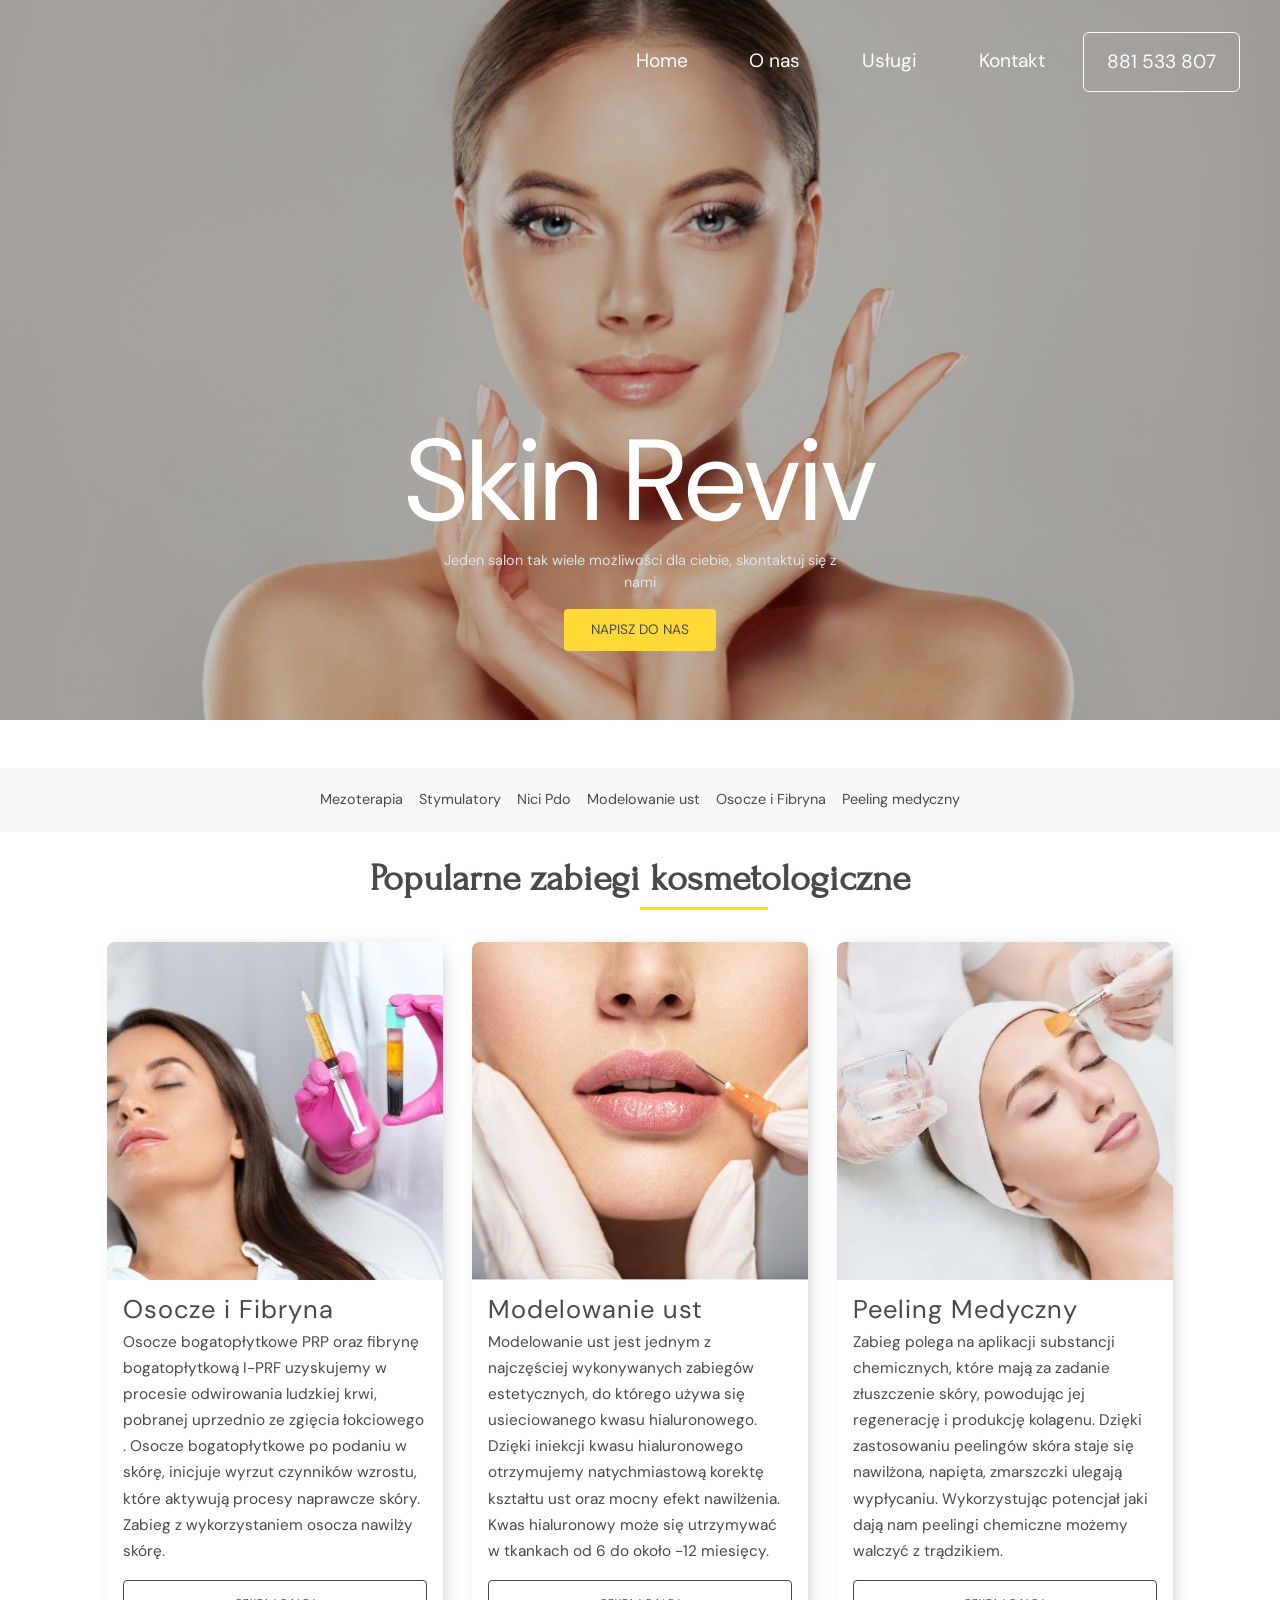
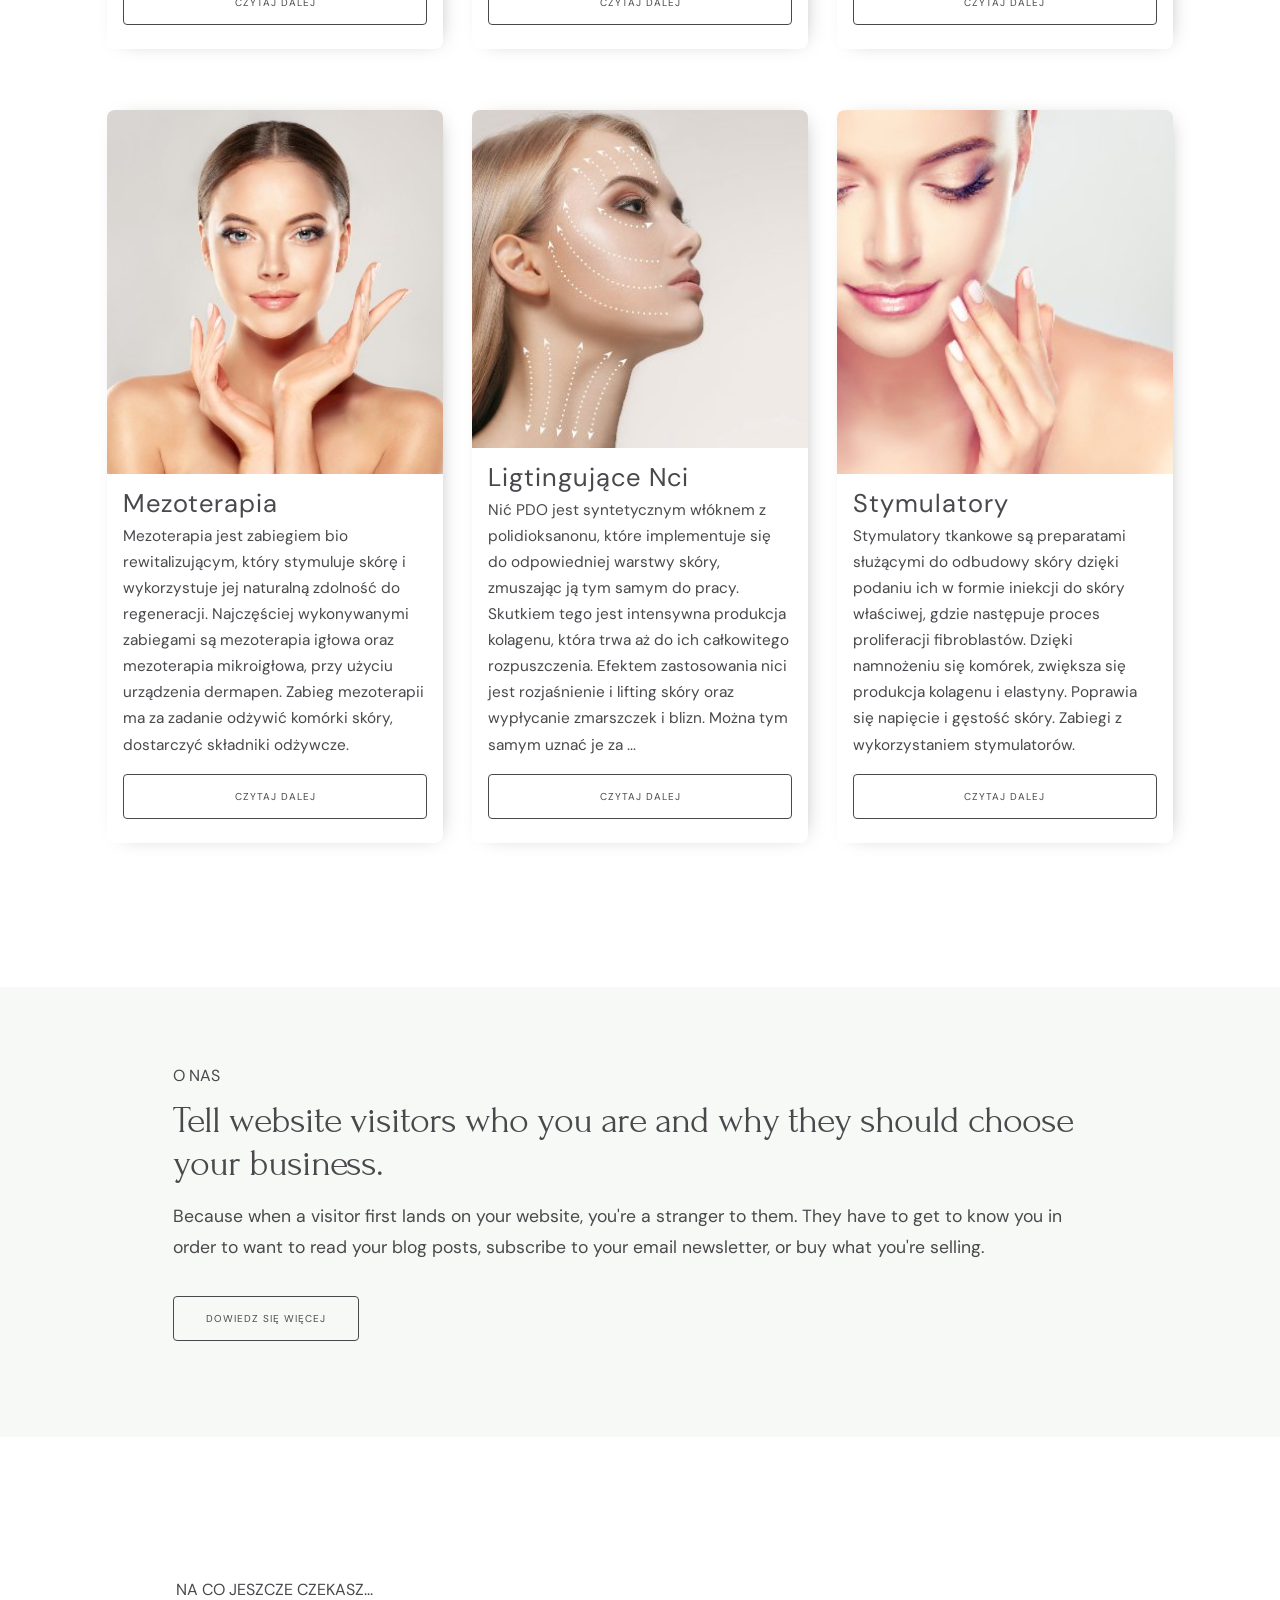
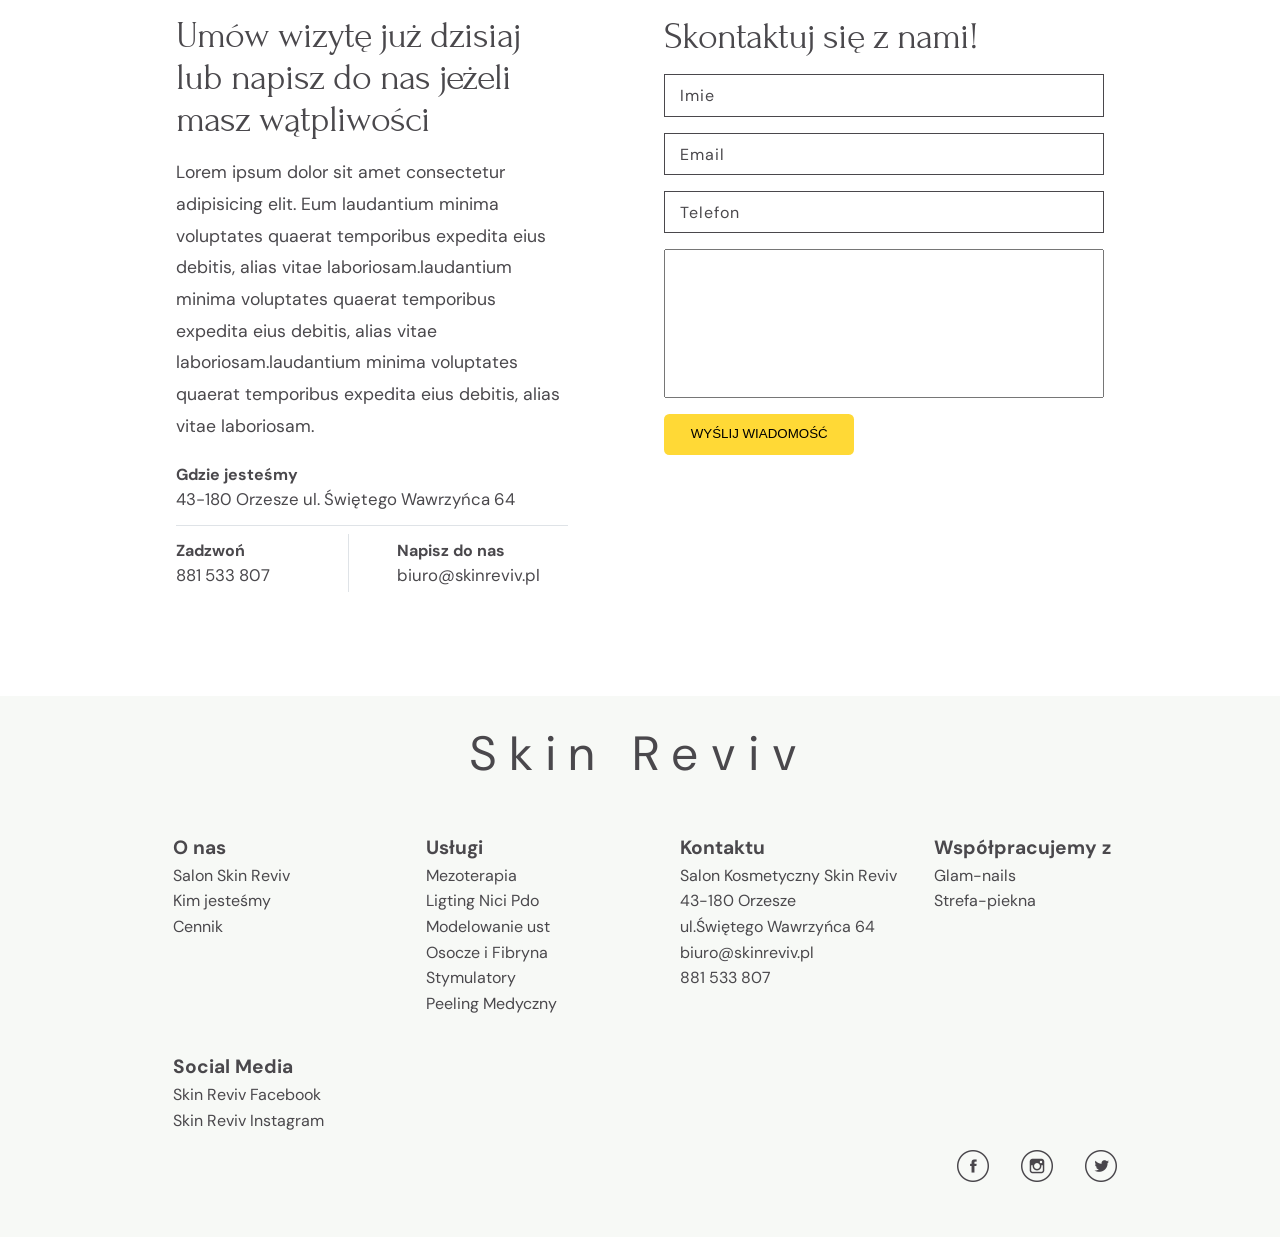
<file: index.html>
<!DOCTYPE html>
<html lang="pl">
  <head>
    <meta charset="UTF-8" />
    <meta http-equiv="X-UA-Compatible" content="IE=edge" />
    <meta name="viewport" content="width=device-width, initial-scale=1.0" />
    <meta property="og:locale" content="pl_PL" />
    <meta property="og:type" content="website" />
    <meta
      property="og:title"
      content="Peeling medyczny skuteczny sposób na oczyszczenie, odświeżenie skóry"
    />
    <meta
      property="og:description"
      content="Salon Kosmetyczny Skin Reviv w Orzeszu zaprasza na zabieg z wykorzystaniemstymulatorów tkankowych"
    />
    <meta
      name="keywords"
      content="stymulatory tkankowe,stymulator tkankowy cena,stymulatory tkankowe pod oczy,stymulatory tkankowe pod oczy opinie,stymulatory tkankowe przeciwwskazania,stymulatory tkankowe nucleofill,stymulatory tkankowe co to,stymulatory na twarz,stymulator tkankowy ejal40,stymulator profhilo"
    />
    <meta
      name="description"
      content="Salon Kosmetyczny Skin Reviv w Orzeszu
    zaprasza na zabieg z wykorzystaniem stymulatorów tkankowych"
    />
    <meta
      property="og:title"
      content="Peeling medyczny skuteczny sposób na oczyszczenie, odświeżenie skóry"
    />
    <link rel="preconnect" href="https://fonts.googleapis.com" />
    <link rel="preconnect" href="https://fonts.gstatic.com" crossorigin />
    <link
      href="https://fonts.googleapis.com/css2?family=DM+Sans:wght@400;500;700&family=Forum&display=swap"
      rel="stylesheet"
    />
    <link rel="canonical" href="https://skinreviv.pl/" />
    <link rel="shortlink" href="https://skinreviv.pl/" />
    <link rel="stylesheet" href="./main.css" />
    <title>Salon Kosmetyczny Skin Reviv w Orzeszu || Medycyna Estetyczna</title>
  </head>
  <body>
    <!--PAGE HEADER
            ===================================-->
    <header class="main__header">
      <div class="header--background"></div>
      <div class="header--content">
        <!--NAVIGATION
            ===================================-->
        <nav class="main__navigation">
          <ul class="navigation__list">
            <li class="items"><a href="https://skinreviv.pl/">Home</a></li>
            <li class="items">
              <a href="https://skinreviv.pl/o-nas.html">O nas</a>
            </li>
            <li class="items">
              <a href="./sites/uslugi.html">Usługi</a>
            </li>
            <li class="items">
              <a href="./sites/contact.html">Kontakt</a>
            </li>
            <li class="items"><a href="tel:+48881533807">881 533 807</a></li>
          </ul>
        </nav>
        <div class="b-menu">
          <img class="toggler" src="../assets/burger-bar.png" alt="" />
        </div>
        <!--HEADER TITLE & SUBTITLE
            ===================================-->
        <section class="title--section">
          <h2 class="page--title">
            <a href="https://skinreviv.pl/">Skin Reviv</a>
          </h2>
          <p class="card--description">
            Jeden salon tak wiele możliwości dla ciebie, skontaktuj się z nami
          </p>
          <a class="btn--accent" href="">Napisz do nas</a>
        </section>
      </div>
    </header>
    <!--POPULAR SERVISEC SECTION 
            ===================================-->
    <div class="services">
      <nav class="section__navigation--wrapper">
        <ul class="section__navigation">
          <li class="items">
            <a href="./sites/mezoterapia.html">Mezoterapia</a>
          </li>
          <li class="items">
            <a href="./sites/stymulatory.html">Stymulatory</a>
          </li>
          <li class="items"><a href="./sites/nici-pdo.html">Nici Pdo </a></li>
          <li class="items">
            <a href="./sites/modelowanie-ust.html">Modelowanie ust </a>
          </li>
          <li class="items">
            <a href="./sites/osocze-fibryna.html">Osocze i Fibryna </a>
          </li>
          <li class="items">
            <a href="./sites/peeling.html">Peeling medyczny</a>
          </li>
        </ul>
      </nav>
    </div>
    <!--POPULAR SERVISEC SECTION 
            ===================================-->
    <section class="popular--services">
      <h3 class="section--title">Popularne zabiegi kosmetologiczne</h3>
      <div class="card__continer">
        <!--CARD OSOCZE 
                    ===================================-->
        <div class="card">
          <div class="card--image">
            <img
              src="../assets/osocze_mini.jpg"
              alt="zabieg z wykorzytaniem osocza i fibryny"
            />
          </div>
          <div class="card__body">
            <h3 class="card--title">Osocze i Fibryna</h3>
            <p class="card--description">
              Osocze bogatopłytkowe PRP oraz fibrynę bogatopłytkową I-PRF
              uzyskujemy w procesie odwirowania ludzkiej krwi, pobranej
              uprzednio ze zgięcia łokciowego . Osocze bogatopłytkowe po podaniu
              w skórę, inicjuje wyrzut czynników wzrostu, które aktywują procesy
              naprawcze skóry. Zabieg z wykorzystaniem osocza nawilży skórę.
            </p>
            <div class="card__footer">
              <a href="" class="btn">Czytaj dalej</a>
            </div>
          </div>
        </div>
        <!--CARD LIPS PDO 
                    ===================================-->
        <div class="card">
          <div class="card--image">
            <img
              src="../assets/usta_mini.jpg"
              alt="zabieg liftingu nićmi pdo"
            />
          </div>
          <div class="card__body">
            <h3 class="card--title">Modelowanie ust</h3>
            <p class="card--description">
              Modelowanie ust jest jednym z najczęściej wykonywanych zabiegów
              estetycznych, do którego używa się usieciowanego kwasu
              hialuronowego. Dzięki iniekcji kwasu hialuronowego otrzymujemy
              natychmiastową korektę kształtu ust oraz mocny efekt nawilżenia.
              Kwas hialuronowy może się utrzymywać w tkankach od 6 do około -12
              miesięcy.
            </p>
            <div class="card__footer">
              <a href="" class="btn">Czytaj dalej</a>
            </div>
          </div>
        </div>

        <!--CARD PEELING 
                    ===================================-->
        <div class="card">
          <div class="card--image">
            <img
              src="../assets/peeling_mini.webp"
              alt="peeling chemiczny, peeling medyczny"
            />
          </div>
          <div class="card__body">
            <h3 class="card--title">Peeling Medyczny</h3>
            <p class="card--description">
              Zabieg polega na aplikacji substancji chemicznych, które mają za
              zadanie złuszczenie skóry, powodując jej regenerację i produkcję
              kolagenu. Dzięki zastosowaniu peelingów skóra staje się nawilżona,
              napięta, zmarszczki ulegają wypłycaniu. Wykorzystując potencjał
              jaki dają nam peelingi chemiczne możemy walczyć z trądzikiem.
            </p>
            <div class="card__footer">
              <a href="./peeling-medyczny.html" class="btn">Czytaj dalej</a>
            </div>
          </div>
        </div>
        <!--CARD MEZOTHERAPY
            ===================================-->
        <div class="card">
          <div class="card--image">
            <img src="../assets/beauty_mini.jpg" alt="mezoterapia" />
          </div>
          <div class="card__body">
            <h3 class="card--title">Mezoterapia</h3>
            <p class="card--description">
              Mezoterapia jest zabiegiem bio rewitalizującym, który stymuluje
              skórę i wykorzystuje jej naturalną zdolność do regeneracji.
              Najczęściej wykonywanymi zabiegami są mezoterapia igłowa oraz
              mezoterapia mikroigłowa, przy użyciu urządzenia dermapen. Zabieg
              mezoterapii ma za zadanie odżywić komórki skóry, dostarczyć
              składniki odżywcze.
            </p>
            <div class="card__footer">
              <a href="./peeling-medyczny.html" class="btn">Czytaj dalej</a>
            </div>
          </div>
        </div>
        <!--CARD LIFTING PDO 
            ===================================-->
        <div class="card">
          <div class="card--image">
            <img
              src="../assets/lifting_mini.jpg"
              alt="zabieg liftingu nićmi pdo"
            />
          </div>
          <div class="card__body">
            <h3 class="card--title">Ligtingujące Nci</h3>
            <p class="card--description">
              Nić PDO jest syntetycznym włóknem z polidioksanonu, które
              implementuje się do odpowiedniej warstwy skóry, zmuszając ją tym
              samym do pracy. Skutkiem tego jest intensywna produkcja kolagenu,
              która trwa aż do ich całkowitego rozpuszczenia. Efektem
              zastosowania nici jest rozjaśnienie i lifting skóry oraz
              wypłycanie zmarszczek i blizn. Można tym samym uznać je za ...
            </p>
            <div class="card__footer">
              <a href="" class="btn">Czytaj dalej</a>
            </div>
          </div>
        </div>
        <!--CARD STYMULATORS
            ===================================-->
        <div class="card">
          <div class="card--image">
            <img
              src="../assets/stymulatory_mini.jpg"
              alt="stymulatory tkankowe"
            />
          </div>
          <div class="card__body">
            <h3 class="card--title">Stymulatory</h3>
            <p class="card--description">
              Stymulatory tkankowe są preparatami służącymi do odbudowy skóry
              dzięki podaniu ich w formie iniekcji do skóry właściwej, gdzie
              następuje proces proliferacji fibroblastów. Dzięki namnożeniu się
              komórek, zwiększa się produkcja kolagenu i elastyny. Poprawia się
              napięcie i gęstość skóry. Zabiegi z wykorzystaniem stymulatorów.
            </p>
            <div class="card__footer">
              <a href="./peeling-medyczny.html" class="btn">Czytaj dalej</a>
            </div>
          </div>
        </div>
      </div>
    </section>
    <!--ABOUT AS SECTION
            ===================================-->
    <section class="about--section">
      <div class="about__col-1">
        <p class="about-as">O nas</p>
        <h4 class="about--title">
          Tell website visitors who you are and why they should choose your
          business.
        </h4>
        <p class="about--description">
          Because when a visitor first lands on your website, you're a stranger
          to them. They have to get to know you in order to want to read your
          blog posts, subscribe to your email newsletter, or buy what you're
          selling.
        </p>
        <a href="" class="about-btn">Dowiedz się więcej</a>
      </div>
    </section>

    <!--CONTACT SECTION
            ===================================-->
    <div class="contact--section">
      <section class="section-1">
        <div class="section-1-col-1">
          <p class="about-as">Na co jeszcze czekasz...</p>
          <h4 class="about--title">
            Umów wizytę już dzisiaj lub napisz do nas jeżeli masz wątpliwości
          </h4>
          <p class="about--description">
            Lorem ipsum dolor sit amet consectetur adipisicing elit. Eum
            laudantium minima voluptates quaerat temporibus expedita eius
            debitis, alias vitae laboriosam.laudantium minima voluptates quaerat
            temporibus expedita eius debitis, alias vitae laboriosam.laudantium
            minima voluptates quaerat temporibus expedita eius debitis, alias
            vitae laboriosam.
          </p>
        </div>

        <div class="section-1-col-2">
          <div class="location">
            <h5 class="contact--title">Gdzie jesteśmy</h5>
            <address class="adress">
              <p class="details">43-180 Orzesze ul. Świętego Wawrzyńca 64</p>
            </address>
          </div>
        </div>
        <div class="flex--wrapper">
          <div class="section-1-col-3">
            <div class="contact">
              <h5 class="contact--title">Zadzwoń</h5>
              <a href="tel:+48881533807" class="details">881 533 807</a>
            </div>
          </div>
          <div class="section-1-col-4">
            <div class="contact">
              <h5 class="contact--title">Napisz do nas</h5>
              <a href="mailto:biuro@skinreviv.pl" class="details"
                >biuro@skinreviv.pl</a
              >
            </div>
          </div>
        </div>
      </section>
      <!--FORM SECTION
            ===================================-->
      <section class="section-2">
        <h4 class="about--title">Skontaktuj się z nami!</h4>
        <form
          action="mailto:biuro@skinreviv.pl"
          class="form"
          method="post"
          enctype="text/plain"
        >
          <div class="input--wrapper">
            <input
              class="form__input"
              type="text"
              name="user-name"
              id="user-name"
              autocomplete="off"
              placeholder=" "
            />
            <label for="user-name" class="form__label">Imie</label>
          </div>
          <div class="input--wrapper">
            <input
              class="form__input"
              type="email"
              name="user-email"
              id="user-email"
              autocomplete="off"
              placeholder=" "
            /><label for="user-email" class="form__label">Email</label>
          </div>
          <div class="input--wrapper">
            <input
              class="form__input"
              type="tel"
              name="user-phone"
              id="user-phone"
              autocomplete="off"
              placeholder=" "
            /><label for="user-phone" class="form__label">Telefon</label>
          </div>
          <textarea
            name="user-message"
            id="user-message"
            cols="30"
            rows="10"
          ></textarea>
          <button type="submit" class="btn--submit">Wyślij wiadomość</button>
        </form>
      </section>
    </div>
    <!--FOOTER SECTION
            ===================================-->
    <footer class="page__footer">
      <h6 class="company--name">
        <a href="https://skinreviv.pl/">Skin Reviv</a>
      </h6>
      <div class="footer__col-1">
        <div class="fcol-1">
          <h6 class="footer--title">O nas</h6>
          <ul>
            <li class="items"><a href="">Salon Skin Reviv</a></li>
            <li class="items"><a href="">Kim jesteśmy</a></li>
            <li class="items"><a href="">Cennik</a></li>
          </ul>
        </div>
        <div class="fcol-2">
          <h6 class="footer--title">Usługi</h6>
          <ul>
            <li class="items"><a href="">Mezoterapia</a></li>
            <li class="items"><a href="">Ligting Nici Pdo</a></li>
            <li class="items"><a href="">Modelowanie ust</a></li>
            <li class="items"><a href="">Osocze i Fibryna</a></li>
            <li class="items"><a href="">Stymulatory </a></li>
            <li class="items"><a href="">Peeling Medyczny</a></li>
          </ul>
        </div>

        <div class="fcol-3">
          <h6 class="footer--title">Kontaktu</h6>
          <div class="location">
            <address class="adress">
              <p class="items">Salon Kosmetyczny Skin Reviv</p>
              <p class="items">
                43-180 Orzesze<br />
                ul.Świętego Wawrzyńca 64
              </p>
            </address>
          </div>
          <ul>
            <li class="items">
              <a href="mailto:biuro@skinreviv.pl">biuro@skinreviv.pl</a>
            </li>
            <li class="items">
              <a href="tel:+48881533807">881 533 807</a>
            </li>
          </ul>
        </div>

        <div class="fcol-4">
          <h6 class="footer--title">Współpracujemy z</h6>
          <ul>
            <li class="items">
              <a href="https://kosmetyka-orzesze.pl/" target="_blank"
                >Glam-nails</a
              >
            </li>
            <li class="items">
              <a
                href="https://kosmetyka-orzesze.pl/strefa-piekna/"
                target="_blank"
                >Strefa-piekna</a
              >
            </li>
          </ul>
        </div>
        <div class="fcol-5">
          <h6 class="footer--title">Social Media</h6>
          <ul>
            <li class="items">
              <a href="https://www.facebook.com/SkinReviv" target="_blank"
                >Skin Reviv Facebook</a
              >
            </li>
            <li class="items">
              <a href="https://www.instagram.com/skinreviv/" target="_blank"
                >Skin Reviv Instagram</a
              >
            </li>
          </ul>
        </div>
      </div>
      <div class="footer__col-2">
        <ul class="social__media">
          <li class="items">
            <a href="https://www.facebook.com/SkinReviv" target="_blank"
              ><img
                src="../assets/facebook.png"
                class="social--icon"
                alt="ikona do profilu Skin Reviv w Orzeszu na facebooku"
            /></a>
            <!-- <a href="https://www.flaticon.com/free-icons/facebook" title="facebook icons">Facebook icons created by Stockio - Flaticon</a>-->
          </li>
          <li class="items">
            <a href="https://www.instagram.com/skinreviv/" target="_blank"
              ><img
                src="../assets/instagram.png"
                class="social--icon"
                alt="ikona do profilu Skin Reviv w Orzeszu na instagramie"
            /></a>
            <!-- <a href="https://www.flaticon.com/free-icons/instagram" title="instagram icons">Instagram icons created by Stockio - Flaticon</a>-->
          </li>
          <li class="items">
            <a href="https://www.instagram.com/skinreviv/" target="_blank"
              ><img
                src="../assets/twitter.png"
                class="social--icon"
                alt="ikona do profilu Skin Reviv w Orzeszu na instagramie"
            /></a>
            <!-- <a href="https://www.flaticon.com/free-icons/twitter" title="twitter icons">Twitter icons created by Stockio - Flaticon</a>-->
          </li>
        </ul>
      </div>
    </footer>
    <script src="../scripts/main.js"></script>
  </body>
</html>
</file>
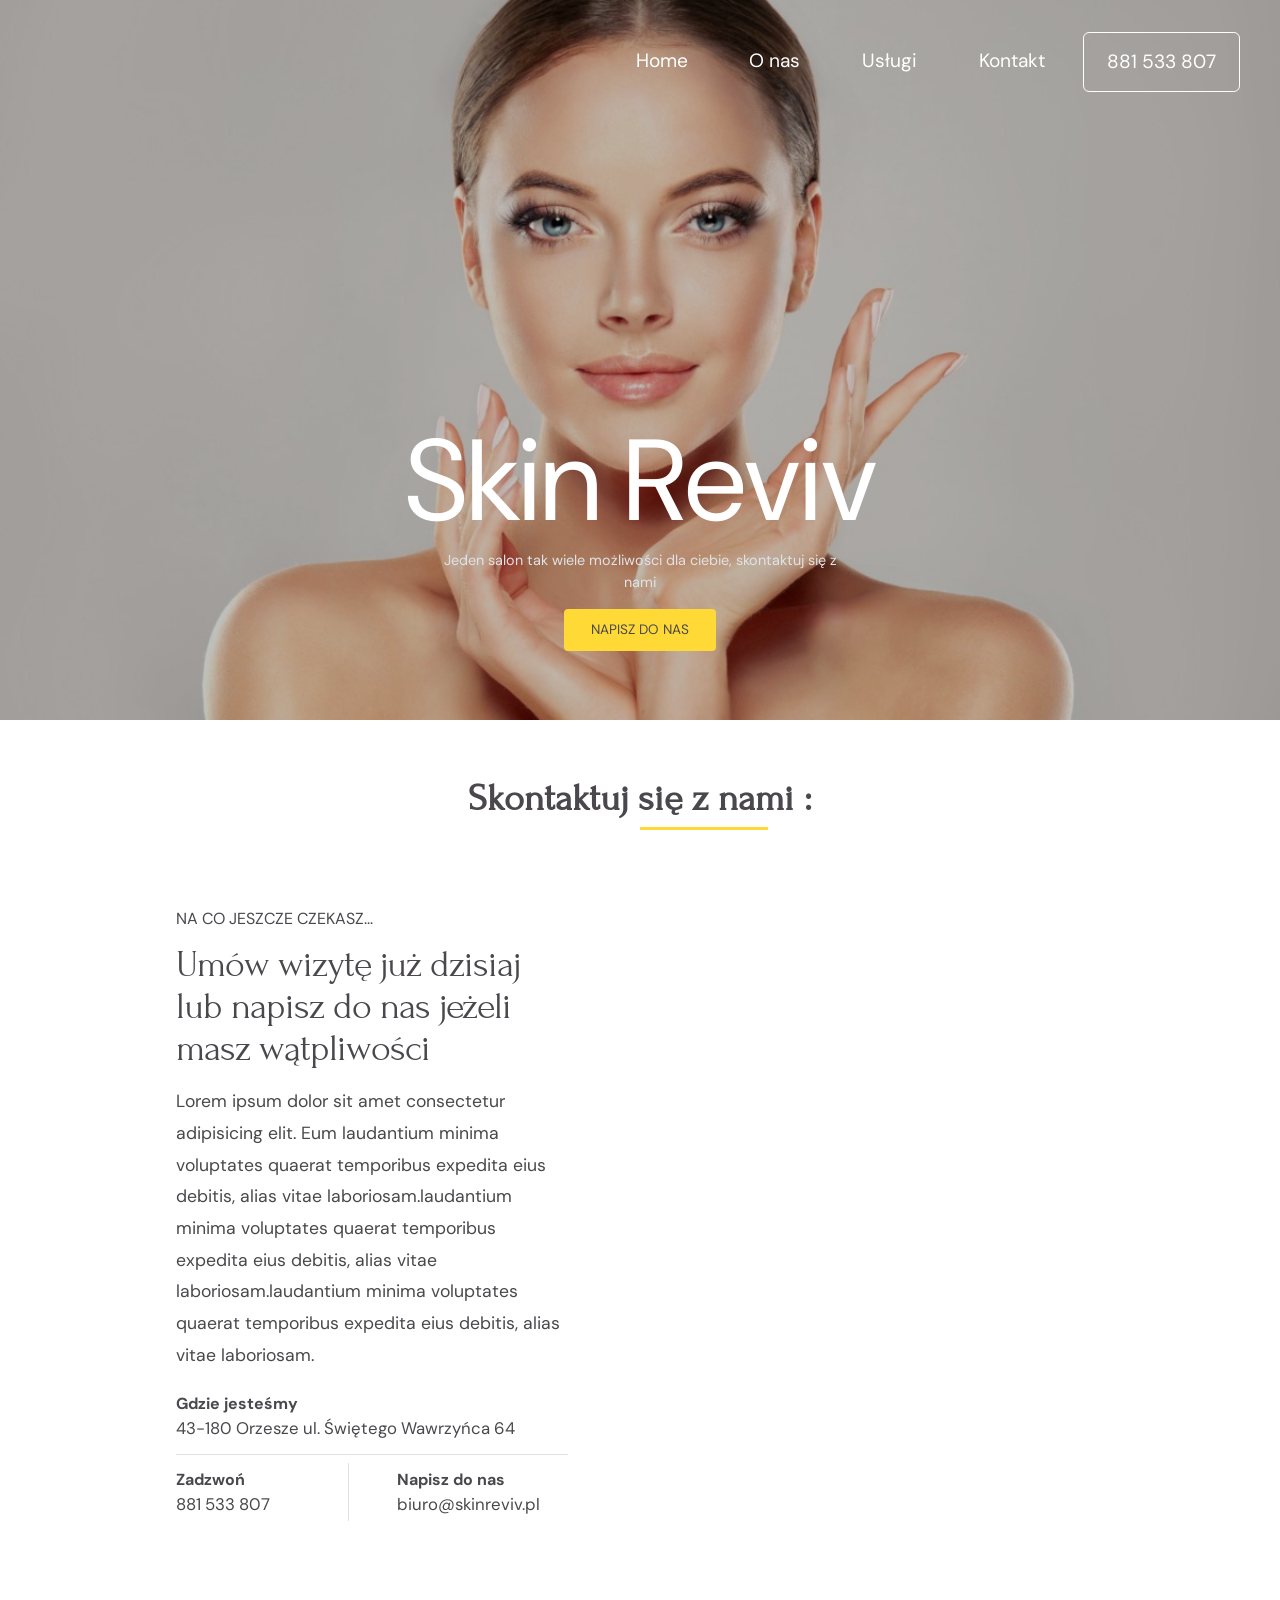
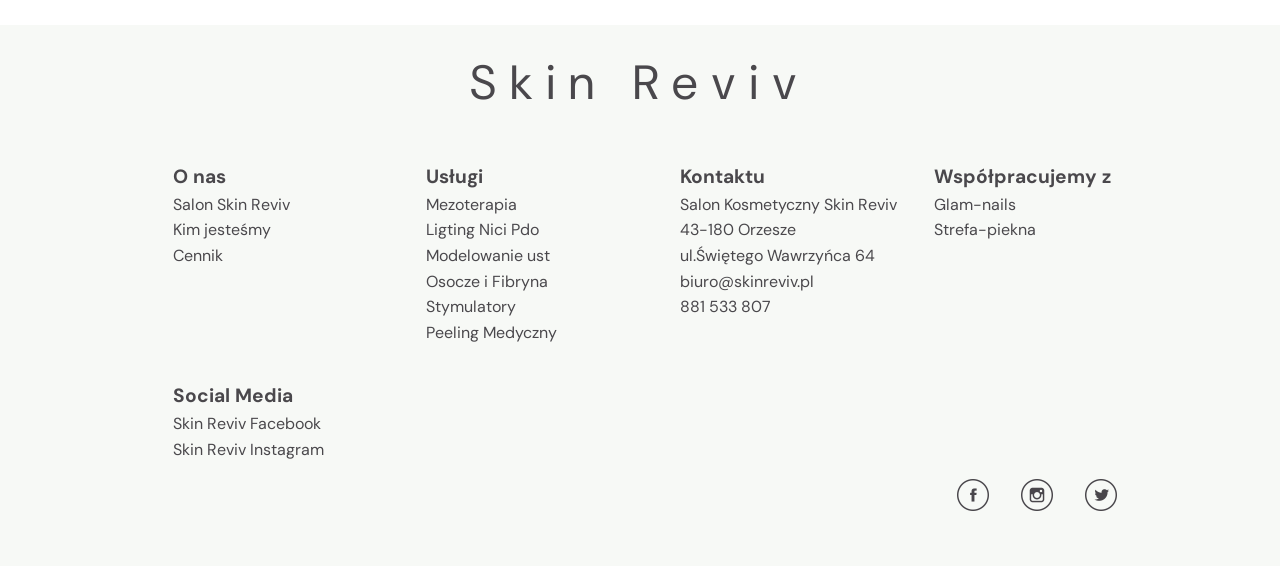
<file: sites/kontakt.html>
<!DOCTYPE html>
<html lang="pl">
  <head>
    <meta charset="UTF-8" />
    <meta http-equiv="X-UA-Compatible" content="IE=edge" />
    <meta name="viewport" content="width=device-width, initial-scale=1.0" />
    <meta property="og:locale" content="pl_PL" />
    <meta property="og:type" content="website" />
    <meta
      property="og:title"
      content="Salon Kosmetyczny Skin Reviv w Orzeszu zaprasza na zabiegi z wykorzystaniem nici PDO"
    />
    <meta
      property="og:description"
      content="Liftingujące Nici PDO w SkinReviv- cena zabiegu, efekty - Orzesze, Mikołów ,Katowice "
    />
    <meta
      name="keywords"
      content="nici kolagenowe cena,nici na opadające powieki cena,nitki kolagenowe,nici liftingujące,nici pdo cena,zabieg nici liftingujące cena,nici rewitalizujące,,nici kolagenowe ,nici do twarzy,zabieg nici liftingujące,nici pdo mono,nici podbródek,nici pdo chomiki,nici liftingujace twarz,nici do twarzy cena,ile kosztuja nici na twarz,nici pdo powieki"
    />
    <meta
      name="description"
      content="Liftingujące Nici PDO w SkinReviv - cena zabiegu, efekty - Orzesze, Mikołów ,Katowice"
    />
    <meta
      property="og:title"
      content="Peeling medyczny Poznań - oczyszczanie skóry, peelin chemiczny"
    />
    <link rel="preconnect" href="https://fonts.googleapis.com" />
    <link rel="preconnect" href="https://fonts.gstatic.com" crossorigin />
    <link
      href="https://fonts.googleapis.com/css2?family=DM+Sans:wght@400;500;700&family=Forum&display=swap"
      rel="stylesheet"
    />
    <link rel="canonical" href="https://skinreviv.pl/" />
    <link rel="shortlink" href="https://skinreviv.pl/" />
    <link rel="stylesheet" href="../main.css" />
    <title>
      Salon Kosmetyczny Skin Reviv w Orzeszu zaprasza na zabiegi z
      wykorzystaniem nici PDO
    </title>
  </head>
  <body>
    <!--PAGE HEADER
            ===================================-->
    <header class="main__header">
      <div class="header--background"></div>
      <div class="header--content">
        <!--NAVIGATION
            ===================================-->
        <nav class="main__navigation">
          <ul class="navigation__list">
            <li class="items"><a href="https://skinreviv.pl/">Home</a></li>
            <li class="items">
              <a href="https://skinreviv.pl/o-nas.html">O nas</a>
            </li>
            <li class="items">
              <a href="https://skinreviv.pl/uslugi.html">Usługi</a>
            </li>
            <li class="items">
              <a href="https://skinreviv.pl/kontakt.html">Kontakt</a>
            </li>
            <li class="items"><a href="tel:+48881533807">881 533 807</a></li>
          </ul>
        </nav>
        <div class="b-menu">
          <img class="toggler" src="../assets/burger-bar.png" alt="" />
        </div>
        <!--HEADER TITLE & SUBTITLE
            ===================================-->
        <section class="title--section">
          <h1 class="page--title">
            <a href="https://skinreviv.pl/">Skin Reviv</a>
          </h1>
          <p class="card--description">
            Jeden salon tak wiele możliwości dla ciebie, skontaktuj się z nami
          </p>
          <a class="btn--accent" href="">Napisz do nas</a>
        </section>
      </div>
    </header>
    <!--POPULAR SERVICES
            ===================================-->
    <section class="popular--services">
      <h3 class="section--title">Skontaktuj się z nami :</h3>
      <!--CONTACT SECTION
            ===================================-->
      <div class="contact--section">
        <section class="section-1">
          <div class="section-1-col-1">
            <p class="about-as">Na co jeszcze czekasz...</p>
            <h4 class="about--title">
              Umów wizytę już dzisiaj lub napisz do nas jeżeli masz wątpliwości
            </h4>
            <p class="about--description">
              Lorem ipsum dolor sit amet consectetur adipisicing elit. Eum
              laudantium minima voluptates quaerat temporibus expedita eius
              debitis, alias vitae laboriosam.laudantium minima voluptates
              quaerat temporibus expedita eius debitis, alias vitae
              laboriosam.laudantium minima voluptates quaerat temporibus
              expedita eius debitis, alias vitae laboriosam.
            </p>
          </div>

          <div class="section-1-col-2">
            <div class="location">
              <h5 class="contact--title">Gdzie jesteśmy</h5>
              <address class="adress">
                <p class="details">43-180 Orzesze ul. Świętego Wawrzyńca 64</p>
              </address>
            </div>
          </div>
          <div class="flex--wrapper">
            <div class="section-1-col-3">
              <div class="contact">
                <h5 class="contact--title">Zadzwoń</h5>
                <a href="tel:+48881533807" class="details">881 533 807</a>
              </div>
            </div>
            <div class="section-1-col-4">
              <div class="contact">
                <h5 class="contact--title">Napisz do nas</h5>
                <a href="mailto:biuro@skinreviv.pl" class="details"
                  >biuro@skinreviv.pl</a
                >
              </div>
            </div>
          </div>
        </section>
        <div class="section-3">
          <!--GOOGLE MAP
                    ===================================-->
          <iframe
            class="google__map"
            src="https://www.google.com/maps/embed?pb=!1m18!1m12!1m3!1d10225.89779627584!2d18.79422619999999!3d50.1522628!2m3!1f0!2f0!3f0!3m2!1i1024!2i768!4f13.1!3m3!1m2!1s0x0%3A0xb18ce4bc02cf7590!2sSalon%20kosmetyczny%20Skin%20Reviv%20w%20Orzeszu!5e0!3m2!1spl!2spl!4v1661166164010!5m2!1spl!2spl"
            style="border: 0"
            allowfullscreen=""
            loading="lazy"
            referrerpolicy="no-referrer-when-downgrade"
          ></iframe>
        </div>
      </div>
    </section>
    <!--FOOTER SECTION
            ===================================-->
    <footer class="page__footer">
      <h6 class="company--name">
        <a href="https://skinreviv.pl/">Skin Reviv</a>
      </h6>
      <div class="footer__col-1">
        <div class="fcol-1">
          <h6 class="footer--title">O nas</h6>
          <ul>
            <li class="items"><a href="">Salon Skin Reviv</a></li>
            <li class="items"><a href="">Kim jesteśmy</a></li>
            <li class="items"><a href="">Cennik</a></li>
          </ul>
        </div>
        <div class="fcol-2">
          <h6 class="footer--title">Usługi</h6>
          <ul>
            <li class="items"><a href="">Mezoterapia</a></li>
            <li class="items"><a href="">Ligting Nici Pdo</a></li>
            <li class="items"><a href="">Modelowanie ust</a></li>
            <li class="items"><a href="">Osocze i Fibryna</a></li>
            <li class="items"><a href="">Stymulatory </a></li>
            <li class="items"><a href="">Peeling Medyczny</a></li>
          </ul>
        </div>

        <div class="fcol-3">
          <h6 class="footer--title">Kontaktu</h6>
          <div class="location">
            <address class="adress">
              <p class="items">Salon Kosmetyczny Skin Reviv</p>
              <p class="items">
                43-180 Orzesze<br />
                ul.Świętego Wawrzyńca 64
              </p>
            </address>
          </div>
          <ul>
            <li class="items">
              <a href="mailto:biuro@skinreviv.pl">biuro@skinreviv.pl</a>
            </li>
            <li class="items">
              <a href="tel:+48881533807">881 533 807</a>
            </li>
          </ul>
        </div>

        <div class="fcol-4">
          <h6 class="footer--title">Współpracujemy z</h6>
          <ul>
            <li class="items">
              <a href="https://kosmetyka-orzesze.pl/" target="_blank"
                >Glam-nails</a
              >
            </li>
            <li class="items">
              <a
                href="https://kosmetyka-orzesze.pl/strefa-piekna/"
                target="_blank"
                >Strefa-piekna</a
              >
            </li>
          </ul>
        </div>
        <div class="fcol-5">
          <h6 class="footer--title">Social Media</h6>
          <ul>
            <li class="items">
              <a href="https://www.facebook.com/SkinReviv" target="_blank"
                >Skin Reviv Facebook</a
              >
            </li>
            <li class="items">
              <a href="https://www.instagram.com/skinreviv/" target="_blank"
                >Skin Reviv Instagram</a
              >
            </li>
          </ul>
        </div>
      </div>
      <div class="footer__col-2">
        <ul class="social__media">
          <li class="items">
            <a href="https://www.facebook.com/SkinReviv" target="_blank"
              ><img
                src="../assets/facebook.png"
                class="social--icon"
                alt="ikona do profilu Skin Reviv w Orzeszu na facebooku"
            /></a>
            <!-- <a href="https://www.flaticon.com/free-icons/facebook" title="facebook icons">Facebook icons created by Stockio - Flaticon</a>-->
          </li>
          <li class="items">
            <a href="https://www.instagram.com/skinreviv/" target="_blank"
              ><img
                src="../assets/instagram.png"
                class="social--icon"
                alt="ikona do profilu Skin Reviv w Orzeszu na instagramie"
            /></a>
            <!-- <a href="https://www.flaticon.com/free-icons/instagram" title="instagram icons">Instagram icons created by Stockio - Flaticon</a>-->
          </li>
          <li class="items">
            <a href="https://www.instagram.com/skinreviv/" target="_blank"
              ><img
                src="../assets/twitter.png"
                class="social--icon"
                alt="ikona do profilu Skin Reviv w Orzeszu na instagramie"
            /></a>
            <!-- <a href="https://www.flaticon.com/free-icons/twitter" title="twitter icons">Twitter icons created by Stockio - Flaticon</a>-->
          </li>
        </ul>
      </div>
    </footer>
    <script src="../scripts/main.js"></script>
  </body>
</html>
</file>
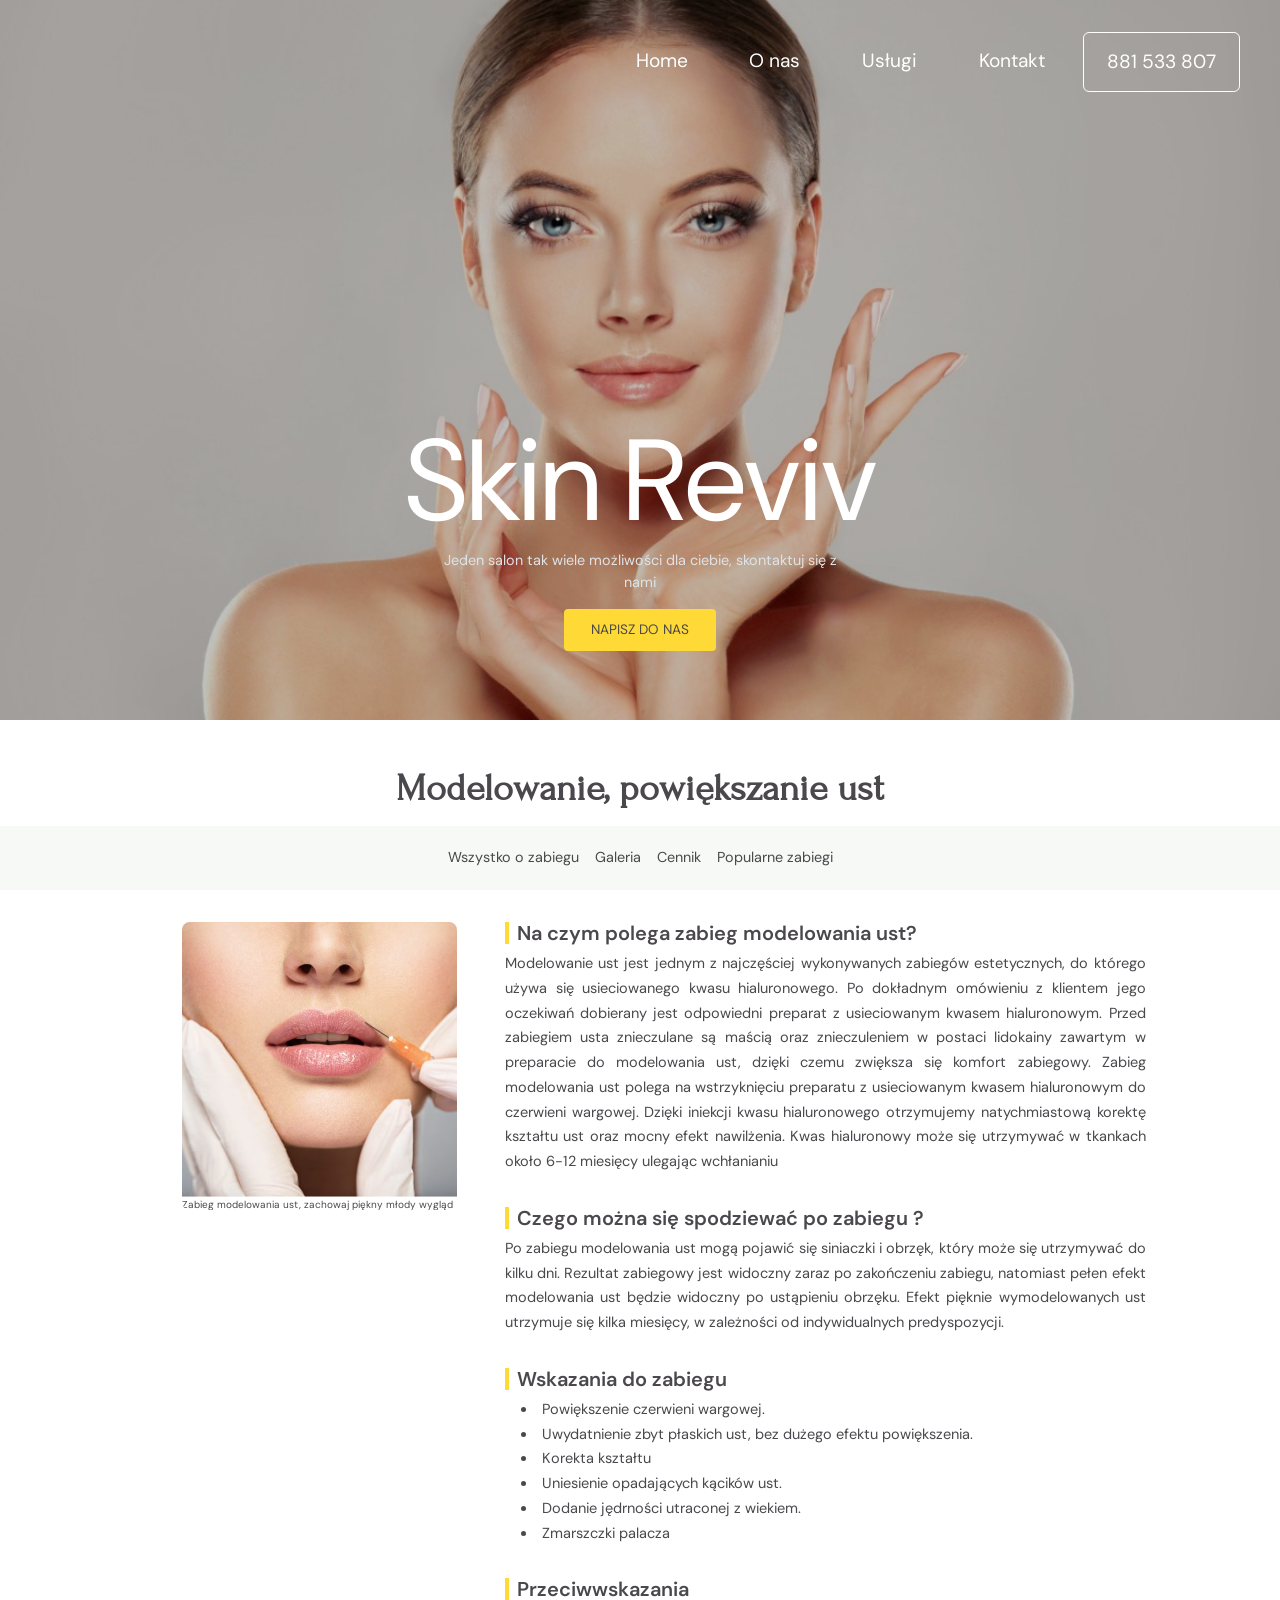
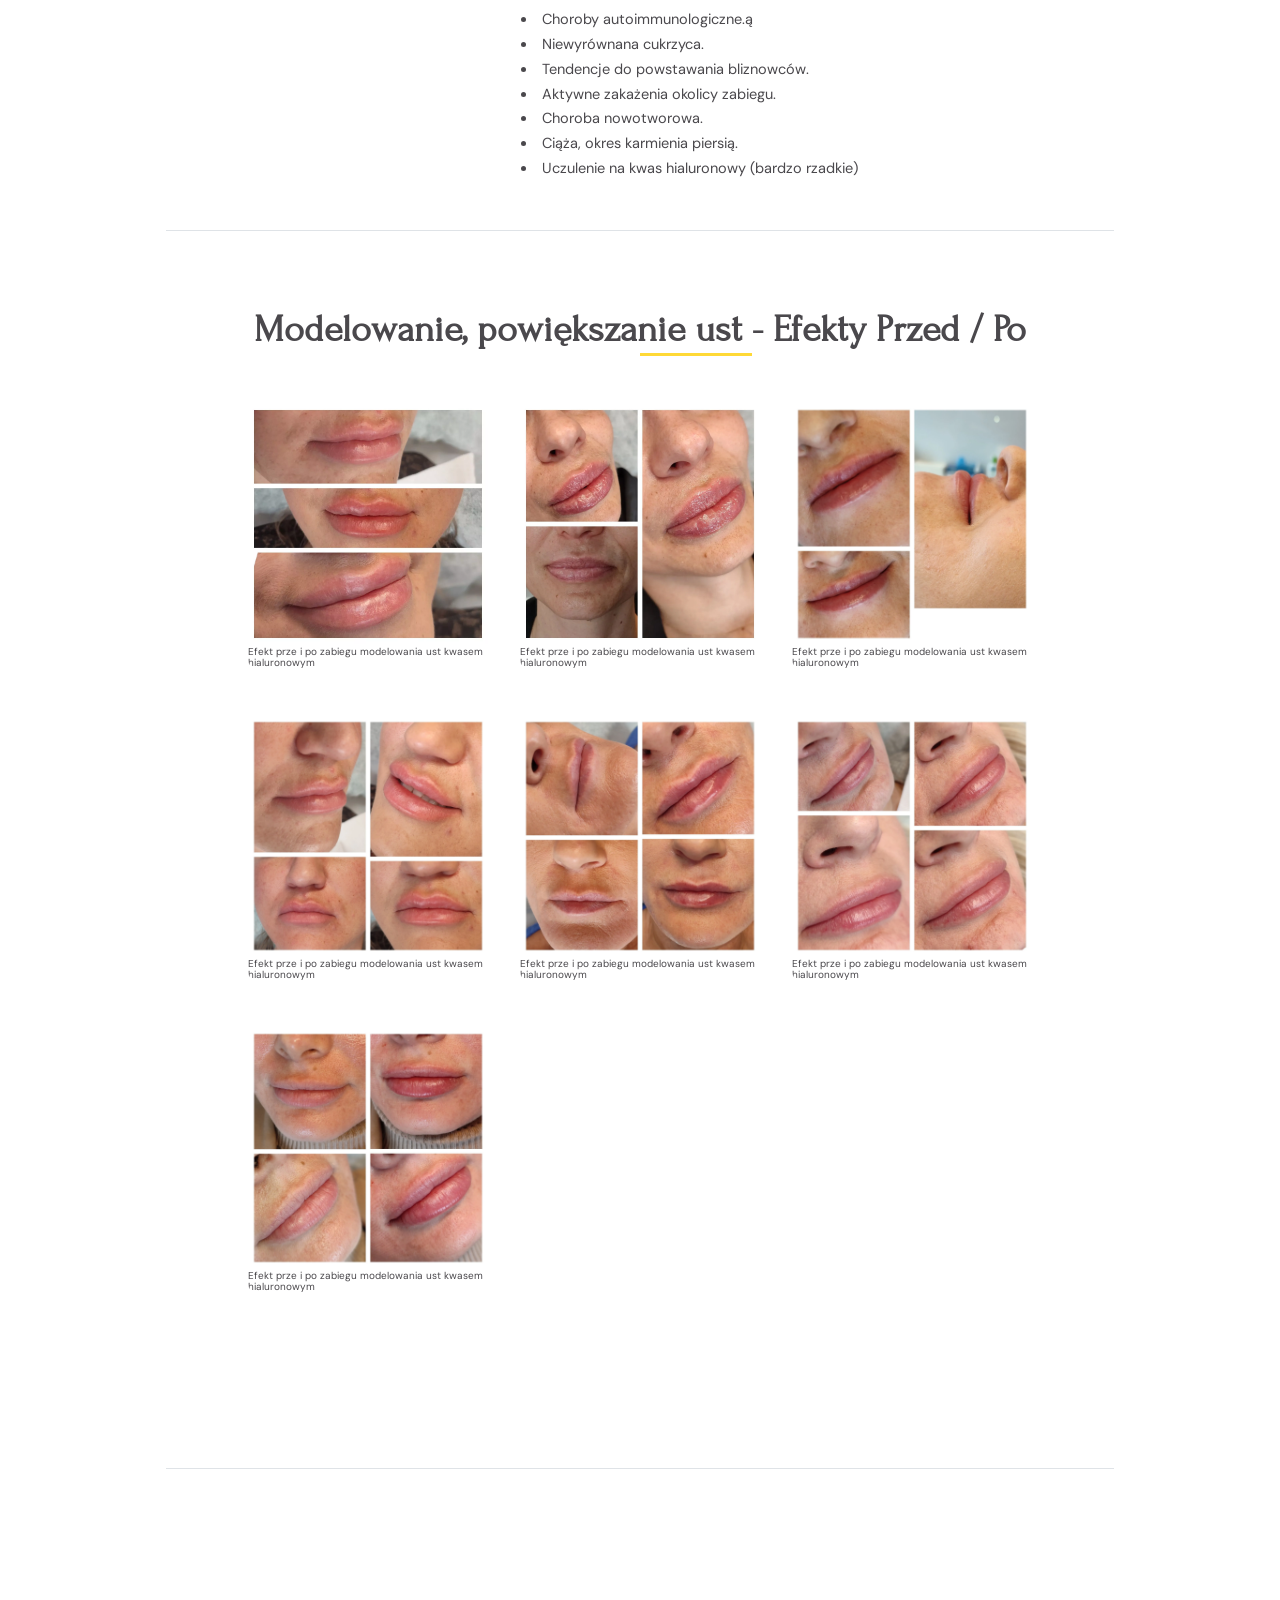
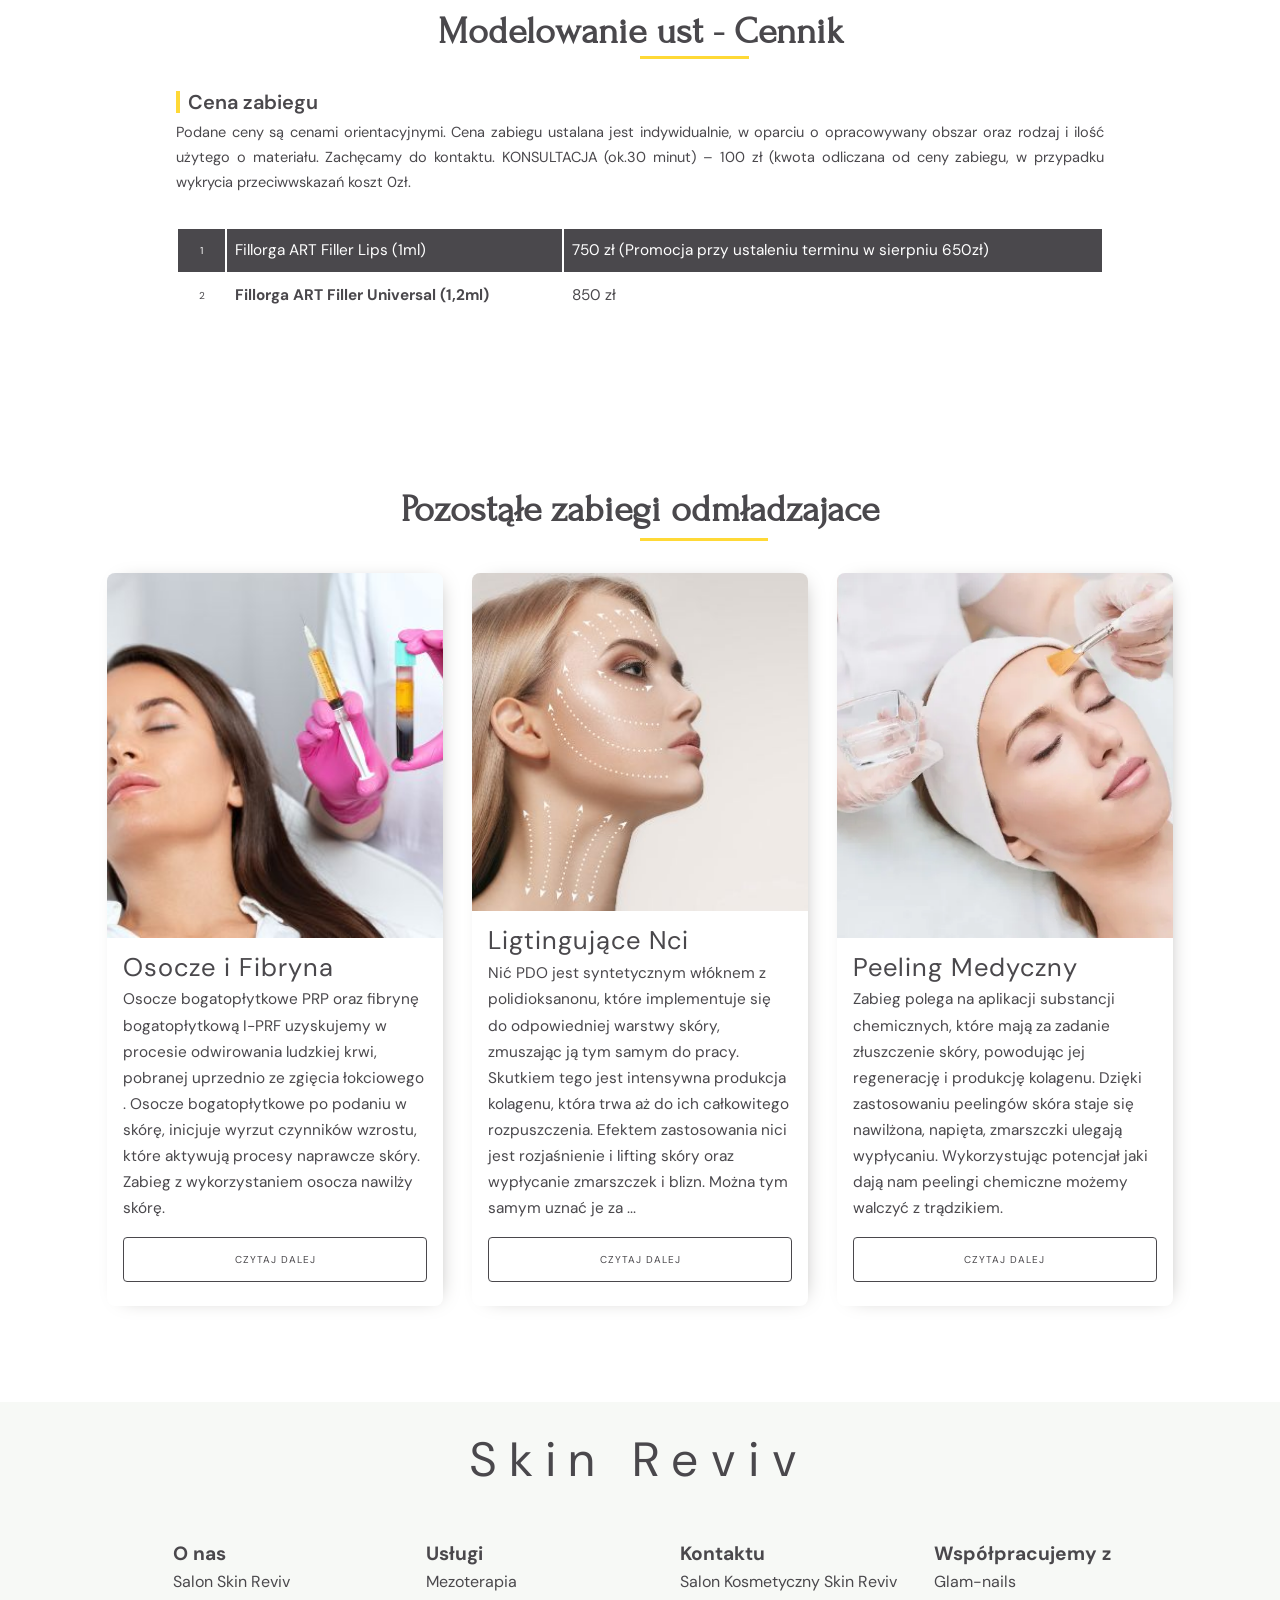
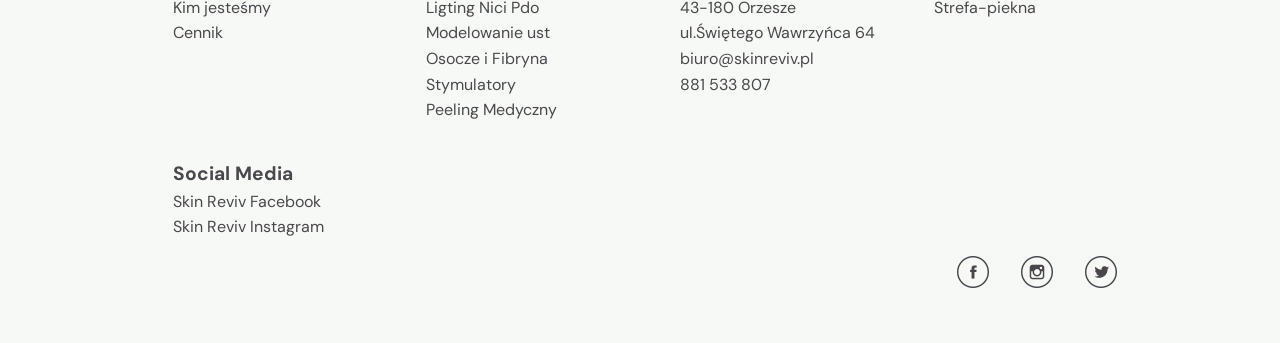
<file: sites/modelowanie-ust.html>
<!DOCTYPE html>
<html lang="pl">
  <head>
    <meta charset="UTF-8" />
    <meta http-equiv="X-UA-Compatible" content="IE=edge" />
    <meta name="viewport" content="width=device-width, initial-scale=1.0" />
    <meta property="og:locale" content="pl_PL" />
    <meta property="og:type" content="website" />
    <meta
      property="og:title"
      content="Modelowanie,powiększanie ust Skin Reviv Orzesze"
    />
    <meta
      property="og:description"
      content="Salon Kosmetyczny Skin Reviv w Orzeszu zaprasza na zabiegi modelowania oraz powiększania ust"
    />
    <meta
      name="keywords"
      content="powiększanie ust kwasem hialuronowym, powiększanie ust, modelowanie ust,powiekszone usta,powiększanie ust cena,powiekszone usta,powiększanie ust kwasem hialuronowym cena,wypełnianie ust kwasem hialuronowym,zabieg powiększania ust,powiększanie ust po zabiegu,nawilżanie ust kwasem hialuronowym"
    />
    <meta
      name="description"
      content="Salon Kosmetyczny Skin Reviv w Orzeszu zaprasza na zabiegi modelowania oraz powiększania ust"
    />
    <meta
      property="og:title"
      content="Modelowanie,powiększanie ust Skin Reviv Orzesze"
    />
    <link rel="preconnect" href="https://fonts.googleapis.com" />
    <link rel="preconnect" href="https://fonts.gstatic.com" crossorigin />
    <link
      href="https://fonts.googleapis.com/css2?family=DM+Sans:wght@400;500;700&family=Forum&display=swap"
      rel="stylesheet"
    />
    <link rel="canonical" href="https://skinreviv.pl/" />
    <link rel="shortlink" href="https://skinreviv.pl/" />
    <link rel="stylesheet" href="../main.css" />
    <title>Modelowanie ust Skin Reviv Orzesze</title>
  </head>
  <body>
    <!--PAGE HEADER
            ===================================-->
    <header class="main__header">
      <div class="header--background"></div>
      <div class="header--content">
        <!--NAVIGATION
            ===================================-->
        <nav class="main__navigation">
          <ul class="navigation__list">
            <li class="items"><a href="https://skinreviv.pl/">Home</a></li>
            <li class="items">
              <a href="https://skinreviv.pl/o-nas.html">O nas</a>
            </li>
            <li class="items">
              <a href="https://skinreviv.pl/uslugi.html">Usługi</a>
            </li>
            <li class="items">
              <a href="https://skinreviv.pl/kontakt.html">Kontakt</a>
            </li>
            <li class="items"><a href="tel:+48881533807">881 533 807</a></li>
          </ul>
        </nav>
        <div class="b-menu">
          <img class="toggler" src="../assets/burger-bar.png" alt="" />
        </div>
        <!--HEADER TITLE & SUBTITLE
            ===================================-->
        <section class="title--section">
          <h2 class="page--title">
            <a href="https://skinreviv.pl/">Skin Reviv</a>
          </h2>
          <p class="card--description">
            Jeden salon tak wiele możliwości dla ciebie, skontaktuj się z nami
          </p>
          <a class="btn--accent" href="">Napisz do nas</a>
        </section>
      </div>
    </header>
    <!--POPULAR SERVISEC SECTION 
            ===================================-->
    <section class="services">
      <h1 class="services--title">Modelowanie, powiększanie ust</h1>
      <nav class="section__navigation--wrapper">
        <ul class="section__navigation">
          <li class="items">
            <a href="#powiekszanie-ust">Wszystko o zabiegu</a>
          </li>
          <li class="items"><a href="#gallery">Galeria</a></li>
          <li class="items"><a href="#cennik">Cennik</a></li>
          <li class="items"><a href="#popular">Popularne zabiegi </a></li>
        </ul>
      </nav>
      <!--ARTICLE SECTION
            ===================================-->
      <div class="article--wrapper">
        <div class="articles">
          <div class="a-col-1">
            <figure class="article--image">
              <img
                src="../assets/usta_mini.jpg"
                alt="Modelowanie ust  Orzesze , Katowice, Mikołów.Na czym polega zabieg modelowania ust  i jakie daje efekty."
                title="Modelowanie ust  Orzesze , Katowice, Mikołów.Na czym polega zabieg modelowania ust  i jakie daje efekty."
              />
              <figcaption>
                Zabieg modelowania ust, zachowaj piękny młody wygląd
              </figcaption>
            </figure>
          </div>

          <div class="a-col-2">
            <article>
              <h3 class="article--title" id="powiekszanie-ust">
                Na czym polega zabieg modelowania ust?
              </h3>
              <p class="aricle--text">
                Modelowanie ust jest jednym z najczęściej wykonywanych zabiegów
                estetycznych, do którego używa się usieciowanego kwasu
                hialuronowego. Po dokładnym omówieniu z klientem jego oczekiwań
                dobierany jest odpowiedni preparat z usieciowanym kwasem
                hialuronowym. Przed zabiegiem usta znieczulane są maścią oraz
                znieczuleniem w postaci lidokainy zawartym w preparacie do
                modelowania ust, dzięki czemu zwiększa się komfort zabiegowy.
                Zabieg modelowania ust polega na wstrzyknięciu preparatu z
                usieciowanym kwasem hialuronowym do czerwieni wargowej. Dzięki
                iniekcji kwasu hialuronowego otrzymujemy natychmiastową korektę
                kształtu ust oraz mocny efekt nawilżenia. Kwas hialuronowy może
                się utrzymywać w tkankach około 6-12 miesięcy ulegając
                wchłanianiu
              </p>
            </article>
            <article>
              <h3 class="article--title">
                Czego można się spodziewać po zabiegu ?
              </h3>
              <p class="aricle--text">
                Po zabiegu modelowania ust mogą pojawić się siniaczki i obrzęk,
                który może się utrzymywać do kilku dni. Rezultat zabiegowy jest
                widoczny zaraz po zakończeniu zabiegu, natomiast pełen efekt
                modelowania ust będzie widoczny po ustąpieniu obrzęku. Efekt
                pięknie wymodelowanych ust utrzymuje się kilka miesięcy, w
                zależności od indywidualnych predyspozycji.
              </p>
            </article>
            <article>
              <h3 class="article--title">Wskazania do zabiegu</h3>
              <ul>
                <li class="aricle--text">Powiększenie czerwieni wargowej.</li>
                <li class="aricle--text">
                  Uwydatnienie zbyt płaskich ust, bez dużego efektu
                  powiększenia.
                </li>
                <li class="aricle--text">Korekta kształtu</li>
                <li class="aricle--text">
                  Uniesienie opadających kącików ust.
                </li>
                <li class="aricle--text">
                  Dodanie jędrności utraconej z wiekiem.
                </li>
                <li class="aricle--text">Zmarszczki palacza</li>
              </ul>
            </article>

            <article>
              <h3 class="article--title">Przeciwwskazania</h3>
              <ul>
                <li class="aricle--text">Choroby autoimmunologiczne.ą</li>
                <li class="aricle--text">Niewyrównana cukrzyca.</li>
                <li class="aricle--text">
                  Tendencje do powstawania bliznowców.
                </li>
                <li class="aricle--text">Aktywne zakażenia okolicy zabiegu.</li>
                <li class="aricle--text">Choroba nowotworowa.</li>
                <li class="aricle--text">Ciąża, okres karmienia piersią.</li>
                <li class="aricle--text">
                  Uczulenie na kwas hialuronowy (bardzo rzadkie)
                </li>
              </ul>
            </article>
          </div>
        </div>
      </div>
    </section>
    <!--GALLERY SECTION
            ===================================-->
    <section class="photo__gallery" id="gallery">
      <h2 class="services--title">
        Modelowanie, powiększanie ust - Efekty Przed&nbsp;/&nbsp;Po
      </h2>
      <ul class="gallery__list">
        <li>
          <figure class="article--image">
            <img
              src="../assets/l1.webp"
              alt="Zabieg modelowania, powiększania ust, kwas hialuronowy usta"
              title="Zabieg modelowania, powiększania ust, kwas hialuronowy usta"
            />
            <figcaption>
              Efekt prze i po zabiegu modelowania ust kwasem hialuronowym
            </figcaption>
          </figure>
        </li>
        <li>
          <figure class="article--image">
            <img
              src="../assets/l2.webp"
              alt="Zabieg modelowania, powiększania ust, kwas hialuronowy usta"
              title="Zabieg modelowania, powiększania ust, kwas hialuronowy usta"
            />
            <figcaption>
              Efekt prze i po zabiegu modelowania ust kwasem hialuronowym
            </figcaption>
          </figure>
        </li>
        <li>
          <figure class="article--image">
            <img
              src="../assets/l3.webp"
              alt="Zabieg modelowania, powiększania ust, kwas hialuronowy usta"
              title="Zabieg modelowania, powiększania ust, kwas hialuronowy usta"
            />
            <figcaption>
              Efekt prze i po zabiegu modelowania ust kwasem hialuronowym
            </figcaption>
          </figure>
        </li>
        <li>
          <figure class="article--image">
            <img
              src="../assets/l4.webp"
              alt="Zabieg modelowania, powiększania ust, kwas hialuronowy usta"
              title="Zabieg modelowania, powiększania ust, kwas hialuronowy usta"
            />
            <figcaption>
              Efekt prze i po zabiegu modelowania ust kwasem hialuronowym
            </figcaption>
          </figure>
        </li>
        <li>
          <figure class="article--image">
            <img
              src="../assets/l5.webp"
              alt="Zabieg modelowania, powiększania ust, kwas hialuronowy usta"
              title="Zabieg modelowania, powiększania ust, kwas hialuronowy usta"
            />
            <figcaption>
              Efekt prze i po zabiegu modelowania ust kwasem hialuronowym
            </figcaption>
          </figure>
        </li>
        <li>
          <figure class="article--image">
            <img
              src="../assets/l6.webp"
              alt="Zabieg modelowania, powiększania ust, kwas hialuronowy usta"
              title="Zabieg modelowania, powiększania ust, kwas hialuronowy usta"
            />
            <figcaption>
              Efekt prze i po zabiegu modelowania ust kwasem hialuronowym
            </figcaption>
          </figure>
        </li>
        <li>
          <figure class="article--image">
            <img
              src="../assets/l7.webp"
              alt="Zabieg modelowania, powiększania ust, kwas hialuronowy usta"
              title="Zabieg modelowania, powiększania ust, kwas hialuronowy usta"
            />
            <figcaption>
              Efekt prze i po zabiegu modelowania ust kwasem hialuronowym
            </figcaption>
          </figure>
        </li>
      </ul>
    </section>

    <!--PRICE SECTION
            ===================================-->
    <section class="price--wrapper" id="cennik">
      <h2 class="services--title">Modelowanie ust - Cennik</h2>
      <article>
        <h3 class="article--title">Cena zabiegu</h3>
        <p class="aricle--text">
          Podane ceny są cenami orientacyjnymi. Cena zabiegu ustalana jest
          indywidualnie, w oparciu o opracowywany obszar oraz rodzaj i ilość
          użytego o materiału. Zachęcamy do kontaktu. KONSULTACJA (ok.30 minut)
          – 100 zł (kwota odliczana od ceny zabiegu, w przypadku wykrycia
          przeciwwskazań koszt 0zł.
        </p>
      </article>
      <table class="table">
        <tbody>
          <tr>
            <th>1</th>
            <td>Fillorga ART Filler Lips (1ml)</td>
            <td>750 zł (Promocja przy ustaleniu terminu w sierpniu 650zł)</td>
          </tr>
          <tr>
            <th>2</th>
            <td>
              <strong>Fillorga ART Filler Universal (1,2ml)</strong>
            </td>
            <td>850 zł</td>
          </tr>
        </tbody>
      </table>
    </section>
    <!--POPULAR SERVICES
            ===================================-->
    <section class="popular--services" id="popular">
      <h3 class="section--title">Pozostąłe zabiegi odmładzajace</h3>
      <div class="card__continer">
        <!--CARD OSOCZE 
            ===================================-->
        <div class="card">
          <div class="card--image">
            <img
              src="../assets/osocze_mini.jpg"
              alt="zabieg z wykorzytaniem osocza i fibryny"
            />
          </div>
          <div class="card__body">
            <h3 class="card--title">Osocze i Fibryna</h3>
            <p class="card--description">
              Osocze bogatopłytkowe PRP oraz fibrynę bogatopłytkową I-PRF
              uzyskujemy w procesie odwirowania ludzkiej krwi, pobranej
              uprzednio ze zgięcia łokciowego . Osocze bogatopłytkowe po podaniu
              w skórę, inicjuje wyrzut czynników wzrostu, które aktywują procesy
              naprawcze skóry. Zabieg z wykorzystaniem osocza nawilży skórę.
            </p>
            <div class="card__footer">
              <a href="" class="btn">Czytaj dalej</a>
            </div>
          </div>
        </div>
        <!--CARD LIFTING PDO 
            ===================================-->
        <div class="card">
          <div class="card--image">
            <img
              src="../assets/lifting_mini.jpg"
              alt="zabieg liftingu nićmi pdo"
            />
          </div>
          <div class="card__body">
            <h3 class="card--title">Ligtingujące Nci</h3>
            <p class="card--description">
              Nić PDO jest syntetycznym włóknem z polidioksanonu, które
              implementuje się do odpowiedniej warstwy skóry, zmuszając ją tym
              samym do pracy. Skutkiem tego jest intensywna produkcja kolagenu,
              która trwa aż do ich całkowitego rozpuszczenia. Efektem
              zastosowania nici jest rozjaśnienie i lifting skóry oraz
              wypłycanie zmarszczek i blizn. Można tym samym uznać je za ...
            </p>
            <div class="card__footer">
              <a href="" class="btn">Czytaj dalej</a>
            </div>
          </div>
        </div>

        <!--CARD PEELING
            ===================================-->
        <div class="card">
          <div class="card--image">
            <img
              src="../assets/peeling_mini.webp"
              alt="peeling chemiczny, peeling medyczny"
            />
          </div>
          <div class="card__body">
            <h3 class="card--title">Peeling Medyczny</h3>
            <p class="card--description">
              Zabieg polega na aplikacji substancji chemicznych, które mają za
              zadanie złuszczenie skóry, powodując jej regenerację i produkcję
              kolagenu. Dzięki zastosowaniu peelingów skóra staje się nawilżona,
              napięta, zmarszczki ulegają wypłycaniu. Wykorzystując potencjał
              jaki dają nam peelingi chemiczne możemy walczyć z trądzikiem.
            </p>
            <div class="card__footer">
              <a href="./peeling-medyczny.html" class="btn">Czytaj dalej</a>
            </div>
          </div>
        </div>
      </div>
    </section>
    <!--FOOTER SECTION
            ===================================-->
    <footer class="page__footer">
      <h6 class="company--name">
        <a href="https://skinreviv.pl/">Skin Reviv</a>
      </h6>
      <div class="footer__col-1">
        <div class="fcol-1">
          <h6 class="footer--title">O nas</h6>
          <ul>
            <li class="items"><a href="">Salon Skin Reviv</a></li>
            <li class="items"><a href="">Kim jesteśmy</a></li>
            <li class="items"><a href="">Cennik</a></li>
          </ul>
        </div>
        <div class="fcol-2">
          <h6 class="footer--title">Usługi</h6>
          <ul>
            <li class="items"><a href="">Mezoterapia</a></li>
            <li class="items"><a href="">Ligting Nici Pdo</a></li>
            <li class="items"><a href="">Modelowanie ust</a></li>
            <li class="items"><a href="">Osocze i Fibryna</a></li>
            <li class="items"><a href="">Stymulatory </a></li>
            <li class="items"><a href="">Peeling Medyczny</a></li>
          </ul>
        </div>

        <div class="fcol-3">
          <h6 class="footer--title">Kontaktu</h6>
          <div class="location">
            <address class="adress">
              <p class="items">Salon Kosmetyczny Skin Reviv</p>
              <p class="items">
                43-180 Orzesze<br />
                ul.Świętego Wawrzyńca 64
              </p>
            </address>
          </div>
          <ul>
            <li class="items">
              <a href="mailto:biuro@skinreviv.pl">biuro@skinreviv.pl</a>
            </li>
            <li class="items">
              <a href="tel:+48881533807">881 533 807</a>
            </li>
          </ul>
        </div>

        <div class="fcol-4">
          <h6 class="footer--title">Współpracujemy z</h6>
          <ul>
            <li class="items">
              <a href="https://kosmetyka-orzesze.pl/" target="_blank"
                >Glam-nails</a
              >
            </li>
            <li class="items">
              <a
                href="https://kosmetyka-orzesze.pl/strefa-piekna/"
                target="_blank"
                >Strefa-piekna</a
              >
            </li>
          </ul>
        </div>
        <div class="fcol-5">
          <h6 class="footer--title">Social Media</h6>
          <ul>
            <li class="items">
              <a href="https://www.facebook.com/SkinReviv" target="_blank"
                >Skin Reviv Facebook</a
              >
            </li>
            <li class="items">
              <a href="https://www.instagram.com/skinreviv/" target="_blank"
                >Skin Reviv Instagram</a
              >
            </li>
          </ul>
        </div>
      </div>
      <div class="footer__col-2">
        <ul class="social__media">
          <li class="items">
            <a href="https://www.facebook.com/SkinReviv" target="_blank"
              ><img
                src="../assets/facebook.png"
                class="social--icon"
                alt="ikona do profilu Skin Reviv w Orzeszu na facebooku"
            /></a>
            <!-- <a href="https://www.flaticon.com/free-icons/facebook" title="facebook icons">Facebook icons created by Stockio - Flaticon</a>-->
          </li>
          <li class="items">
            <a href="https://www.instagram.com/skinreviv/" target="_blank"
              ><img
                src="../assets/instagram.png"
                class="social--icon"
                alt="ikona do profilu Skin Reviv w Orzeszu na instagramie"
            /></a>
            <!-- <a href="https://www.flaticon.com/free-icons/instagram" title="instagram icons">Instagram icons created by Stockio - Flaticon</a>-->
          </li>
          <li class="items">
            <a href="https://www.instagram.com/skinreviv/" target="_blank"
              ><img
                src="../assets/twitter.png"
                class="social--icon"
                alt="ikona do profilu Skin Reviv w Orzeszu na instagramie"
            /></a>
            <!-- <a href="https://www.flaticon.com/free-icons/twitter" title="twitter icons">Twitter icons created by Stockio - Flaticon</a>-->
          </li>
        </ul>
      </div>
    </footer>
    <script src="../scripts/main.js"></script>
  </body>
</html>
</file>
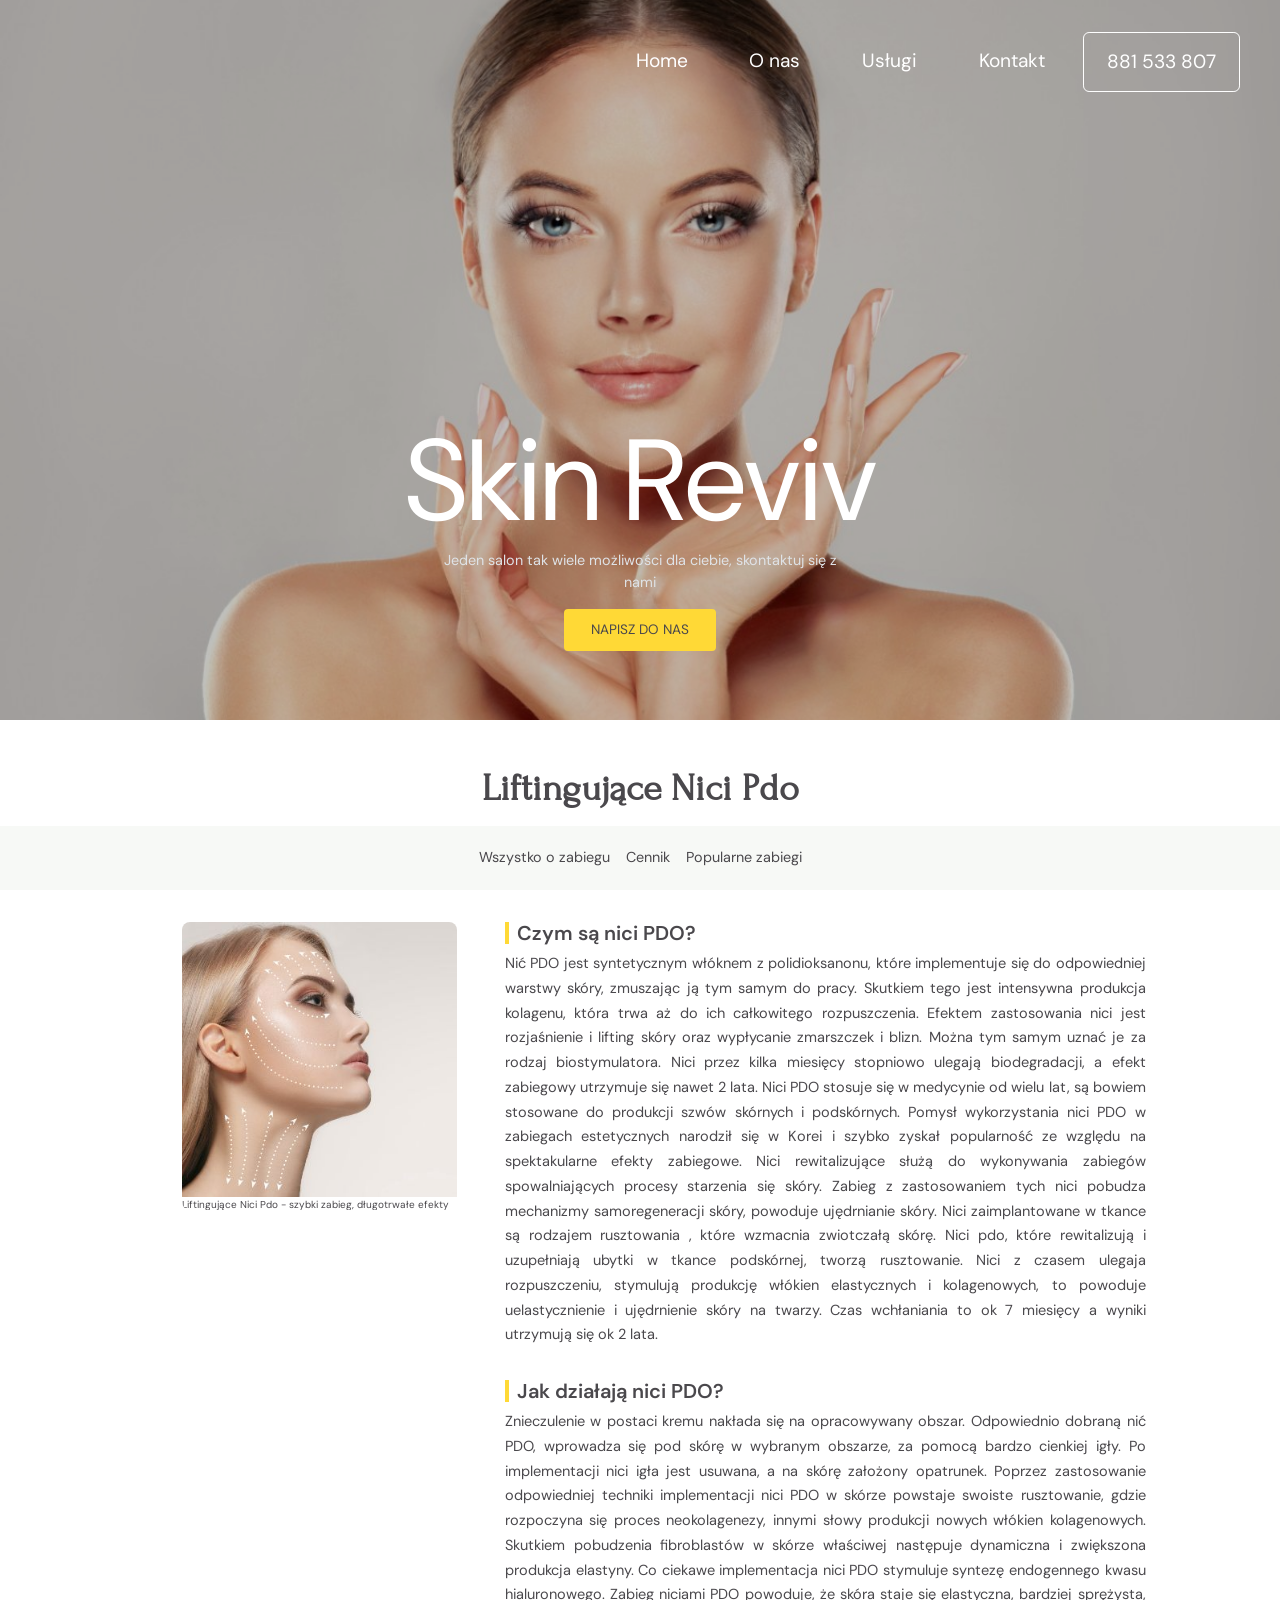
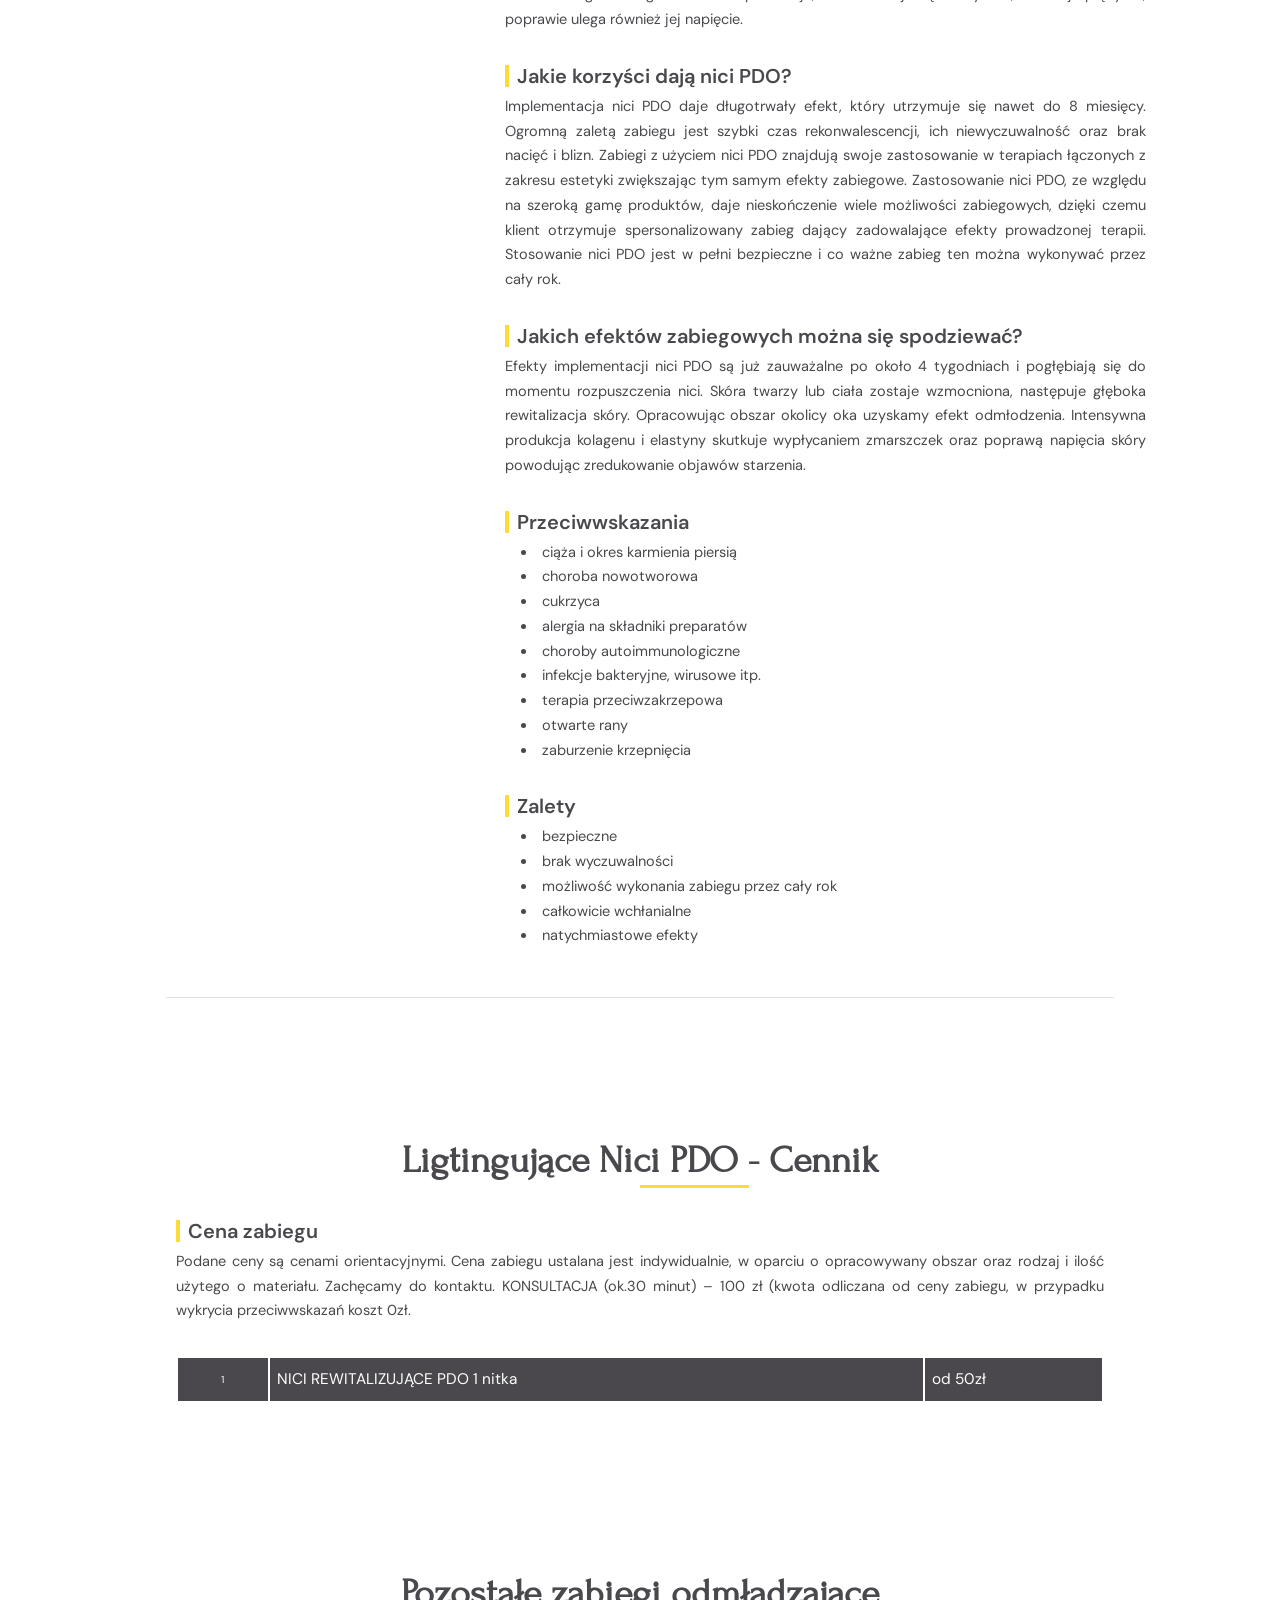
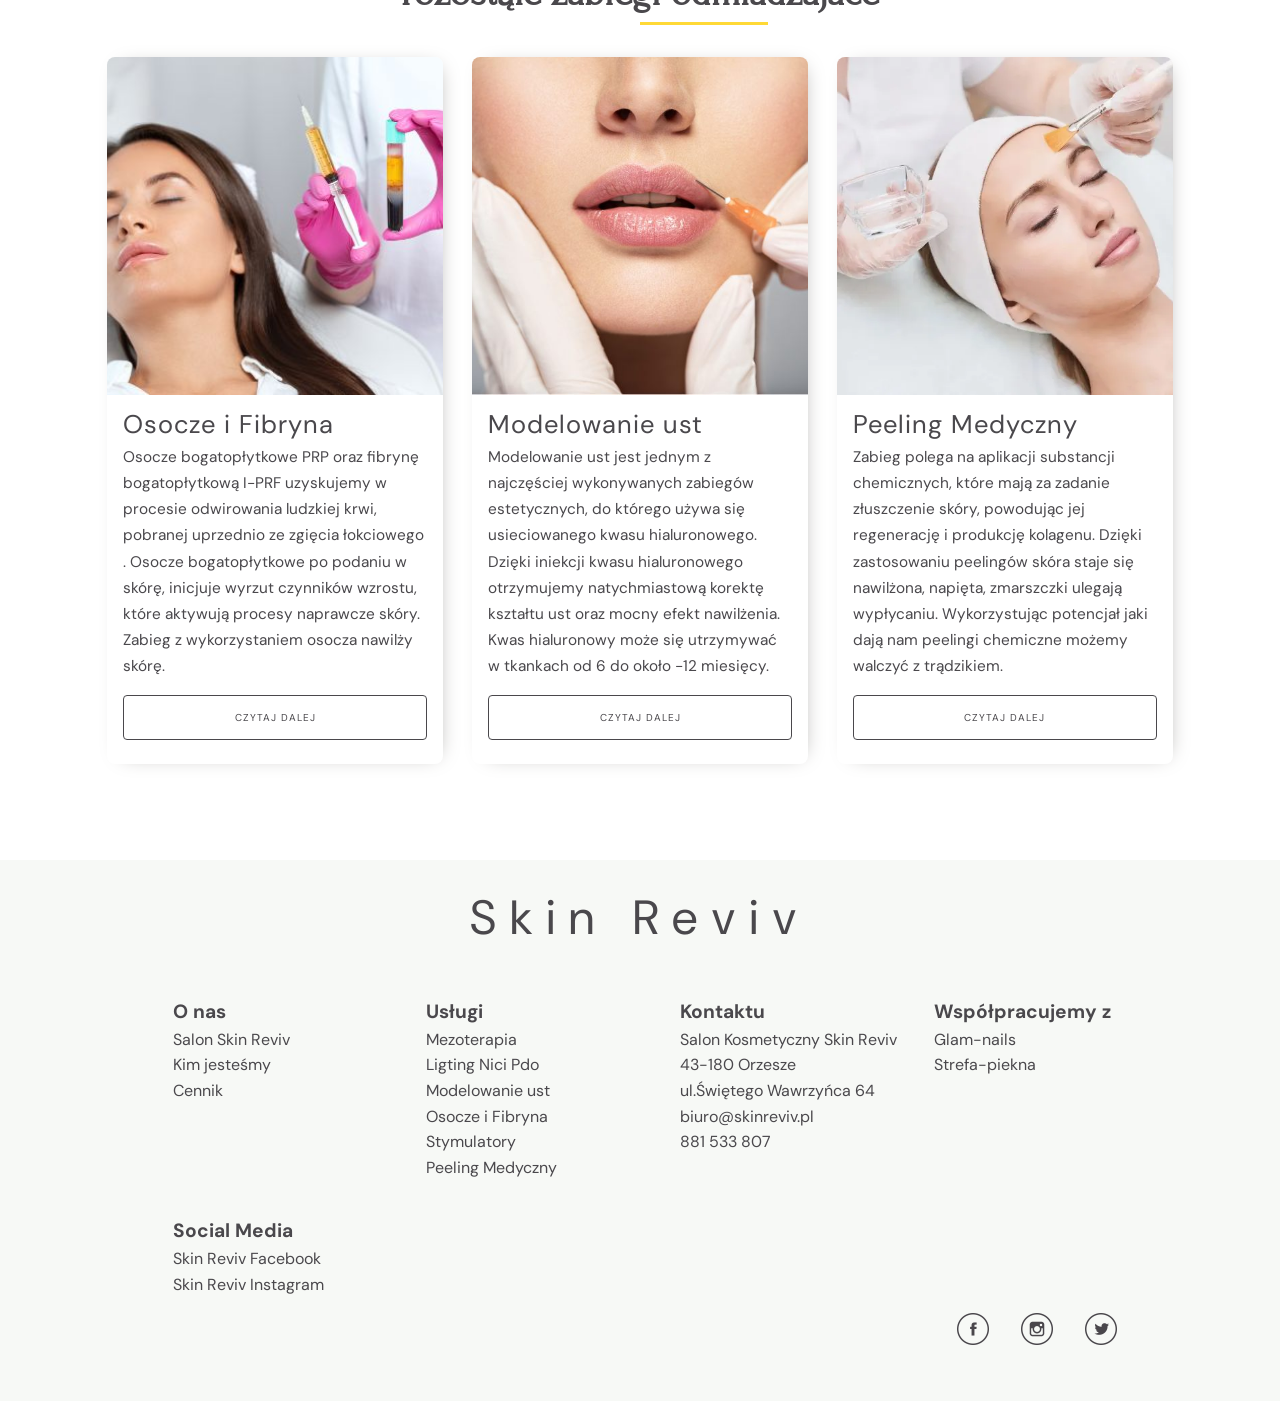
<file: sites/nici-pdo.html>
<!DOCTYPE html>
<html lang="pl">
  <head>
    <meta charset="UTF-8" />
    <meta http-equiv="X-UA-Compatible" content="IE=edge" />
    <meta name="viewport" content="width=device-width, initial-scale=1.0" />
    <meta property="og:locale" content="pl_PL" />
    <meta property="og:type" content="website" />
    <meta
      property="og:title"
      content="Salon Kosmetyczny Skin Reviv w Orzeszu zaprasza na zabiegi z wykorzystaniem nici PDO"
    />
    <meta
      property="og:description"
      content="Liftingujące Nici PDO w SkinReviv- cena zabiegu, efekty - Orzesze, Mikołów ,Katowice "
    />
    <meta
      name="keywords"
      content="nici kolagenowe cena,nici na opadające powieki cena,nitki kolagenowe,nici liftingujące,nici pdo cena,zabieg nici liftingujące cena,nici rewitalizujące,,nici kolagenowe ,nici do twarzy,zabieg nici liftingujące,nici pdo mono,nici podbródek,nici pdo chomiki,nici liftingujace twarz,nici do twarzy cena,ile kosztuja nici na twarz,nici pdo powieki"
    />
    <meta
      name="description"
      content="Liftingujące Nici PDO w SkinReviv - cena zabiegu, efekty - Orzesze, Mikołów ,Katowice"
    />
    <meta
      property="og:title"
      content="Peeling medyczny Poznań - oczyszczanie skóry, peelin chemiczny"
    />
    <link rel="preconnect" href="https://fonts.googleapis.com" />
    <link rel="preconnect" href="https://fonts.gstatic.com" crossorigin />
    <link
      href="https://fonts.googleapis.com/css2?family=DM+Sans:wght@400;500;700&family=Forum&display=swap"
      rel="stylesheet"
    />
    <link rel="canonical" href="https://skinreviv.pl/" />
    <link rel="shortlink" href="https://skinreviv.pl/" />
    <link rel="stylesheet" href="../main.css" />
    <title>
      Salon Kosmetyczny Skin Reviv w Orzeszu zaprasza na zabiegi z
      wykorzystaniem nici PDO
    </title>
  </head>
  <body>
    <!--PAGE HEADER
            ===================================-->
    <header class="main__header">
      <div class="header--background"></div>
      <div class="header--content">
        <!--NAVIGATION
            ===================================-->
        <nav class="main__navigation">
          <ul class="navigation__list">
            <li class="items"><a href="https://skinreviv.pl/">Home</a></li>
            <li class="items">
              <a href="https://skinreviv.pl/o-nas.html">O nas</a>
            </li>
            <li class="items">
              <a href="https://skinreviv.pl/uslugi.html">Usługi</a>
            </li>
            <li class="items">
              <a href="https://skinreviv.pl/kontakt.html">Kontakt</a>
            </li>
            <li class="items"><a href="tel:+48881533807">881 533 807</a></li>
          </ul>
        </nav>
        <div class="b-menu">
          <img class="toggler" src="../assets/burger-bar.png" alt="" />
        </div>
        <!--HEADER TITLE & SUBTITLE
            ===================================-->
        <section class="title--section">
          <h1 class="page--title">
            <a href="https://skinreviv.pl/">Skin Reviv</a>
          </h1>
          <p class="card--description">
            Jeden salon tak wiele możliwości dla ciebie, skontaktuj się z nami
          </p>
          <a class="btn--accent" href="">Napisz do nas</a>
        </section>
      </div>
    </header>

    <!--POPULAR SERVISEC SECTION 
            ===================================-->
    <section class="services">
      <h2 class="services--title">Liftingujące Nici Pdo</h2>
      <nav class="section__navigation--wrapper">
        <ul class="section__navigation">
          <li class="items"><a href="#nici-pdo">Wszystko o zabiegu</a></li>
          <li class="items"><a href="#cennik">Cennik</a></li>
          <li class="items"><a href="#popular">Popularne zabiegi </a></li>
        </ul>
      </nav>
      <!--ARTICLE SECTION
            ===================================-->
      <div class="article--wrapper">
        <div class="articles">
          <div class="a-col-1">
            <figure class="article--image">
              <img
                src="../assets/lifting_mini.jpg"
                alt="Nici PDO liftingujące Orzesze. Zabieg odmładzający na twarz"
                title="Nici PDO liftingujące Orzesze. Zabieg odmładzający na twarz"
              />
              <figcaption>
                Liftingujące Nici Pdo - szybki zabieg, długotrwałe efekty
              </figcaption>
            </figure>
          </div>

          <div class="a-col-2">
            <article>
              <h3 class="article--title" id="nici-pdo">Czym są nici PDO?</h3>
              <p class="aricle--text">
                Nić PDO jest syntetycznym włóknem z polidioksanonu, które
                implementuje się do odpowiedniej warstwy skóry, zmuszając ją tym
                samym do pracy. Skutkiem tego jest intensywna produkcja
                kolagenu, która trwa aż do ich całkowitego rozpuszczenia.
                Efektem zastosowania nici jest rozjaśnienie i lifting skóry oraz
                wypłycanie zmarszczek i blizn. Można tym samym uznać je za
                rodzaj biostymulatora. Nici przez kilka miesięcy stopniowo
                ulegają biodegradacji, a efekt zabiegowy utrzymuje się nawet 2
                lata. Nici PDO stosuje się w medycynie od wielu lat, są bowiem
                stosowane do produkcji szwów skórnych i podskórnych. Pomysł
                wykorzystania nici PDO w zabiegach estetycznych narodził się w
                Korei i szybko zyskał popularność ze względu na spektakularne
                efekty zabiegowe. Nici rewitalizujące służą do wykonywania
                zabiegów spowalniających procesy starzenia się skóry. Zabieg z
                zastosowaniem tych nici pobudza mechanizmy samoregeneracji
                skóry, powoduje ujędrnianie skóry. Nici zaimplantowane w tkance
                są rodzajem rusztowania , które wzmacnia zwiotczałą skórę. Nici
                pdo, które rewitalizują i uzupełniają ubytki w tkance
                podskórnej, tworzą rusztowanie. Nici z czasem ulegaja
                rozpuszczeniu, stymulują produkcję włókien elastycznych i
                kolagenowych, to powoduje uelastycznienie i ujędrnienie skóry na
                twarzy. Czas wchłaniania to ok 7 miesięcy a wyniki utrzymują się
                ok 2 lata.
              </p>
            </article>
            <article>
              <h3 class="article--title">Jak działają nici PDO?</h3>
              <p class="aricle--text">
                Znieczulenie w postaci kremu nakłada się na opracowywany obszar.
                Odpowiednio dobraną nić PDO, wprowadza się pod skórę w wybranym
                obszarze, za pomocą bardzo cienkiej igły. Po implementacji nici
                igła jest usuwana, a na skórę założony opatrunek. Poprzez
                zastosowanie odpowiedniej techniki implementacji nici PDO w
                skórze powstaje swoiste rusztowanie, gdzie rozpoczyna się proces
                neokolagenezy, innymi słowy produkcji nowych włókien
                kolagenowych. Skutkiem pobudzenia fibroblastów w skórze
                właściwej następuje dynamiczna i zwiększona produkcja elastyny.
                Co ciekawe implementacja nici PDO stymuluje syntezę endogennego
                kwasu hialuronowego. Zabieg niciami PDO powoduje, że skóra staje
                się elastyczna, bardziej sprężysta, poprawie ulega również jej
                napięcie.
              </p>
            </article>
            <article>
              <h3 class="article--title">Jakie korzyści dają nici PDO?</h3>
              <p class="aricle--text">
                Implementacja nici PDO daje długotrwały efekt, który utrzymuje
                się nawet do 8 miesięcy. Ogromną zaletą zabiegu jest szybki czas
                rekonwalescencji, ich niewyczuwalność oraz brak nacięć i blizn.
                Zabiegi z użyciem nici PDO znajdują swoje zastosowanie w
                terapiach łączonych z zakresu estetyki zwiększając tym samym
                efekty zabiegowe. Zastosowanie nici PDO, ze względu na szeroką
                gamę produktów, daje nieskończenie wiele możliwości zabiegowych,
                dzięki czemu klient otrzymuje spersonalizowany zabieg dający
                zadowalające efekty prowadzonej terapii. Stosowanie nici PDO
                jest w pełni bezpieczne i co ważne zabieg ten można wykonywać
                przez cały rok.
              </p>
            </article>
            <article>
              <h3 class="article--title">
                Jakich efektów zabiegowych można się spodziewać?
              </h3>
              <p class="aricle--text">
                Efekty implementacji nici PDO są już zauważalne po około 4
                tygodniach i pogłębiają się do momentu rozpuszczenia nici. Skóra
                twarzy lub ciała zostaje wzmocniona, następuje głęboka
                rewitalizacja skóry. Opracowując obszar okolicy oka uzyskamy
                efekt odmłodzenia. Intensywna produkcja kolagenu i elastyny
                skutkuje wypłycaniem zmarszczek oraz poprawą napięcia skóry
                powodując zredukowanie objawów starzenia.
              </p>
            </article>
            <article>
              <h3 class="article--title">Przeciwwskazania</h3>

              <ul>
                <li class="aricle--text">ciąża i okres karmienia piersią</li>
                <li class="aricle--text">choroba nowotworowa</li>
                <li class="aricle--text">cukrzyca</li>
                <li class="aricle--text">alergia na składniki preparatów</li>
                <li class="aricle--text">choroby autoimmunologiczne</li>
                <li class="aricle--text">infekcje bakteryjne, wirusowe itp.</li>
                <li class="aricle--text">terapia przeciwzakrzepowa</li>
                <li class="aricle--text">otwarte rany</li>
                <li class="aricle--text">zaburzenie krzepnięcia</li>
              </ul>
            </article>

            <article>
              <h3 class="article--title">Zalety</h3>

              <ul>
                <li class="aricle--text">bezpieczne</li>
                <li class="aricle--text">brak wyczuwalności</li>
                <li class="aricle--text">
                  możliwość wykonania zabiegu przez cały rok
                </li>
                <li class="aricle--text">całkowicie wchłanialne</li>
                <li class="aricle--text">natychmiastowe efekty</li>
              </ul>
            </article>
          </div>
        </div>
      </div>
    </section>

    <!--PRICE SECTION
            ===================================-->
    <section class="price--wrapper">
      <h2 class="services--title" id="cennik">
        Ligtingujące Nici PDO - Cennik
      </h2>
      <article>
        <h3 class="article--title">Cena zabiegu</h3>
        <p class="aricle--text">
          Podane ceny są cenami orientacyjnymi. Cena zabiegu ustalana jest
          indywidualnie, w oparciu o opracowywany obszar oraz rodzaj i ilość
          użytego o materiału. Zachęcamy do kontaktu. KONSULTACJA (ok.30 minut)
          – 100 zł (kwota odliczana od ceny zabiegu, w przypadku wykrycia
          przeciwwskazań koszt 0zł.
        </p>
      </article>
      <table class="table">
        <tbody>
          <tr class="table-tr">
            <th>1</th>
            <td>NICI REWITALIZUJĄCE PDO 1 nitka</td>
            <td>od 50zł</td>
          </tr>
        </tbody>
      </table>
    </section>
    <!--POPULAR SERVICES
            ===================================-->
    <section class="popular--services" id="popular">
      <h3 class="section--title">Pozostąłe zabiegi odmładzajace</h3>
      <div class="card__continer">
        <!--CARD OSOCZE 
                    ===================================-->
        <div class="card">
          <div class="card--image">
            <img
              src="../assets/osocze_mini.jpg"
              alt="zabieg z wykorzytaniem osocza i fibryny"
            />
          </div>
          <div class="card__body">
            <h3 class="card--title">Osocze i Fibryna</h3>
            <p class="card--description">
              Osocze bogatopłytkowe PRP oraz fibrynę bogatopłytkową I-PRF
              uzyskujemy w procesie odwirowania ludzkiej krwi, pobranej
              uprzednio ze zgięcia łokciowego . Osocze bogatopłytkowe po podaniu
              w skórę, inicjuje wyrzut czynników wzrostu, które aktywują procesy
              naprawcze skóry. Zabieg z wykorzystaniem osocza nawilży skórę.
            </p>
            <div class="card__footer">
              <a href="" class="btn">Czytaj dalej</a>
            </div>
          </div>
        </div>
        <!--CARD LIFTING PDO 
                    ===================================-->
        <div class="card">
          <div class="card--image">
            <img
              src="../assets/usta_mini.jpg"
              alt="zabieg liftingu nićmi pdo"
            />
          </div>
          <div class="card__body">
            <h3 class="card--title">Modelowanie ust</h3>
            <p class="card--description">
              Modelowanie ust jest jednym z najczęściej wykonywanych zabiegów
              estetycznych, do którego używa się usieciowanego kwasu
              hialuronowego. Dzięki iniekcji kwasu hialuronowego otrzymujemy
              natychmiastową korektę kształtu ust oraz mocny efekt nawilżenia.
              Kwas hialuronowy może się utrzymywać w tkankach od 6 do około -12
              miesięcy.
            </p>
            <div class="card__footer">
              <a href="" class="btn">Czytaj dalej</a>
            </div>
          </div>
        </div>

        <!--CARD MEZOTERAPIA 
                    ===================================-->
        <div class="card">
          <div class="card--image">
            <img
              src="../assets/peeling_mini.webp"
              alt="peeling chemiczny, peeling medyczny"
            />
          </div>
          <div class="card__body">
            <h3 class="card--title">Peeling Medyczny</h3>
            <p class="card--description">
              Zabieg polega na aplikacji substancji chemicznych, które mają za
              zadanie złuszczenie skóry, powodując jej regenerację i produkcję
              kolagenu. Dzięki zastosowaniu peelingów skóra staje się nawilżona,
              napięta, zmarszczki ulegają wypłycaniu. Wykorzystując potencjał
              jaki dają nam peelingi chemiczne możemy walczyć z trądzikiem.
            </p>
            <div class="card__footer">
              <a href="./peeling-medyczny.html" class="btn">Czytaj dalej</a>
            </div>
          </div>
        </div>
      </div>
    </section>

    <!--FOOTER SECTION
            ===================================-->
    <footer class="page__footer">
      <h6 class="company--name">
        <a href="https://skinreviv.pl/">Skin Reviv</a>
      </h6>
      <div class="footer__col-1">
        <div class="fcol-1">
          <h6 class="footer--title">O nas</h6>
          <ul>
            <li class="items"><a href="">Salon Skin Reviv</a></li>
            <li class="items"><a href="">Kim jesteśmy</a></li>
            <li class="items"><a href="">Cennik</a></li>
          </ul>
        </div>
        <div class="fcol-2">
          <h6 class="footer--title">Usługi</h6>
          <ul>
            <li class="items"><a href="">Mezoterapia</a></li>
            <li class="items"><a href="">Ligting Nici Pdo</a></li>
            <li class="items"><a href="">Modelowanie ust</a></li>
            <li class="items"><a href="">Osocze i Fibryna</a></li>
            <li class="items"><a href="">Stymulatory </a></li>
            <li class="items"><a href="">Peeling Medyczny</a></li>
          </ul>
        </div>

        <div class="fcol-3">
          <h6 class="footer--title">Kontaktu</h6>
          <div class="location">
            <address class="adress">
              <p class="items">Salon Kosmetyczny Skin Reviv</p>
              <p class="items">
                43-180 Orzesze<br />
                ul.Świętego Wawrzyńca 64
              </p>
            </address>
          </div>
          <ul>
            <li class="items">
              <a href="mailto:biuro@skinreviv.pl">biuro@skinreviv.pl</a>
            </li>
            <li class="items">
              <a href="tel:+48881533807">881 533 807</a>
            </li>
          </ul>
        </div>

        <div class="fcol-4">
          <h6 class="footer--title">Współpracujemy z</h6>
          <ul>
            <li class="items">
              <a href="https://kosmetyka-orzesze.pl/" target="_blank"
                >Glam-nails</a
              >
            </li>
            <li class="items">
              <a
                href="https://kosmetyka-orzesze.pl/strefa-piekna/"
                target="_blank"
                >Strefa-piekna</a
              >
            </li>
          </ul>
        </div>
        <div class="fcol-5">
          <h6 class="footer--title">Social Media</h6>
          <ul>
            <li class="items">
              <a href="https://www.facebook.com/SkinReviv" target="_blank"
                >Skin Reviv Facebook</a
              >
            </li>
            <li class="items">
              <a href="https://www.instagram.com/skinreviv/" target="_blank"
                >Skin Reviv Instagram</a
              >
            </li>
          </ul>
        </div>
      </div>
      <div class="footer__col-2">
        <ul class="social__media">
          <li class="items">
            <a href="https://www.facebook.com/SkinReviv" target="_blank"
              ><img
                src="../assets/facebook.png"
                class="social--icon"
                alt="ikona do profilu Skin Reviv w Orzeszu na facebooku"
            /></a>
            <!-- <a href="https://www.flaticon.com/free-icons/facebook" title="facebook icons">Facebook icons created by Stockio - Flaticon</a>-->
          </li>
          <li class="items">
            <a href="https://www.instagram.com/skinreviv/" target="_blank"
              ><img
                src="../assets/instagram.png"
                class="social--icon"
                alt="ikona do profilu Skin Reviv w Orzeszu na instagramie"
            /></a>
            <!-- <a href="https://www.flaticon.com/free-icons/instagram" title="instagram icons">Instagram icons created by Stockio - Flaticon</a>-->
          </li>
          <li class="items">
            <a href="https://www.instagram.com/skinreviv/" target="_blank"
              ><img
                src="../assets/twitter.png"
                class="social--icon"
                alt="ikona do profilu Skin Reviv w Orzeszu na instagramie"
            /></a>
            <!-- <a href="https://www.flaticon.com/free-icons/twitter" title="twitter icons">Twitter icons created by Stockio - Flaticon</a>-->
          </li>
        </ul>
      </div>
    </footer>
    <script src="../scripts/main.js"></script>
  </body>
</html>
</file>
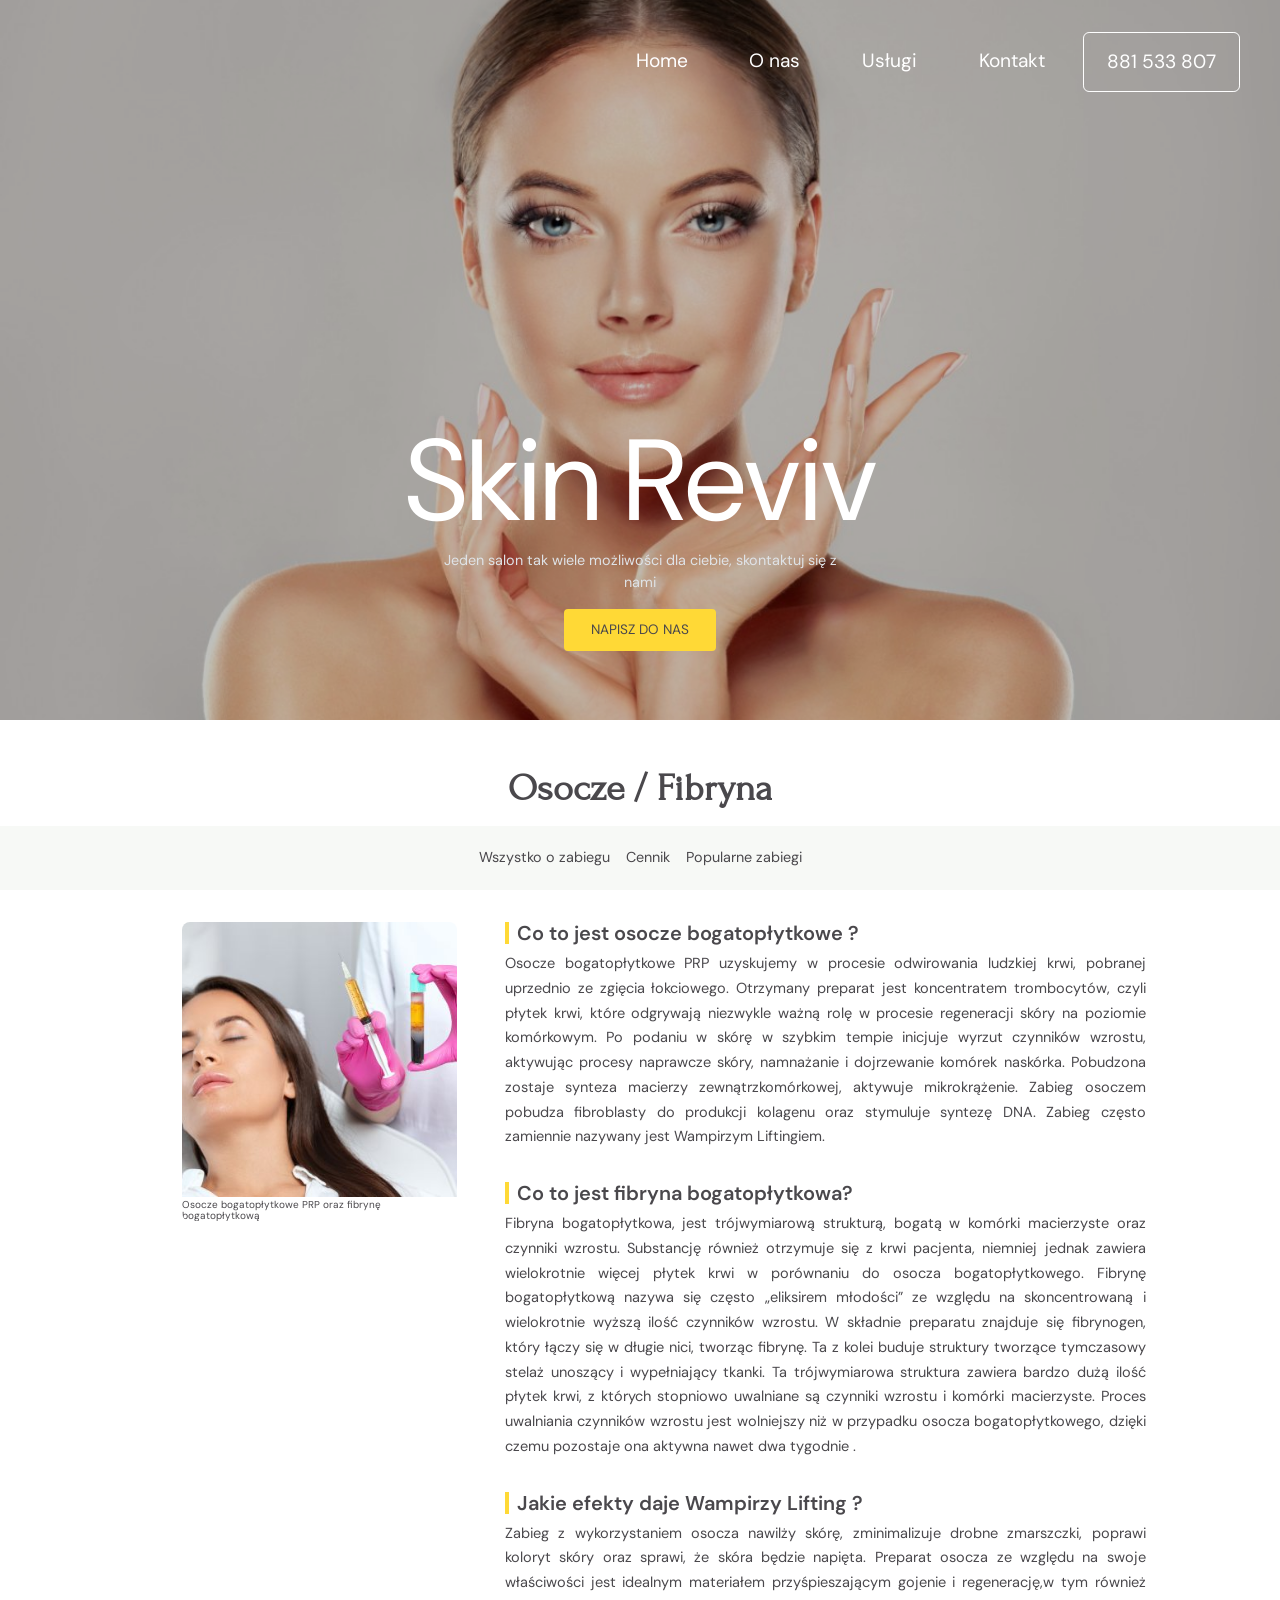
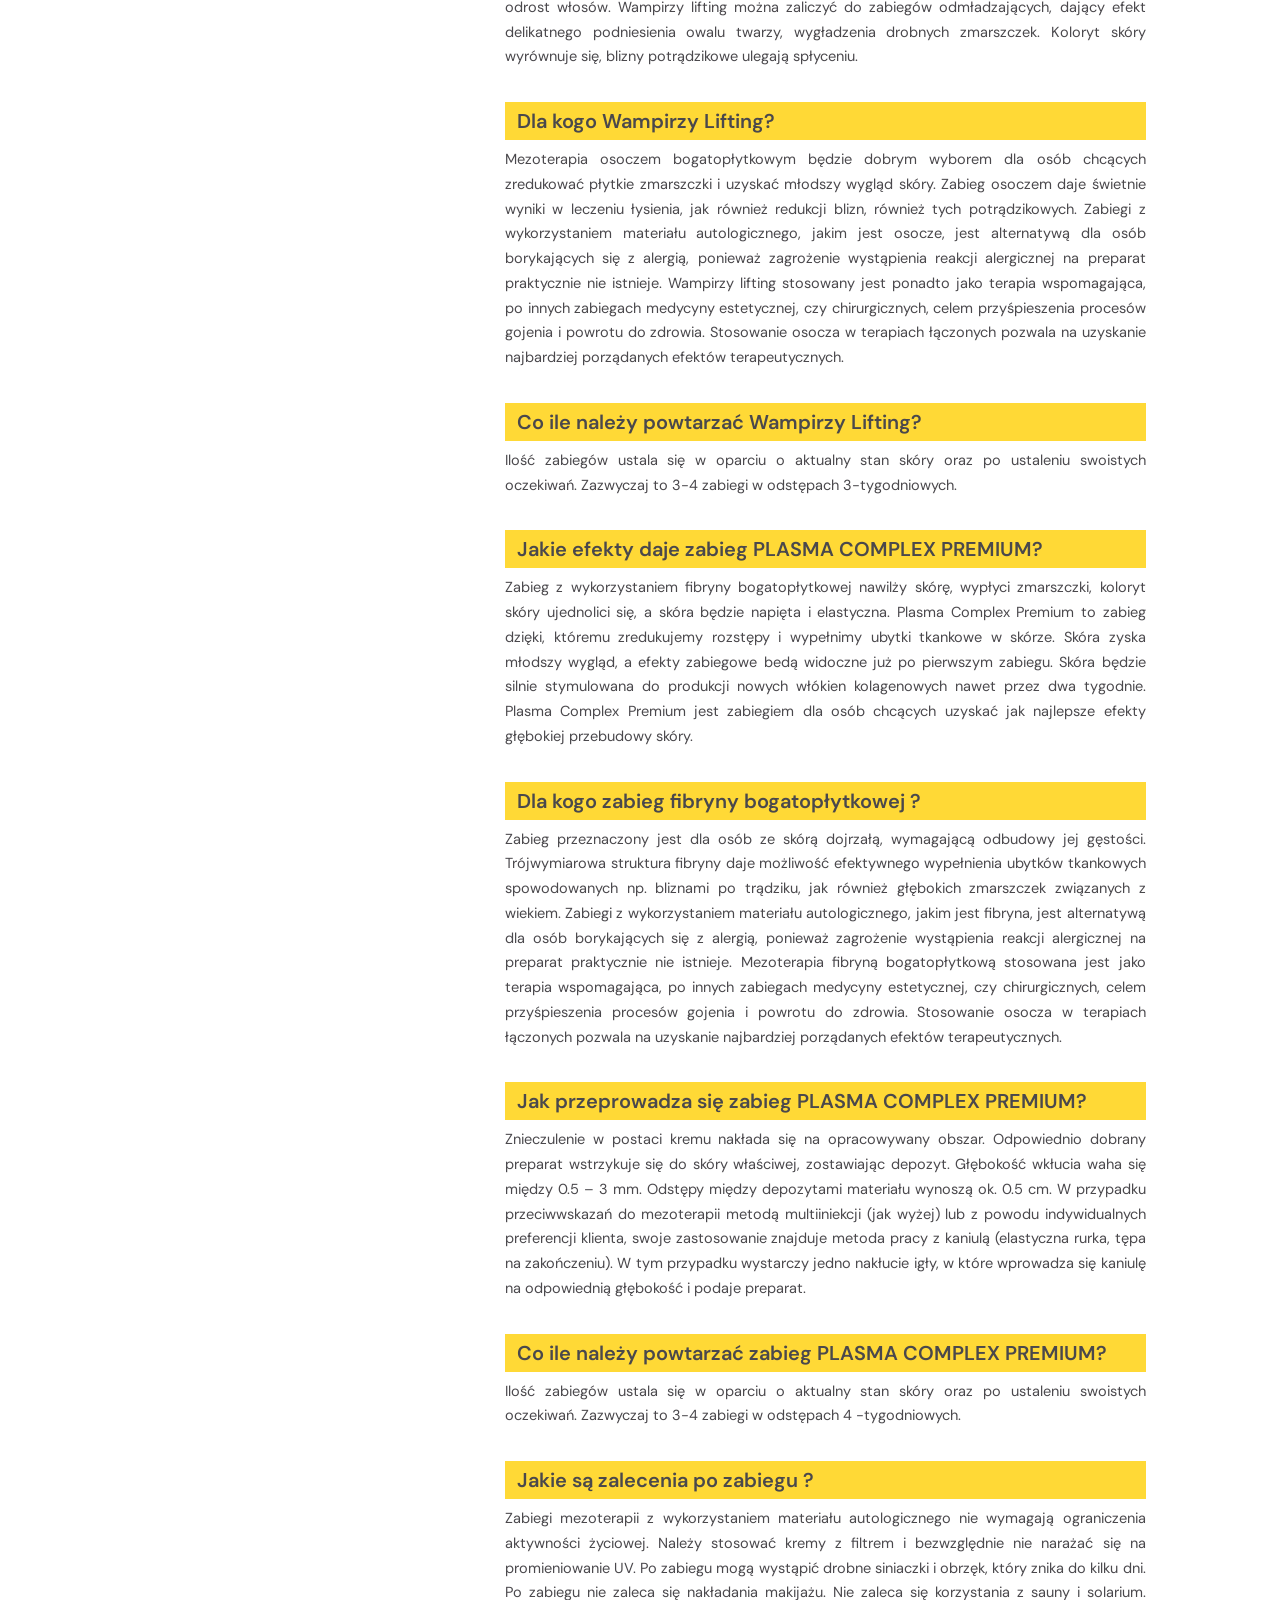
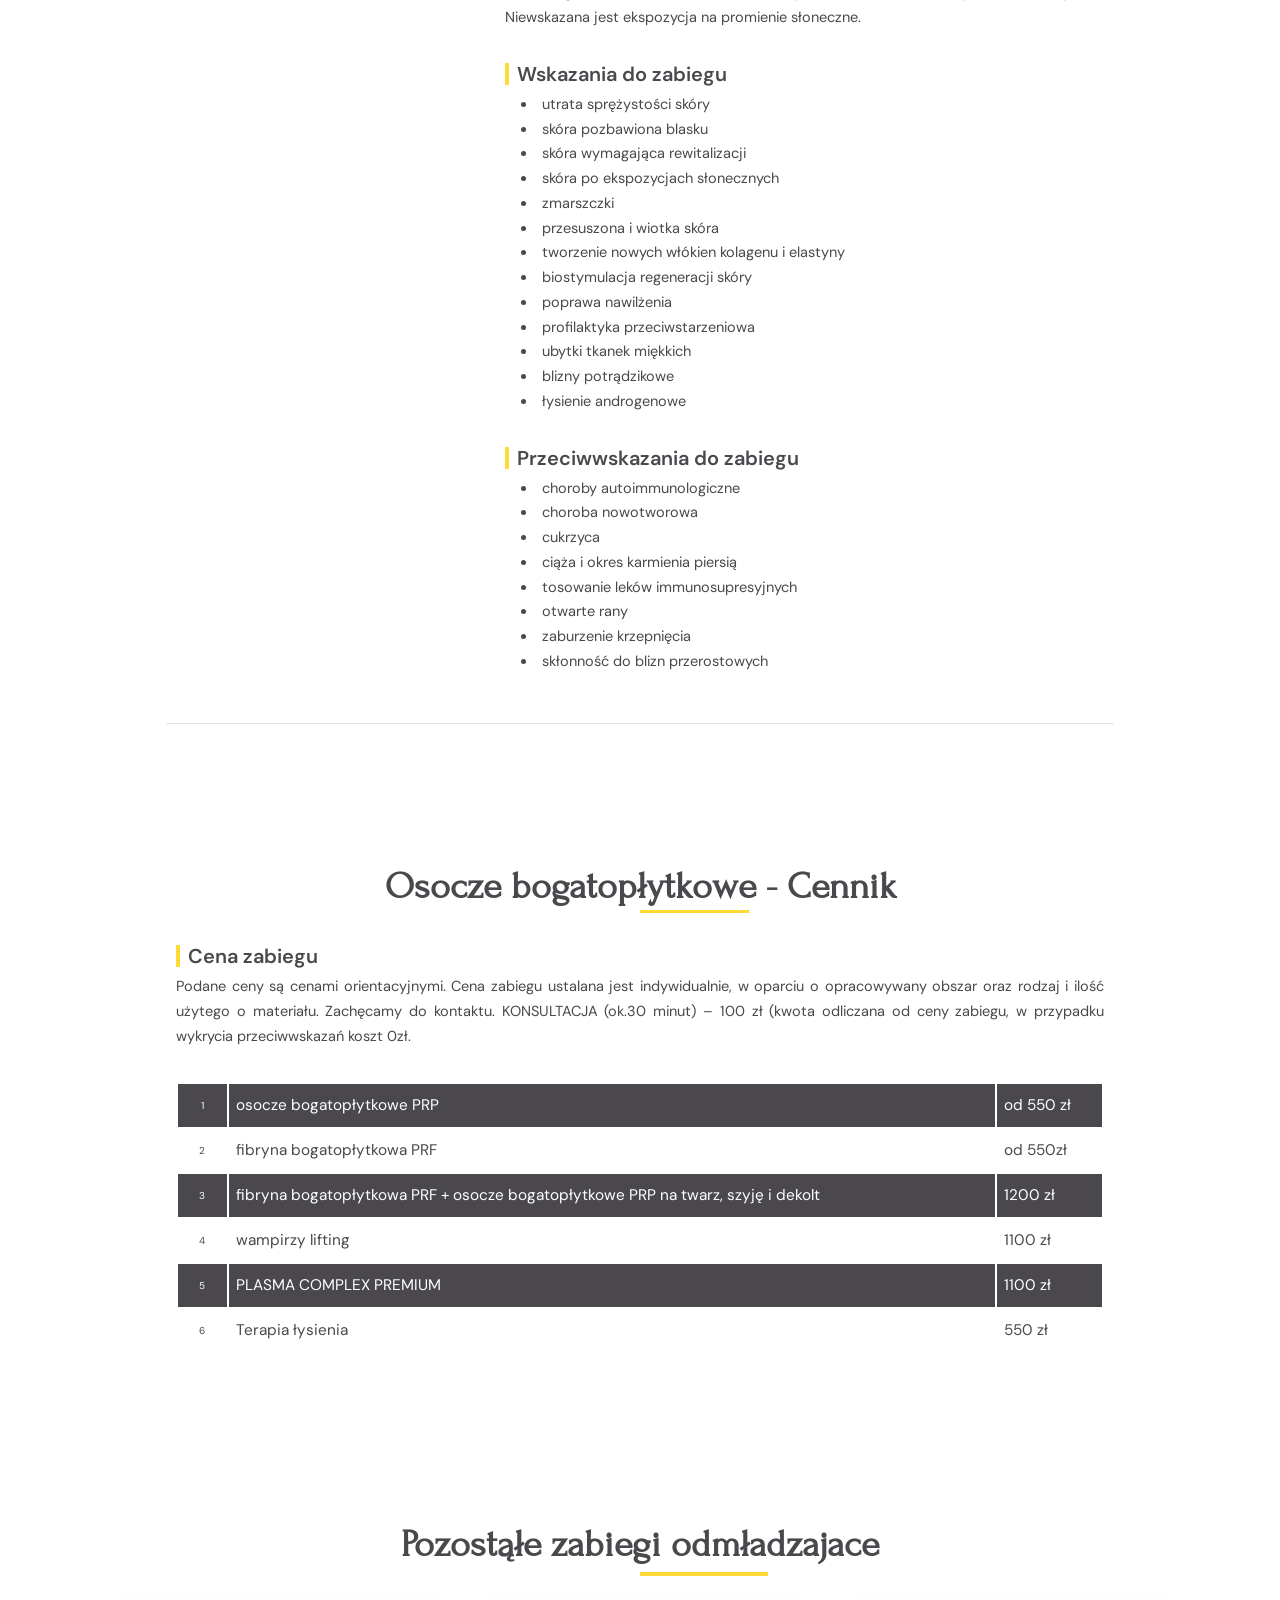
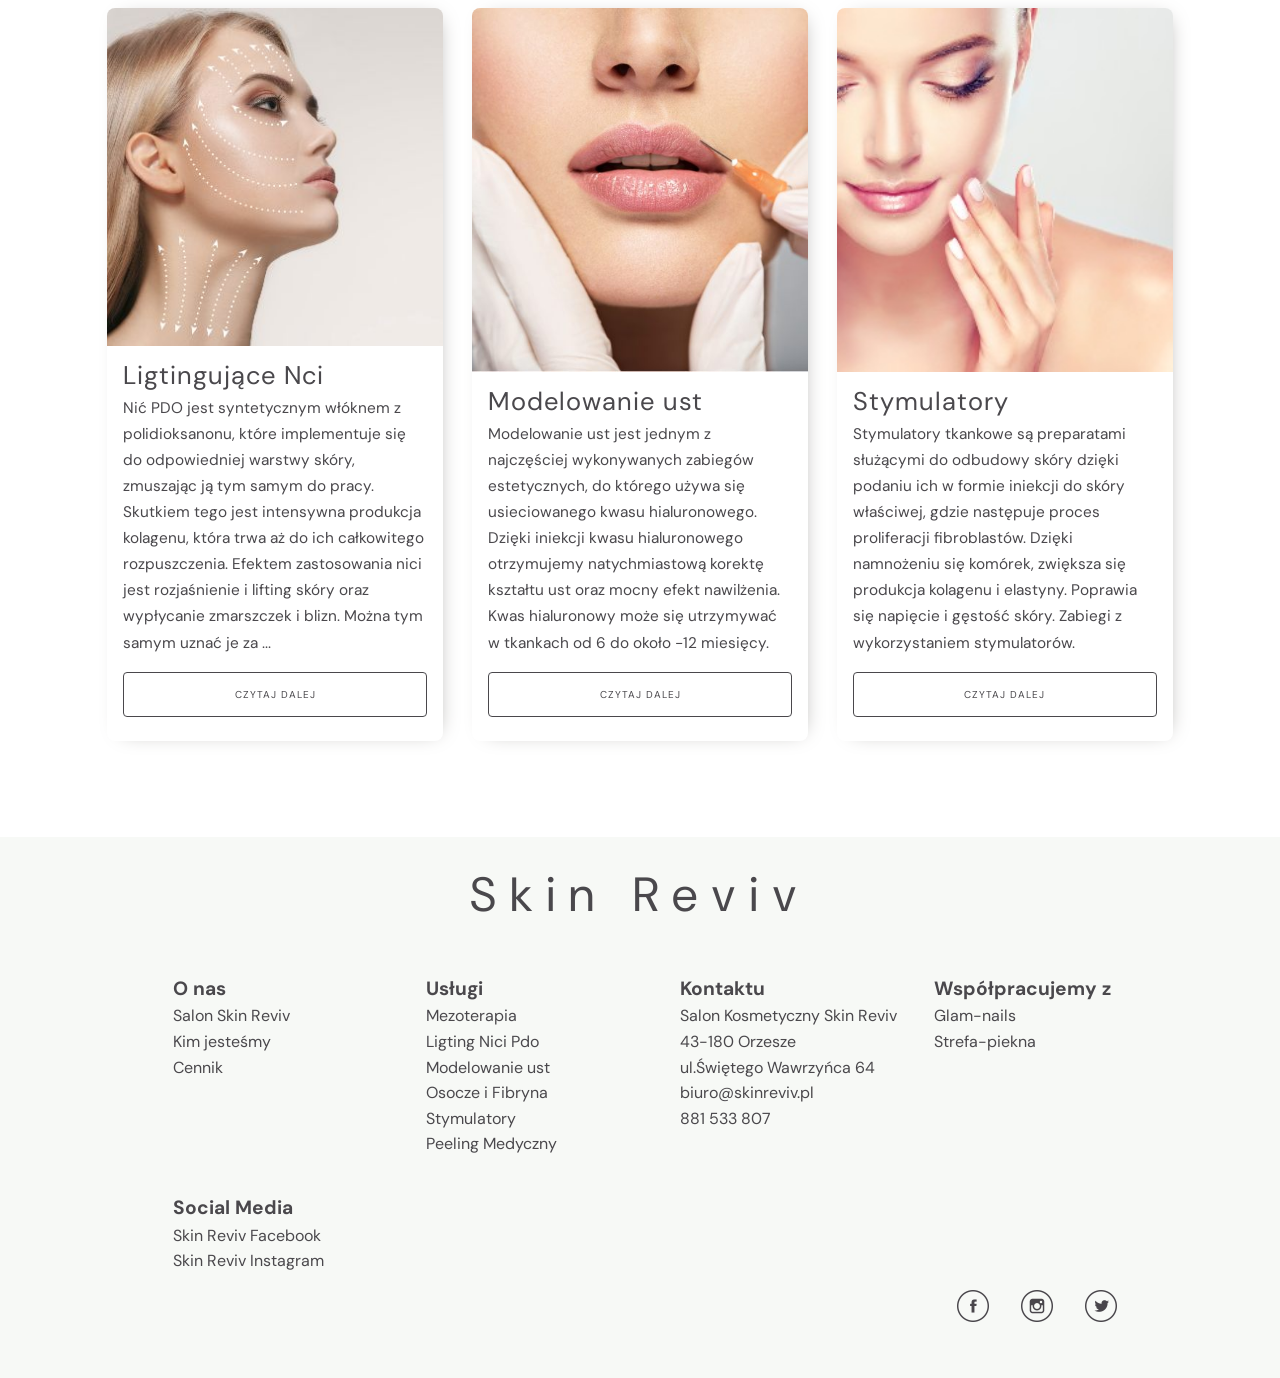
<file: sites/osocze-fibryna.html>
<!DOCTYPE html>
<html lang="pl">
  <head>
    <meta charset="UTF-8" />
    <meta http-equiv="X-UA-Compatible" content="IE=edge" />
    <meta name="viewport" content="width=device-width, initial-scale=1.0" />
    <meta property="og:locale" content="pl_PL" />
    <meta property="og:type" content="website" />
    <meta
      property="og:description"
      content="Salon Kosmetyczny Skin Reviv w Orzeszu zaprasza na z wykorzystaniem osocza bogatopłytkowego, fibryny bogatopłytkowej oraz wampirzy lifting"
    />
    <meta
      name="keywords"
      content="osocze,fibryna,prf,wampirzy lifting,osocze bogatopłytkowe,fibryna bogatopłytkowa,osocze bogatopłytkowe cena,lifting wampirzy,fibryna pod oczy,osocze na twarz,lifting wampirzy cena, osocze cena, fibryna cena,wampirzy lifting przed i po,fibryna bogatopłytkowa cena,fibryna pod oczy efekty"
    />
    <meta
      name="description"
      content="Salon Kosmetyczny Skin Reviv w Orzeszu zaprasza na z wykorzystaniem osocza bogatopłytkowego, fibryny bogatopłytkowej oraz wampirzy lifting"
    />
    <meta
      property="og:title"
      content="socze bogatopłytkowe , fibryna bogatopłytkowa, wampirzy lifting Orzesze, Śląsk - medycyna estetyczna Skin Reviv"
    />
    <link rel="preconnect" href="https://fonts.googleapis.com" />
    <link rel="preconnect" href="https://fonts.gstatic.com" crossorigin />
    <link
      href="https://fonts.googleapis.com/css2?family=DM+Sans:wght@400;500;700&family=Forum&display=swap"
      rel="stylesheet"
    />
    <link rel="canonical" href="https://skinreviv.pl/" />
    <link rel="shortlink" href="https://skinreviv.pl/" />
    <link rel="stylesheet" href="../main.css" />
    <title>
      socze bogatopłytkowe , fibryna bogatopłytkowa, wampirzy lifting Orzesze,
      Śląsk - medycyna estetyczna Skin Reviv
    </title>
  </head>
  <body>
    <!--PAGE HEADER
            ===================================-->
    <header class="main__header">
      <div class="header--background"></div>
      <div class="header--content">
        <!--NAVIGATION
            ===================================-->
        <nav class="main__navigation">
          <ul class="navigation__list">
            <li class="items"><a href="https://skinreviv.pl/">Home</a></li>
            <li class="items">
              <a href="https://skinreviv.pl/o-nas.html">O nas</a>
            </li>
            <li class="items">
              <a href="https://skinreviv.pl/uslugi.html">Usługi</a>
            </li>
            <li class="items">
              <a href="https://skinreviv.pl/kontakt.html">Kontakt</a>
            </li>
            <li class="items"><a href="tel:+48881533807">881 533 807</a></li>
          </ul>
        </nav>
        <div class="b-menu">
          <img class="toggler" src="../assets/burger-bar.png" alt="" />
        </div>
        <!--HEADER TITLE & SUBTITLE
            ===================================-->
        <section class="title--section">
          <h2 class="page--title">
            <a href="https://skinreviv.pl/">Skin Reviv</a>
          </h2>
          <p class="card--description">
            Jeden salon tak wiele możliwości dla ciebie, skontaktuj się z nami
          </p>
          <a class="btn--accent" href="">Napisz do nas</a>
        </section>
      </div>
    </header>
    <!--POPULAR SERVISEC SECTION 
            ===================================-->
    <section class="services">
      <h1 class="services--title">Osocze / Fibryna</h1>
      <nav class="section__navigation--wrapper">
        <ul class="section__navigation">
          <li class="items"><a href="#peeling">Wszystko o zabiegu</a></li>
          <li class="items"><a href="#cennik">Cennik</a></li>
          <li class="items"><a href="#popular">Popularne zabiegi </a></li>
        </ul>
      </nav>
      <!--ARTICLE SECTION
            ===================================-->
      <div class="article--wrapper">
        <div class="articles">
          <div class="a-col-1">
            <figure class="article--image">
              <img
                src="../assets/osocze_mini.jpg"
                alt="Osocze bogatopłytkowe PRP oraz fibrynę bogatopłytkową I-PRF
              Orzesze , Katowice, Mikołów.Co to jest osocze , co to jest fibryna i jakie
              daje efekty."
                title="Osocze bogatopłytkowe PRP oraz fibrynę bogatopłytkową Orzesze , Katowice,Mikołów.Co to jest osocze, co to jest fibryna i jakie daje efekty."
              />
              <figcaption>
                Osocze bogatopłytkowe PRP oraz fibrynę bogatopłytkową
              </figcaption>
            </figure>
          </div>

          <div class="a-col-2">
            <article>
              <h3 class="article--title" id="peeling">
                Co to jest osocze bogatopłytkowe ?
              </h3>
              <p class="aricle--text">
                Osocze bogatopłytkowe PRP uzyskujemy w procesie odwirowania
                ludzkiej krwi, pobranej uprzednio ze zgięcia łokciowego.
                Otrzymany preparat jest koncentratem trombocytów, czyli płytek
                krwi, które odgrywają niezwykle ważną rolę w procesie
                regeneracji skóry na poziomie komórkowym. Po podaniu w skórę w
                szybkim tempie inicjuje wyrzut czynników wzrostu, aktywując
                procesy naprawcze skóry, namnażanie i dojrzewanie komórek
                naskórka. Pobudzona zostaje synteza macierzy zewnątrzkomórkowej,
                aktywuje mikrokrążenie. Zabieg osoczem pobudza fibroblasty do
                produkcji kolagenu oraz stymuluje syntezę DNA. Zabieg często
                zamiennie nazywany jest Wampirzym Liftingiem.
              </p>
            </article>
            <article>
              <h3 class="article--title">Co to jest fibryna bogatopłytkowa?</h3>
              <p class="aricle--text">
                Fibryna bogatopłytkowa, jest trójwymiarową strukturą, bogatą w
                komórki macierzyste oraz czynniki wzrostu. Substancję również
                otrzymuje się z krwi pacjenta, niemniej jednak zawiera
                wielokrotnie więcej płytek krwi w porównaniu do osocza
                bogatopłytkowego. Fibrynę bogatopłytkową nazywa się często
                „eliksirem młodości” ze względu na skoncentrowaną i wielokrotnie
                wyższą ilość czynników wzrostu. W składnie preparatu znajduje
                się fibrynogen, który łączy się w długie nici, tworząc fibrynę.
                Ta z kolei buduje struktury tworzące tymczasowy stelaż unoszący
                i wypełniający tkanki. Ta trójwymiarowa struktura zawiera bardzo
                dużą ilość płytek krwi, z których stopniowo uwalniane są
                czynniki wzrostu i komórki macierzyste. Proces uwalniania
                czynników wzrostu jest wolniejszy niż w przypadku osocza
                bogatopłytkowego, dzięki czemu pozostaje ona aktywna nawet dwa
                tygodnie .
              </p>
            </article>
            <article>
              <h3 class="article--title">
                Jakie efekty daje Wampirzy Lifting ?
              </h3>
              <p class="aricle--text">
                Zabieg z wykorzystaniem osocza nawilży skórę, zminimalizuje
                drobne zmarszczki, poprawi koloryt skóry oraz sprawi, że skóra
                będzie napięta. Preparat osocza ze względu na swoje właściwości
                jest idealnym materiałem przyśpieszającym gojenie i
                regenerację,w tym również odrost włosów. Wampirzy lifting można
                zaliczyć do zabiegów odmładzających, dający efekt delikatnego
                podniesienia owalu twarzy, wygładzenia drobnych zmarszczek.
                Koloryt skóry wyrównuje się, blizny potrądzikowe ulegają
                spłyceniu.
              </p>
            </article>
            <article>
              <h3 class="article--title accent--bg">
                Dla kogo Wampirzy Lifting?
              </h3>
              <p class="aricle--text">
                Mezoterapia osoczem bogatopłytkowym będzie dobrym wyborem dla
                osób chcących zredukować płytkie zmarszczki i uzyskać młodszy
                wygląd skóry. Zabieg osoczem daje świetnie wyniki w leczeniu
                łysienia, jak również redukcji blizn, również tych
                potrądzikowych. Zabiegi z wykorzystaniem materiału
                autologicznego, jakim jest osocze, jest alternatywą dla osób
                borykających się z alergią, ponieważ zagrożenie wystąpienia
                reakcji alergicznej na preparat praktycznie nie istnieje.
                Wampirzy lifting stosowany jest ponadto jako terapia
                wspomagająca, po innych zabiegach medycyny estetycznej, czy
                chirurgicznych, celem przyśpieszenia procesów gojenia i powrotu
                do zdrowia. Stosowanie osocza w terapiach łączonych pozwala na
                uzyskanie najbardziej porządanych efektów terapeutycznych.
              </p>
            </article>
            <article>
              <h3 class="article--title accent--bg">
                Co ile należy powtarzać Wampirzy Lifting?
              </h3>
              <p class="aricle--text">
                Ilość zabiegów ustala się w oparciu o aktualny stan skóry oraz
                po ustaleniu swoistych oczekiwań. Zazwyczaj to 3-4 zabiegi w
                odstępach 3-tygodniowych.
              </p>
            </article>
            <article>
              <h3 class="article--title accent--bg">
                Jakie efekty daje zabieg PLASMA COMPLEX PREMIUM?
              </h3>
              <p class="aricle--text">
                Zabieg z wykorzystaniem fibryny bogatopłytkowej nawilży skórę,
                wypłyci zmarszczki, koloryt skóry ujednolici się, a skóra będzie
                napięta i elastyczna. Plasma Complex Premium to zabieg dzięki,
                któremu zredukujemy rozstępy i wypełnimy ubytki tkankowe w
                skórze. Skóra zyska młodszy wygląd, a efekty zabiegowe bedą
                widoczne już po pierwszym zabiegu. Skóra będzie silnie
                stymulowana do produkcji nowych włókien kolagenowych nawet przez
                dwa tygodnie. Plasma Complex Premium jest zabiegiem dla osób
                chcących uzyskać jak najlepsze efekty głębokiej przebudowy
                skóry.
              </p>
            </article>
            <article>
              <h3 class="article--title accent--bg">
                Dla kogo zabieg fibryny bogatopłytkowej ?
              </h3>
              <p class="aricle--text">
                Zabieg przeznaczony jest dla osób ze skórą dojrzałą, wymagającą
                odbudowy jej gęstości. Trójwymiarowa struktura fibryny daje
                możliwość efektywnego wypełnienia ubytków tkankowych
                spowodowanych np. bliznami po trądziku, jak również głębokich
                zmarszczek związanych z wiekiem. Zabiegi z wykorzystaniem
                materiału autologicznego, jakim jest fibryna, jest alternatywą
                dla osób borykających się z alergią, ponieważ zagrożenie
                wystąpienia reakcji alergicznej na preparat praktycznie nie
                istnieje. Mezoterapia fibryną bogatopłytkową stosowana jest jako
                terapia wspomagająca, po innych zabiegach medycyny estetycznej,
                czy chirurgicznych, celem przyśpieszenia procesów gojenia i
                powrotu do zdrowia. Stosowanie osocza w terapiach łączonych
                pozwala na uzyskanie najbardziej porządanych efektów
                terapeutycznych.
              </p>
            </article>
            <article>
              <h3 class="article--title accent--bg">
                Jak przeprowadza się zabieg PLASMA COMPLEX PREMIUM?
              </h3>
              <p class="aricle--text">
                Znieczulenie w postaci kremu nakłada się na opracowywany obszar.
                Odpowiednio dobrany preparat wstrzykuje się do skóry właściwej,
                zostawiając depozyt. Głębokość wkłucia waha się między 0.5 – 3
                mm. Odstępy między depozytami materiału wynoszą ok. 0.5 cm. W
                przypadku przeciwwskazań do mezoterapii metodą multiiniekcji
                (jak wyżej) lub z powodu indywidualnych preferencji klienta,
                swoje zastosowanie znajduje metoda pracy z kaniulą (elastyczna
                rurka, tępa na zakończeniu). W tym przypadku wystarczy jedno
                nakłucie igły, w które wprowadza się kaniulę na odpowiednią
                głębokość i podaje preparat.
              </p>
            </article>
            <article>
              <h3 class="article--title accent--bg">
                Co ile należy powtarzać zabieg PLASMA COMPLEX PREMIUM?
              </h3>
              <p class="aricle--text">
                Ilość zabiegów ustala się w oparciu o aktualny stan skóry oraz
                po ustaleniu swoistych oczekiwań. Zazwyczaj to 3-4 zabiegi w
                odstępach 4 -tygodniowych.
              </p>
            </article>
            <article>
              <h3 class="article--title accent--bg">
                Jakie są zalecenia po zabiegu ?
              </h3>
              <p class="aricle--text">
                Zabiegi mezoterapii z wykorzystaniem materiału autologicznego
                nie wymagają ograniczenia aktywności życiowej. Należy stosować
                kremy z filtrem i bezwzględnie nie narażać się na promieniowanie
                UV. Po zabiegu mogą wystąpić drobne siniaczki i obrzęk, który
                znika do kilku dni. Po zabiegu nie zaleca się nakładania
                makijażu. Nie zaleca się korzystania z sauny i solarium.
                Niewskazana jest ekspozycja na promienie słoneczne.
              </p>
            </article>
            <article>
              <h3 class="article--title">Wskazania do zabiegu</h3>
              <ul>
                <li class="aricle--text">utrata sprężystości skóry</li>
                <li class="aricle--text">skóra pozbawiona blasku</li>
                <li class="aricle--text">skóra wymagająca rewitalizacji</li>
                <li class="aricle--text">skóra po ekspozycjach słonecznych</li>
                <li class="aricle--text">zmarszczki</li>
                <li class="aricle--text">przesuszona i wiotka skóra</li>
                <li class="aricle--text">
                  tworzenie nowych włókien kolagenu i elastyny
                </li>
                <li class="aricle--text">biostymulacja regeneracji skóry</li>
                <li class="aricle--text">poprawa nawilżenia</li>
                <li class="aricle--text">profilaktyka przeciwstarzeniowa</li>
                <li class="aricle--text">ubytki tkanek miękkich</li>
                <li class="aricle--text">blizny potrądzikowe</li>
                <li class="aricle--text">łysienie androgenowe</li>
              </ul>
            </article>
            <article>
              <h3 class="article--title">Przeciwwskazania do zabiegu</h3>
              <ul>
                <li class="aricle--text">choroby autoimmunologiczne</li>
                <li class="aricle--text">choroba nowotworowa</li>
                <li class="aricle--text">cukrzyca</li>
                <li class="aricle--text">ciąża i okres karmienia piersią</li>
                <li class="aricle--text">tosowanie leków immunosupresyjnych</li>
                <li class="aricle--text">otwarte rany</li>
                <li class="aricle--text">zaburzenie krzepnięcia</li>
                <li class="aricle--text">skłonność do blizn przerostowych</li>
              </ul>
            </article>
          </div>
        </div>
      </div>
    </section>

    <!--PRICE SECTION
            ===================================-->
    <section class="price--wrapper" id="cennik">
      <h2 class="services--title">Osocze bogatopłytkowe - Cennik</h2>
      <article>
        <h3 class="article--title">Cena zabiegu</h3>
        <p class="aricle--text">
          Podane ceny są cenami orientacyjnymi. Cena zabiegu ustalana jest
          indywidualnie, w oparciu o opracowywany obszar oraz rodzaj i ilość
          użytego o materiału. Zachęcamy do kontaktu. KONSULTACJA (ok.30 minut)
          – 100 zł (kwota odliczana od ceny zabiegu, w przypadku wykrycia
          przeciwwskazań koszt 0zł.
        </p>
      </article>
      <table class="table">
        <tbody>
          <tr>
            <th>1</th>
            <td>osocze bogatopłytkowe PRP</td>
            <td>od 550 zł</td>
          </tr>
          <tr>
            <th>2</th>
            <td>fibryna bogatopłytkowa PRF</td>
            <td>od 550zł</td>
          </tr>
          <tr>
            <th>3</th>
            <td>
              fibryna bogatopłytkowa PRF + osocze bogatopłytkowe PRP na twarz,
              szyję i dekolt
            </td>
            <td>1200 zł</td>
          </tr>
          <tr>
            <th>4</th>
            <td>wampirzy lifting</td>
            <td>1100 zł</td>
          </tr>
          <tr>
            <th>5</th>
            <td>PLASMA COMPLEX PREMIUM</td>
            <td>1100 zł</td>
          </tr>
          <tr>
            <th>6</th>
            <td>Terapia łysienia</td>
            <td>550 zł</td>
          </tr>
        </tbody>
      </table>
    </section>
    <!--POPULAR SERVICES
            ===================================-->
    <section class="popular--services" id="popular">
      <h3 class="section--title">Pozostąłe zabiegi odmładzajace</h3>
      <div class="card__continer">
        <!--CARD LIFTING PDO 
            ===================================-->
        <div class="card">
          <div class="card--image">
            <img
              src="../assets/lifting_mini.jpg"
              alt="zabieg liftingu nićmi pdo"
            />
          </div>
          <div class="card__body">
            <h3 class="card--title">Ligtingujące Nci</h3>
            <p class="card--description">
              Nić PDO jest syntetycznym włóknem z polidioksanonu, które
              implementuje się do odpowiedniej warstwy skóry, zmuszając ją tym
              samym do pracy. Skutkiem tego jest intensywna produkcja kolagenu,
              która trwa aż do ich całkowitego rozpuszczenia. Efektem
              zastosowania nici jest rozjaśnienie i lifting skóry oraz
              wypłycanie zmarszczek i blizn. Można tym samym uznać je za ...
            </p>
            <div class="card__footer">
              <a href="" class="btn">Czytaj dalej</a>
            </div>
          </div>
        </div>
        <!--CARD LIFTING PDO 
            ===================================-->
        <div class="card">
          <div class="card--image">
            <img
              src="../assets/usta_mini.jpg"
              alt="zabieg liftingu nićmi pdo"
            />
          </div>
          <div class="card__body">
            <h3 class="card--title">Modelowanie ust</h3>
            <p class="card--description">
              Modelowanie ust jest jednym z najczęściej wykonywanych zabiegów
              estetycznych, do którego używa się usieciowanego kwasu
              hialuronowego. Dzięki iniekcji kwasu hialuronowego otrzymujemy
              natychmiastową korektę kształtu ust oraz mocny efekt nawilżenia.
              Kwas hialuronowy może się utrzymywać w tkankach od 6 do około -12
              miesięcy.
            </p>
            <div class="card__footer">
              <a href="" class="btn">Czytaj dalej</a>
            </div>
          </div>
        </div>

        <!--CARD STYMULATORS
            ===================================-->
        <div class="card">
          <div class="card--image">
            <img
              src="../assets/stymulatory_mini.jpg"
              alt="stymulatory tkankowe"
            />
          </div>
          <div class="card__body">
            <h3 class="card--title">Stymulatory</h3>
            <p class="card--description">
              Stymulatory tkankowe są preparatami służącymi do odbudowy skóry
              dzięki podaniu ich w formie iniekcji do skóry właściwej, gdzie
              następuje proces proliferacji fibroblastów. Dzięki namnożeniu się
              komórek, zwiększa się produkcja kolagenu i elastyny. Poprawia się
              napięcie i gęstość skóry. Zabiegi z wykorzystaniem stymulatorów.
            </p>
            <div class="card__footer">
              <a href="./peeling-medyczny.html" class="btn">Czytaj dalej</a>
            </div>
          </div>
        </div>
      </div>
    </section>
    <!--FOOTER SECTION
            ===================================-->
    <footer class="page__footer">
      <h6 class="company--name">
        <a href="https://skinreviv.pl/">Skin Reviv</a>
      </h6>
      <div class="footer__col-1">
        <div class="fcol-1">
          <h6 class="footer--title">O nas</h6>
          <ul>
            <li class="items"><a href="">Salon Skin Reviv</a></li>
            <li class="items"><a href="">Kim jesteśmy</a></li>
            <li class="items"><a href="">Cennik</a></li>
          </ul>
        </div>
        <div class="fcol-2">
          <h6 class="footer--title">Usługi</h6>
          <ul>
            <li class="items"><a href="">Mezoterapia</a></li>
            <li class="items"><a href="">Ligting Nici Pdo</a></li>
            <li class="items"><a href="">Modelowanie ust</a></li>
            <li class="items"><a href="">Osocze i Fibryna</a></li>
            <li class="items"><a href="">Stymulatory </a></li>
            <li class="items"><a href="">Peeling Medyczny</a></li>
          </ul>
        </div>

        <div class="fcol-3">
          <h6 class="footer--title">Kontaktu</h6>
          <div class="location">
            <address class="adress">
              <p class="items">Salon Kosmetyczny Skin Reviv</p>
              <p class="items">
                43-180 Orzesze<br />
                ul.Świętego Wawrzyńca 64
              </p>
            </address>
          </div>
          <ul>
            <li class="items">
              <a href="mailto:biuro@skinreviv.pl">biuro@skinreviv.pl</a>
            </li>
            <li class="items">
              <a href="tel:+48881533807">881 533 807</a>
            </li>
          </ul>
        </div>

        <div class="fcol-4">
          <h6 class="footer--title">Współpracujemy z</h6>
          <ul>
            <li class="items">
              <a href="https://kosmetyka-orzesze.pl/" target="_blank"
                >Glam-nails</a
              >
            </li>
            <li class="items">
              <a
                href="https://kosmetyka-orzesze.pl/strefa-piekna/"
                target="_blank"
                >Strefa-piekna</a
              >
            </li>
          </ul>
        </div>
        <div class="fcol-5">
          <h6 class="footer--title">Social Media</h6>
          <ul>
            <li class="items">
              <a href="https://www.facebook.com/SkinReviv" target="_blank"
                >Skin Reviv Facebook</a
              >
            </li>
            <li class="items">
              <a href="https://www.instagram.com/skinreviv/" target="_blank"
                >Skin Reviv Instagram</a
              >
            </li>
          </ul>
        </div>
      </div>
      <div class="footer__col-2">
        <ul class="social__media">
          <li class="items">
            <a href="https://www.facebook.com/SkinReviv" target="_blank"
              ><img
                src="../assets/facebook.png"
                class="social--icon"
                alt="ikona do profilu Skin Reviv w Orzeszu na facebooku"
            /></a>
            <!-- <a href="https://www.flaticon.com/free-icons/facebook" title="facebook icons">Facebook icons created by Stockio - Flaticon</a>-->
          </li>
          <li class="items">
            <a href="https://www.instagram.com/skinreviv/" target="_blank"
              ><img
                src="../assets/instagram.png"
                class="social--icon"
                alt="ikona do profilu Skin Reviv w Orzeszu na instagramie"
            /></a>
            <!-- <a href="https://www.flaticon.com/free-icons/instagram" title="instagram icons">Instagram icons created by Stockio - Flaticon</a>-->
          </li>
          <li class="items">
            <a href="https://www.instagram.com/skinreviv/" target="_blank"
              ><img
                src="../assets/twitter.png"
                class="social--icon"
                alt="ikona do profilu Skin Reviv w Orzeszu na instagramie"
            /></a>
            <!-- <a href="https://www.flaticon.com/free-icons/twitter" title="twitter icons">Twitter icons created by Stockio - Flaticon</a>-->
          </li>
        </ul>
      </div>
    </footer>
    <script src="../scripts/main.js"></script>
  </body>
</html>
</file>
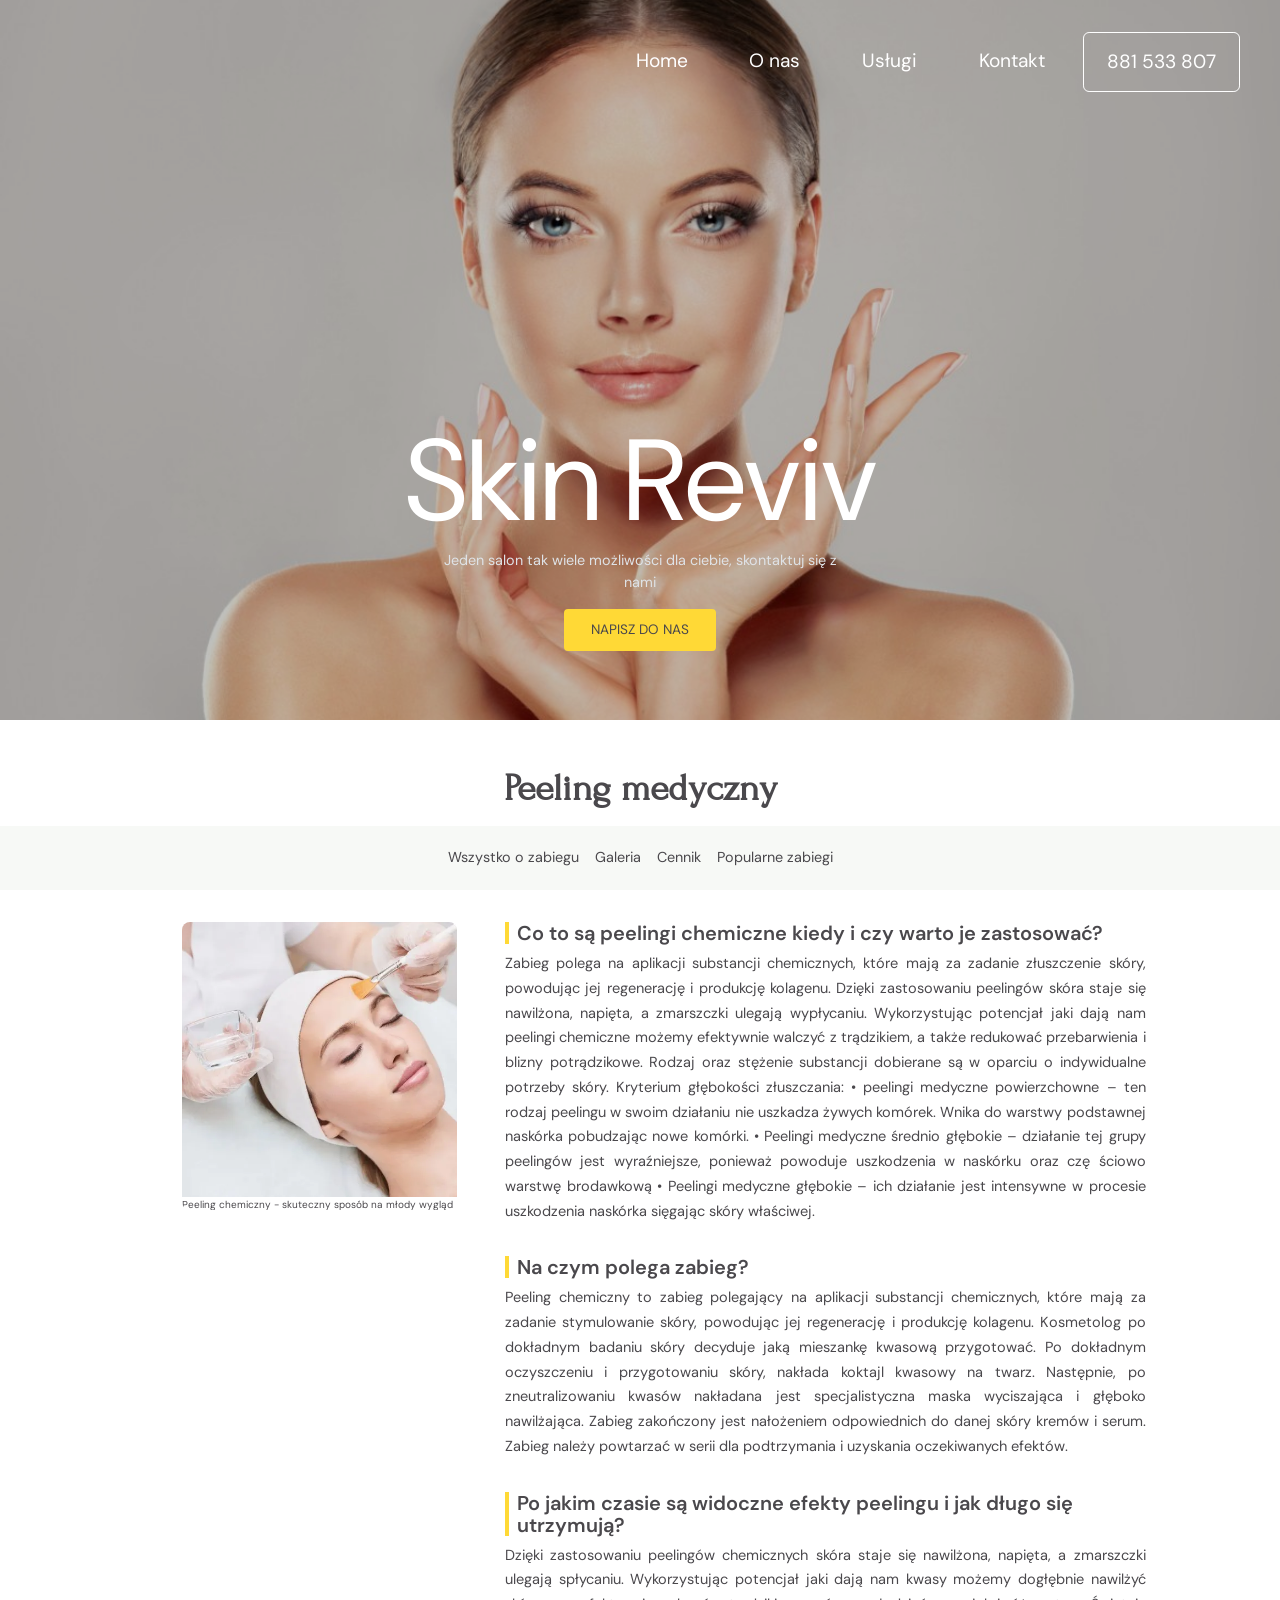
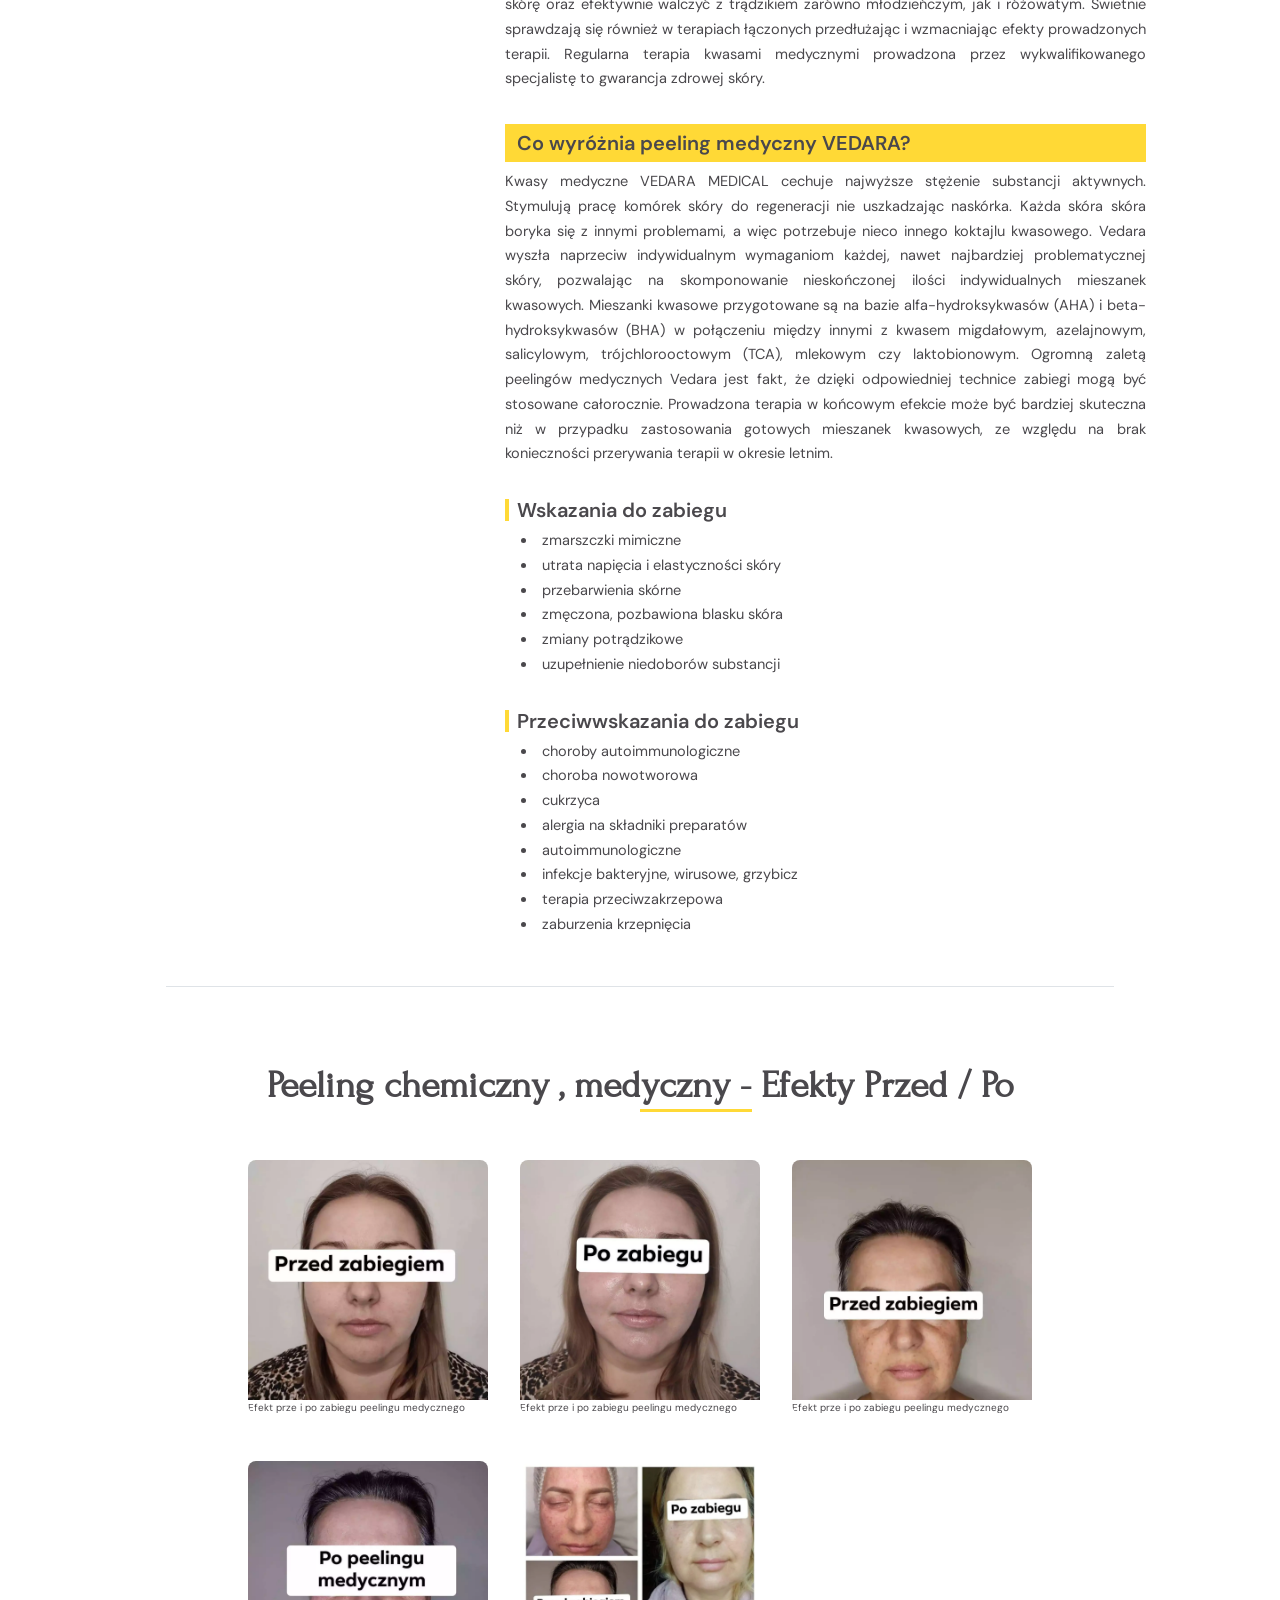
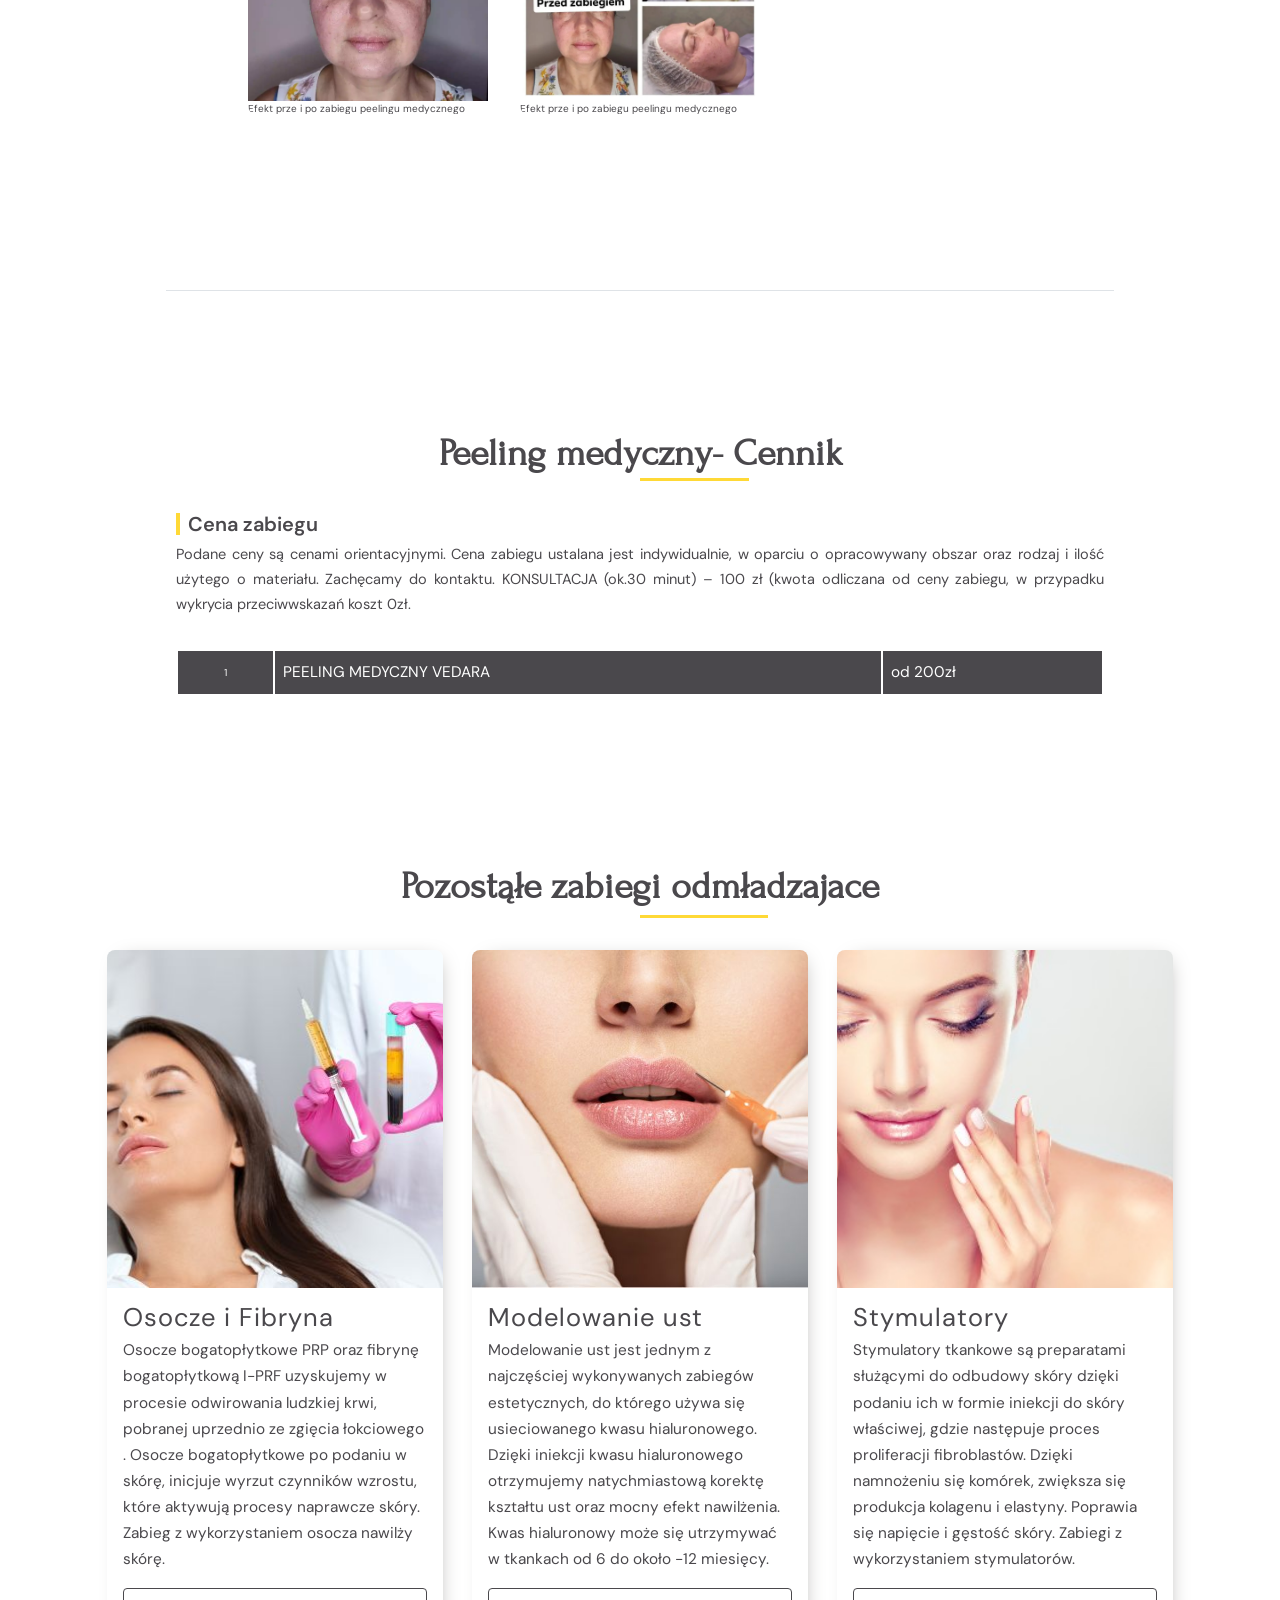
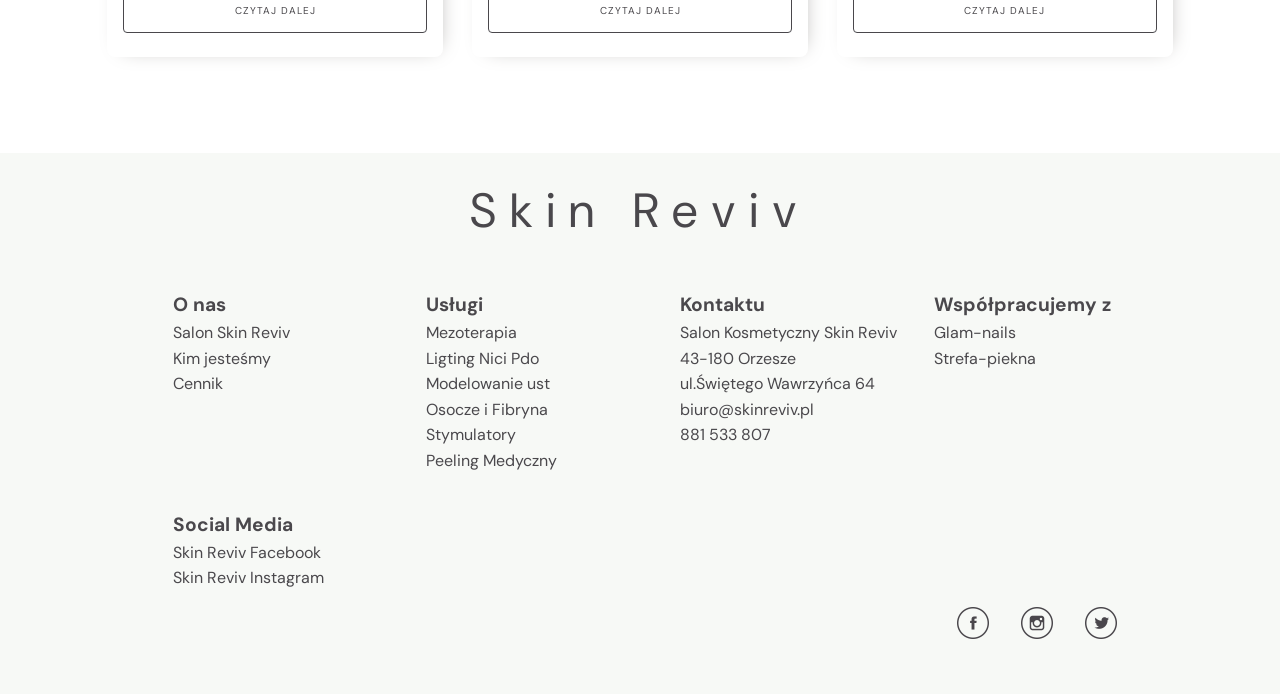
<file: sites/peeling.html>
<!DOCTYPE html>
<html lang="pl">
  <head>
    <meta charset="UTF-8" />
    <meta http-equiv="X-UA-Compatible" content="IE=edge" />
    <meta name="viewport" content="width=device-width, initial-scale=1.0" />
    <meta property="og:locale" content="pl_PL" />
    <meta property="og:type" content="website" />
    <meta
      property="og:title"
      content="Peeling medyczny skuteczny sposób na oczyszczenie, odświeżenie skóry"
    />
    <meta
      property="og:description"
      content="Salon Kosmetyczny Skin Reviv w Orzeszu zaprasza na peeling medyczny - skuteczny sposób na oczyszczenie, odświeżenie skóry"
    />
    <meta
      name="keywords"
      content="peeling medyczny,peeling chemiczny,peeling,pielęgnacja skóry, dogłębne oczyszczenie skóry"
    />
    <meta
      name="description"
      content="Salon Kosmetyczny Skin Reviv w Orzeszu zaprasza na peeling medyczny - skuteczny sposób na oczyszczenie, odświeżenie skóry"
    />
    <meta
      property="og:title"
      content="Peeling medyczny skuteczny sposób na oczyszczenie, odświeżenie skóry"
    />
    <link rel="preconnect" href="https://fonts.googleapis.com" />
    <link rel="preconnect" href="https://fonts.gstatic.com" crossorigin />
    <link
      href="https://fonts.googleapis.com/css2?family=DM+Sans:wght@400;500;700&family=Forum&display=swap"
      rel="stylesheet"
    />
    <link rel="canonical" href="https://skinreviv.pl/" />
    <link rel="shortlink" href="https://skinreviv.pl/" />
    <link rel="stylesheet" href="../main.css" />
    <title>Peeling medyczny,sposób na piękną skóry Skin Reviv Orzesze</title>
  </head>
  <body>
    <!--PAGE HEADER
            ===================================-->
    <header class="main__header">
      <div class="header--background"></div>
      <div class="header--content">
        <!--NAVIGATION
            ===================================-->
        <nav class="main__navigation">
          <ul class="navigation__list">
            <li class="items"><a href="https://skinreviv.pl/">Home</a></li>
            <li class="items">
              <a href="https://skinreviv.pl/o-nas.html">O nas</a>
            </li>
            <li class="items">
              <a href="https://skinreviv.pl/uslugi.html">Usługi</a>
            </li>
            <li class="items">
              <a href="https://skinreviv.pl/kontakt.html">Kontakt</a>
            </li>
            <li class="items"><a href="tel:+48881533807">881 533 807</a></li>
          </ul>
        </nav>
        <div class="b-menu">
          <img class="toggler" src="../assets/burger-bar.png" alt="" />
        </div>
        <!--HEADER TITLE & SUBTITLE
            ===================================-->
        <section class="title--section">
          <h2 class="page--title">
            <a href="https://skinreviv.pl/">Skin Reviv</a>
          </h2>
          <p class="card--description">
            Jeden salon tak wiele możliwości dla ciebie, skontaktuj się z nami
          </p>
          <a class="btn--accent" href="">Napisz do nas</a>
        </section>
      </div>
    </header>
    <!--POPULAR SERVISEC SECTION 
            ===================================-->
    <section class="services">
      <h1 class="services--title">Peeling medyczny</h1>
      <nav class="section__navigation--wrapper">
        <ul class="section__navigation">
          <li class="items"><a href="#peeling">Wszystko o zabiegu</a></li>
          <li class="items"><a href="#gallery">Galeria</a></li>
          <li class="items"><a href="#cennik">Cennik</a></li>
          <li class="items"><a href="#popular">Popularne zabiegi </a></li>
        </ul>
      </nav>
      <!--ARTICLE SECTION
            ===================================-->
      <div class="article--wrapper">
        <div class="articles">
          <div class="a-col-1">
            <figure class="article--image">
              <img
                src="../assets/peeling_mini.webp"
                alt="Peeling medyczny Orzesze , Katowice, Mikołów.Co to jest peeling medyczny  i jakie daje efekty."
                title="Peeling medyczny twarzy Orzesze , Katowice,Mikołów.Co to jest peeling medyczny i jakie daje efekty."
              />
              <figcaption>
                Peeling chemiczny - skuteczny sposób na młody wygląd
              </figcaption>
            </figure>
          </div>

          <div class="a-col-2">
            <article>
              <h3 class="article--title" id="peeling">
                Co to są peelingi chemiczne kiedy i czy warto je zastosować?
              </h3>
              <p class="aricle--text">
                Zabieg polega na aplikacji substancji chemicznych, które mają za
                zadanie złuszczenie skóry, powodując jej regenerację i produkcję
                kolagenu. Dzięki zastosowaniu peelingów skóra staje się
                nawilżona, napięta, a zmarszczki ulegają wypłycaniu.
                Wykorzystując potencjał jaki dają nam peelingi chemiczne możemy
                efektywnie walczyć z trądzikiem, a także redukować przebarwienia
                i blizny potrądzikowe. Rodzaj oraz stężenie substancji dobierane
                są w oparciu o indywidualne potrzeby skóry. Kryterium głębokości
                złuszczania: • peelingi medyczne powierzchowne – ten rodzaj
                peelingu w swoim działaniu nie uszkadza żywych komórek. Wnika do
                warstwy podstawnej naskórka pobudzając nowe komórki. • Peelingi
                medyczne średnio głębokie – działanie tej grupy peelingów jest
                wyraźniejsze, ponieważ powoduje uszkodzenia w naskórku oraz czę
                ściowo warstwę brodawkową • Peelingi medyczne głębokie – ich
                działanie jest intensywne w procesie uszkodzenia naskórka
                sięgając skóry właściwej.
              </p>
            </article>
            <article>
              <h3 class="article--title">Na czym polega zabieg?</h3>
              <p class="aricle--text">
                Peeling chemiczny to zabieg polegający na aplikacji substancji
                chemicznych, które mają za zadanie stymulowanie skóry, powodując
                jej regenerację i produkcję kolagenu. Kosmetolog po dokładnym
                badaniu skóry decyduje jaką mieszankę kwasową przygotować. Po
                dokładnym oczyszczeniu i przygotowaniu skóry, nakłada koktajl
                kwasowy na twarz. Następnie, po zneutralizowaniu kwasów
                nakładana jest specjalistyczna maska wyciszająca i głęboko
                nawilżająca. Zabieg zakończony jest nałożeniem odpowiednich do
                danej skóry kremów i serum. Zabieg należy powtarzać w serii dla
                podtrzymania i uzyskania oczekiwanych efektów.
              </p>
            </article>
            <article>
              <h3 class="article--title">
                Po jakim czasie są widoczne efekty peelingu i jak długo się
                utrzymują?
              </h3>
              <p class="aricle--text">
                Dzięki zastosowaniu peelingów chemicznych skóra staje się
                nawilżona, napięta, a zmarszczki ulegają spłycaniu.
                Wykorzystując potencjał jaki dają nam kwasy możemy dogłębnie
                nawilżyć skórę oraz efektywnie walczyć z trądzikiem zarówno
                młodzieńczym, jak i różowatym. Świetnie sprawdzają się również w
                terapiach łączonych przedłużając i wzmacniając efekty
                prowadzonych terapii. Regularna terapia kwasami medycznymi
                prowadzona przez wykwalifikowanego specjalistę to gwarancja
                zdrowej skóry.
              </p>
            </article>
            <article>
              <h3 class="article--title accent--bg">
                Co wyróżnia peeling medyczny VEDARA?
              </h3>
              <p class="aricle--text">
                Kwasy medyczne VEDARA MEDICAL cechuje najwyższe stężenie
                substancji aktywnych. Stymulują pracę komórek skóry do
                regeneracji nie uszkadzając naskórka. Każda skóra skóra boryka
                się z innymi problemami, a więc potrzebuje nieco innego koktajlu
                kwasowego. Vedara wyszła naprzeciw indywidualnym wymaganiom
                każdej, nawet najbardziej problematycznej skóry, pozwalając na
                skomponowanie nieskończonej ilości indywidualnych mieszanek
                kwasowych. Mieszanki kwasowe przygotowane są na bazie
                alfa-hydroksykwasów (AHA) i beta-hydroksykwasów (BHA) w
                połączeniu między innymi z kwasem migdałowym, azelajnowym,
                salicylowym, trójchlorooctowym (TCA), mlekowym czy
                laktobionowym. Ogromną zaletą peelingów medycznych Vedara jest
                fakt, że dzięki odpowiedniej technice zabiegi mogą być stosowane
                całorocznie. Prowadzona terapia w końcowym efekcie może być
                bardziej skuteczna niż w przypadku zastosowania gotowych
                mieszanek kwasowych, ze względu na brak konieczności przerywania
                terapii w okresie letnim.
              </p>
            </article>
            <article>
              <h3 class="article--title">Wskazania do zabiegu</h3>
              <ul>
                <li class="aricle--text">zmarszczki mimiczne</li>
                <li class="aricle--text">
                  utrata napięcia i elastyczności skóry
                </li>
                <li class="aricle--text">przebarwienia skórne</li>
                <li class="aricle--text">zmęczona, pozbawiona blasku skóra</li>
                <li class="aricle--text">zmiany potrądzikowe</li>
                <li class="aricle--text">uzupełnienie niedoborów substancji</li>
              </ul>
            </article>
            <article>
              <h3 class="article--title">Przeciwwskazania do zabiegu</h3>
              <ul>
                <li class="aricle--text">choroby autoimmunologiczne</li>
                <li class="aricle--text">choroba nowotworowa</li>
                <li class="aricle--text">cukrzyca</li>
                <li class="aricle--text">alergia na składniki preparatów</li>
                <li class="aricle--text">autoimmunologiczne</li>
                <li class="aricle--text">
                  infekcje bakteryjne, wirusowe, grzybicz
                </li>
                <li class="aricle--text">terapia przeciwzakrzepowa</li>
                <li class="aricle--text">zaburzenia krzepnięcia</li>
              </ul>
            </article>
          </div>
        </div>
      </div>
    </section>
    <!--GALLERY SECTION
            ===================================-->
    <section class="photo__gallery" id="gallery">
      <h2 class="services--title">
        Peeling chemiczny , medyczny - Efekty Przed&nbsp;/&nbsp;Po
      </h2>
      <ul class="gallery__list">
        <li>
          <figure class="article--image">
            <img
              src="../assets/p1b.webp"
              alt="Zabieg modelowania, powiększania ust, kwas hialuronowy usta"
              title="Zabieg modelowania, powiększania ust, kwas hialuronowy usta"
            />
            <figcaption>Efekt prze i po zabiegu peelingu medycznego</figcaption>
          </figure>
        </li>
        <li>
          <figure class="article--image">
            <img
              src="../assets/p1a.webp"
              alt="Zabieg modelowania, powiększania ust, kwas hialuronowy usta"
              title="Zabieg modelowania, powiększania ust, kwas hialuronowy usta"
            />
            <figcaption>Efekt prze i po zabiegu peelingu medycznego</figcaption>
          </figure>
        </li>
        <li>
          <figure class="article--image">
            <img
              src="../assets/p2b.webp"
              alt="Zabieg modelowania, powiększania ust, kwas hialuronowy usta"
              title="Zabieg modelowania, powiększania ust, kwas hialuronowy usta"
            />
            <figcaption>Efekt prze i po zabiegu peelingu medycznego</figcaption>
          </figure>
        </li>
        <li>
          <figure class="article--image">
            <img
              src="../assets/p2a.webp"
              alt="Zabieg modelowania, powiększania ust, kwas hialuronowy usta"
              title="Zabieg modelowania, powiększania ust, kwas hialuronowy usta"
            />
            <figcaption>Efekt prze i po zabiegu peelingu medycznego</figcaption>
          </figure>
        </li>
        <li>
          <figure class="article--image">
            <img
              src="../assets/p2aa.webp"
              alt="Zabieg modelowania, powiększania ust, kwas hialuronowy usta"
              title="Zabieg modelowania, powiększania ust, kwas hialuronowy usta"
            />
            <figcaption>Efekt prze i po zabiegu peelingu medycznego</figcaption>
          </figure>
        </li>
      </ul>
    </section>
    <!--PRICE SECTION
            ===================================-->
    <section class="price--wrapper" id="cennik">
      <h2 class="services--title">Peeling medyczny- Cennik</h2>
      <article>
        <h3 class="article--title">Cena zabiegu</h3>
        <p class="aricle--text">
          Podane ceny są cenami orientacyjnymi. Cena zabiegu ustalana jest
          indywidualnie, w oparciu o opracowywany obszar oraz rodzaj i ilość
          użytego o materiału. Zachęcamy do kontaktu. KONSULTACJA (ok.30 minut)
          – 100 zł (kwota odliczana od ceny zabiegu, w przypadku wykrycia
          przeciwwskazań koszt 0zł.
        </p>
      </article>
      <table class="table">
        <tbody>
          <tr>
            <th>1</th>
            <td>PEELING MEDYCZNY VEDARA</td>
            <td>od 200zł</td>
          </tr>
        </tbody>
      </table>
    </section>
    <!--POPULAR SERVICES
            ===================================-->
    <section class="popular--services" id="popular">
      <h3 class="section--title">Pozostąłe zabiegi odmładzajace</h3>
      <div class="card__continer">
        <!--CARD OSOCZE 
            ===================================-->
        <div class="card">
          <div class="card--image">
            <img
              src="../assets/osocze_mini.jpg"
              alt="zabieg z wykorzytaniem osocza i fibryny"
            />
          </div>
          <div class="card__body">
            <h3 class="card--title">Osocze i Fibryna</h3>
            <p class="card--description">
              Osocze bogatopłytkowe PRP oraz fibrynę bogatopłytkową I-PRF
              uzyskujemy w procesie odwirowania ludzkiej krwi, pobranej
              uprzednio ze zgięcia łokciowego . Osocze bogatopłytkowe po podaniu
              w skórę, inicjuje wyrzut czynników wzrostu, które aktywują procesy
              naprawcze skóry. Zabieg z wykorzystaniem osocza nawilży skórę.
            </p>
            <div class="card__footer">
              <a href="" class="btn">Czytaj dalej</a>
            </div>
          </div>
        </div>
        <!--CARD LIFTING PDO 
            ===================================-->
        <div class="card">
          <div class="card--image">
            <img
              src="../assets/usta_mini.jpg"
              alt="zabieg liftingu nićmi pdo"
            />
          </div>
          <div class="card__body">
            <h3 class="card--title">Modelowanie ust</h3>
            <p class="card--description">
              Modelowanie ust jest jednym z najczęściej wykonywanych zabiegów
              estetycznych, do którego używa się usieciowanego kwasu
              hialuronowego. Dzięki iniekcji kwasu hialuronowego otrzymujemy
              natychmiastową korektę kształtu ust oraz mocny efekt nawilżenia.
              Kwas hialuronowy może się utrzymywać w tkankach od 6 do około -12
              miesięcy.
            </p>
            <div class="card__footer">
              <a href="" class="btn">Czytaj dalej</a>
            </div>
          </div>
        </div>

        <!--CARD PEELING
            ===================================-->
        <div class="card">
          <div class="card--image">
            <img
              src="../assets/stymulatory_mini.jpg"
              alt="stymulatory tkankowe"
            />
          </div>
          <div class="card__body">
            <h3 class="card--title">Stymulatory</h3>
            <p class="card--description">
              Stymulatory tkankowe są preparatami służącymi do odbudowy skóry
              dzięki podaniu ich w formie iniekcji do skóry właściwej, gdzie
              następuje proces proliferacji fibroblastów. Dzięki namnożeniu się
              komórek, zwiększa się produkcja kolagenu i elastyny. Poprawia się
              napięcie i gęstość skóry. Zabiegi z wykorzystaniem stymulatorów.
            </p>
            <div class="card__footer">
              <a href="./peeling-medyczny.html" class="btn">Czytaj dalej</a>
            </div>
          </div>
        </div>
      </div>
    </section>
    <!--FOOTER SECTION
            ===================================-->
    <footer class="page__footer">
      <h6 class="company--name">
        <a href="https://skinreviv.pl/">Skin Reviv</a>
      </h6>
      <div class="footer__col-1">
        <div class="fcol-1">
          <h6 class="footer--title">O nas</h6>
          <ul>
            <li class="items"><a href="">Salon Skin Reviv</a></li>
            <li class="items"><a href="">Kim jesteśmy</a></li>
            <li class="items"><a href="">Cennik</a></li>
          </ul>
        </div>
        <div class="fcol-2">
          <h6 class="footer--title">Usługi</h6>
          <ul>
            <li class="items"><a href="">Mezoterapia</a></li>
            <li class="items"><a href="">Ligting Nici Pdo</a></li>
            <li class="items"><a href="">Modelowanie ust</a></li>
            <li class="items"><a href="">Osocze i Fibryna</a></li>
            <li class="items"><a href="">Stymulatory </a></li>
            <li class="items"><a href="">Peeling Medyczny</a></li>
          </ul>
        </div>

        <div class="fcol-3">
          <h6 class="footer--title">Kontaktu</h6>
          <div class="location">
            <address class="adress">
              <p class="items">Salon Kosmetyczny Skin Reviv</p>
              <p class="items">
                43-180 Orzesze<br />
                ul.Świętego Wawrzyńca 64
              </p>
            </address>
          </div>
          <ul>
            <li class="items">
              <a href="mailto:biuro@skinreviv.pl">biuro@skinreviv.pl</a>
            </li>
            <li class="items">
              <a href="tel:+48881533807">881 533 807</a>
            </li>
          </ul>
        </div>

        <div class="fcol-4">
          <h6 class="footer--title">Współpracujemy z</h6>
          <ul>
            <li class="items">
              <a href="https://kosmetyka-orzesze.pl/" target="_blank"
                >Glam-nails</a
              >
            </li>
            <li class="items">
              <a
                href="https://kosmetyka-orzesze.pl/strefa-piekna/"
                target="_blank"
                >Strefa-piekna</a
              >
            </li>
          </ul>
        </div>
        <div class="fcol-5">
          <h6 class="footer--title">Social Media</h6>
          <ul>
            <li class="items">
              <a href="https://www.facebook.com/SkinReviv" target="_blank"
                >Skin Reviv Facebook</a
              >
            </li>
            <li class="items">
              <a href="https://www.instagram.com/skinreviv/" target="_blank"
                >Skin Reviv Instagram</a
              >
            </li>
          </ul>
        </div>
      </div>
      <div class="footer__col-2">
        <ul class="social__media">
          <li class="items">
            <a href="https://www.facebook.com/SkinReviv" target="_blank"
              ><img
                src="../assets/facebook.png"
                class="social--icon"
                alt="ikona do profilu Skin Reviv w Orzeszu na facebooku"
            /></a>
            <!-- <a href="https://www.flaticon.com/free-icons/facebook" title="facebook icons">Facebook icons created by Stockio - Flaticon</a>-->
          </li>
          <li class="items">
            <a href="https://www.instagram.com/skinreviv/" target="_blank"
              ><img
                src="../assets/instagram.png"
                class="social--icon"
                alt="ikona do profilu Skin Reviv w Orzeszu na instagramie"
            /></a>
            <!-- <a href="https://www.flaticon.com/free-icons/instagram" title="instagram icons">Instagram icons created by Stockio - Flaticon</a>-->
          </li>
          <li class="items">
            <a href="https://www.instagram.com/skinreviv/" target="_blank"
              ><img
                src="../assets/twitter.png"
                class="social--icon"
                alt="ikona do profilu Skin Reviv w Orzeszu na instagramie"
            /></a>
            <!-- <a href="https://www.flaticon.com/free-icons/twitter" title="twitter icons">Twitter icons created by Stockio - Flaticon</a>-->
          </li>
        </ul>
      </div>
    </footer>
    <script src="../scripts/main.js"></script>
  </body>
</html>
</file>
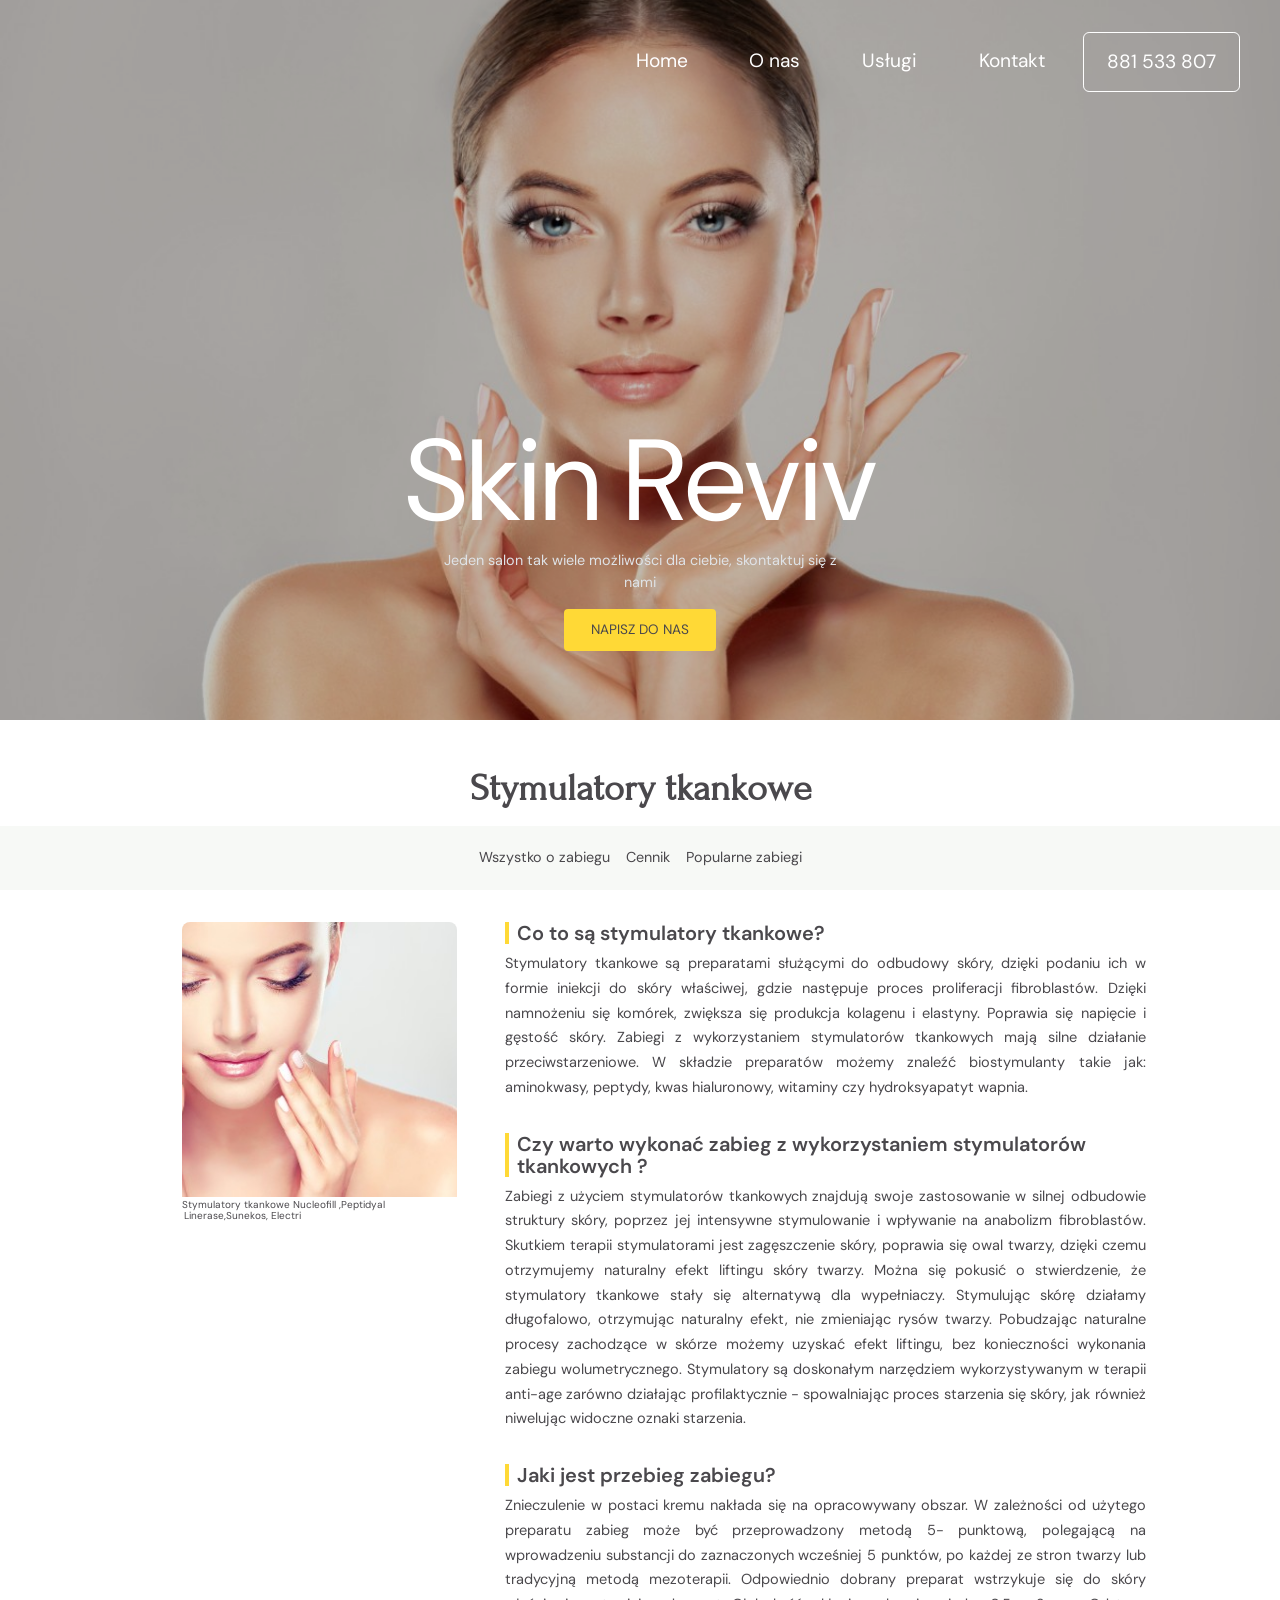
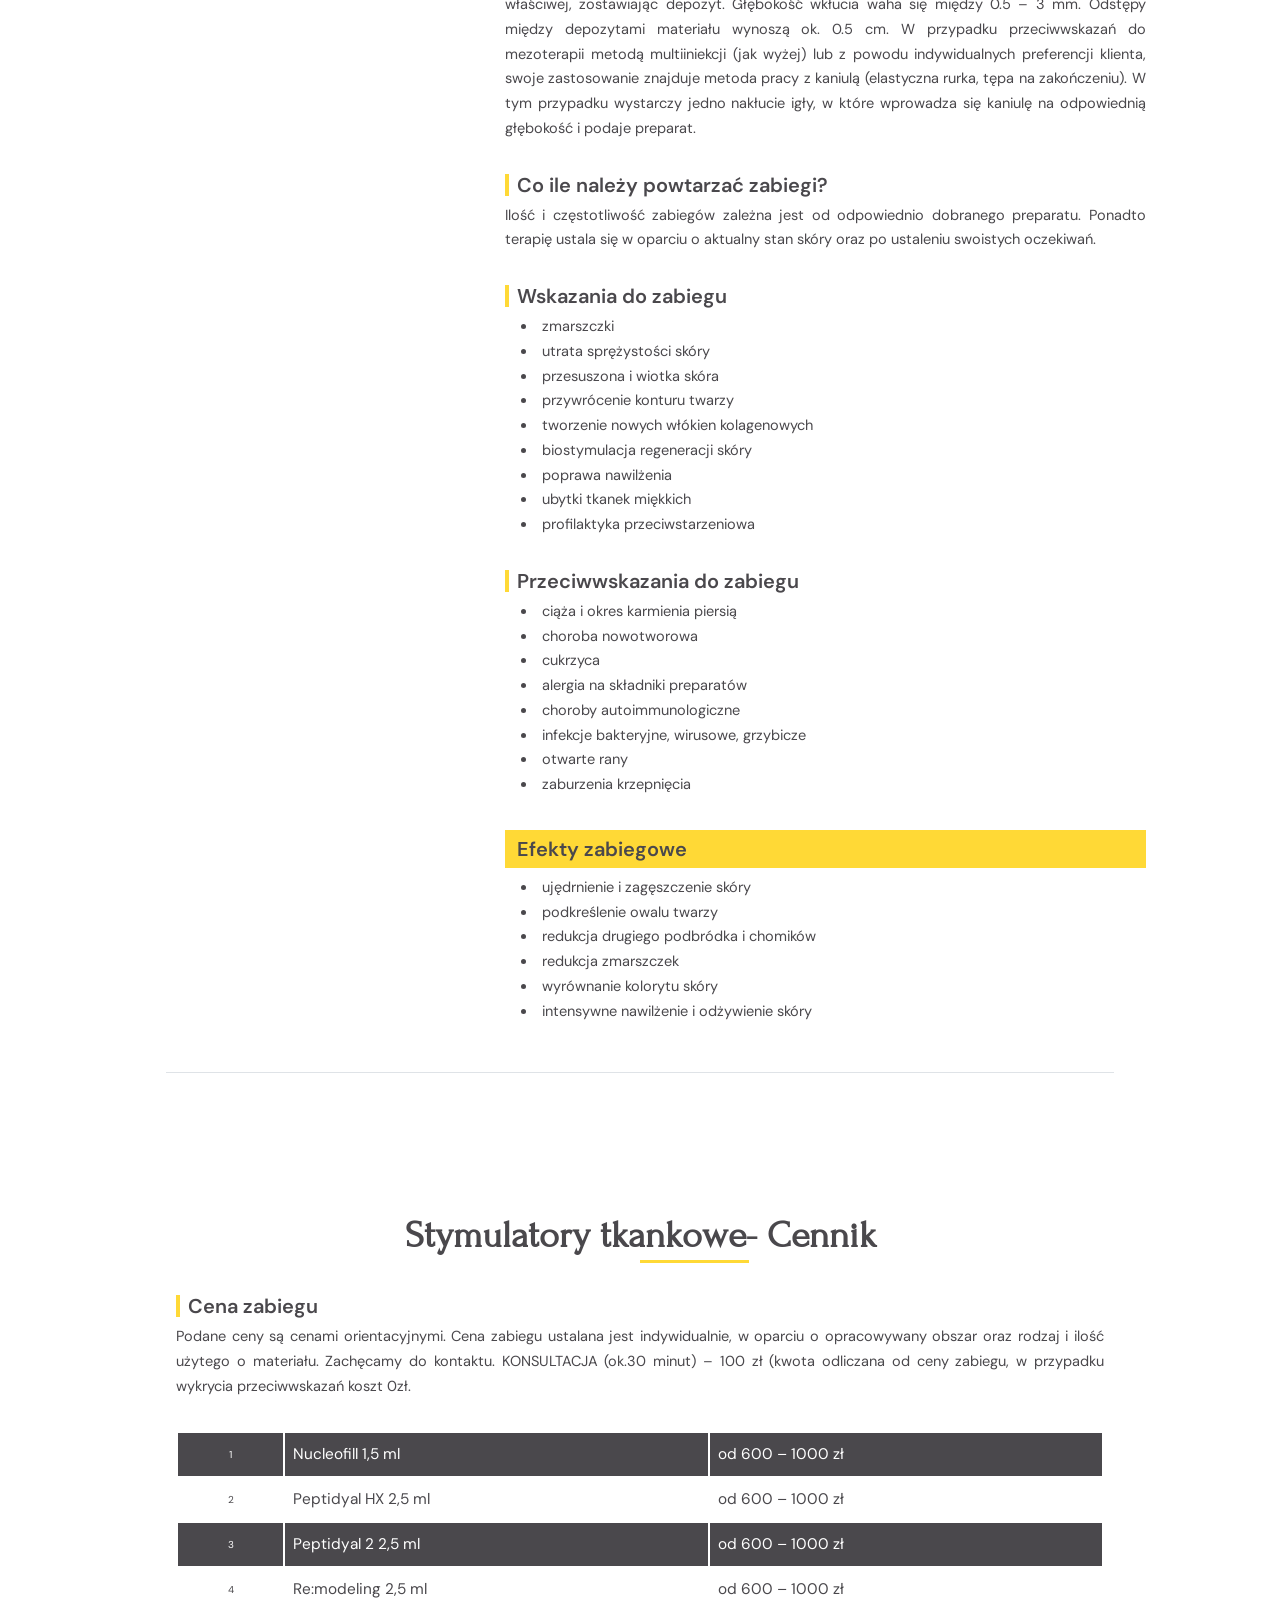
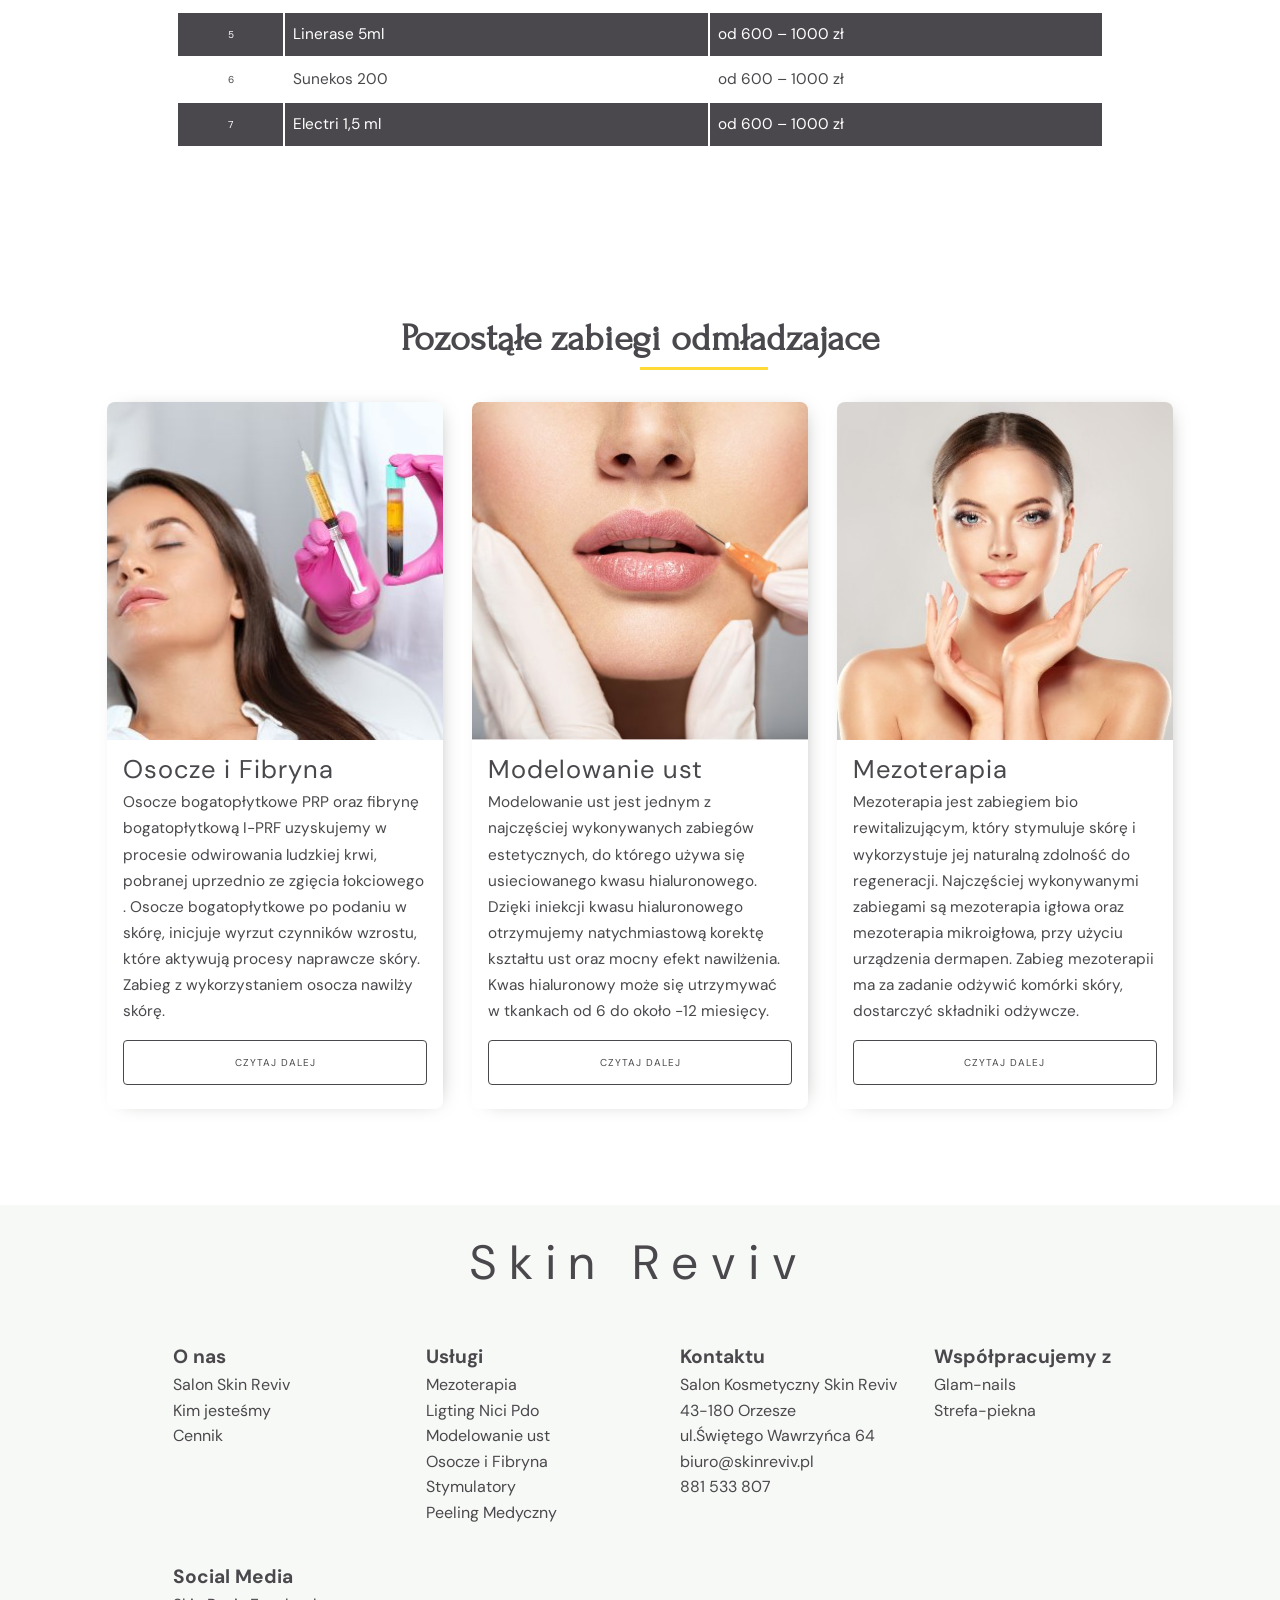
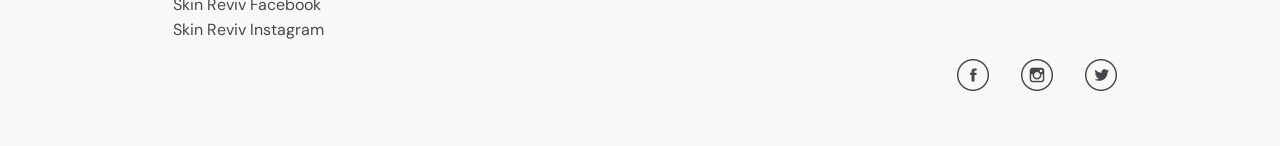
<file: sites/stymulatory.html>
<!DOCTYPE html>
<html lang="pl">
  <head>
    <meta charset="UTF-8" />
    <meta http-equiv="X-UA-Compatible" content="IE=edge" />
    <meta name="viewport" content="width=device-width, initial-scale=1.0" />
    <meta property="og:locale" content="pl_PL" />
    <meta property="og:type" content="website" />
    <meta
      property="og:title"
      content="Peeling medyczny skuteczny sposób na oczyszczenie, odświeżenie skóry"
    />
    <meta
      property="og:description"
      content="Salon Kosmetyczny Skin Reviv w Orzeszu zaprasza na zabieg z wykorzystaniemstymulatorów tkankowych"
    />
    <meta
      name="keywords"
      content="stymulatory tkankowe,stymulator tkankowy cena,stymulatory tkankowe pod oczy,stymulatory tkankowe pod oczy opinie,stymulatory tkankowe przeciwwskazania,stymulatory tkankowe nucleofill,stymulatory tkankowe co to,stymulatory na twarz,stymulator tkankowy ejal40,stymulator profhilo"
    />
    <meta
      name="description"
      content="Salon Kosmetyczny Skin Reviv w Orzeszu
    zaprasza na zabieg z wykorzystaniem stymulatorów tkankowych"
    />
    <meta
      property="og:title"
      content="Peeling medyczny skuteczny sposób na oczyszczenie, odświeżenie skóry"
    />
    <link rel="preconnect" href="https://fonts.googleapis.com" />
    <link rel="preconnect" href="https://fonts.gstatic.com" crossorigin />
    <link
      href="https://fonts.googleapis.com/css2?family=DM+Sans:wght@400;500;700&family=Forum&display=swap"
      rel="stylesheet"
    />
    <link rel="canonical" href="https://skinreviv.pl/" />
    <link rel="shortlink" href="https://skinreviv.pl/" />
    <link rel="stylesheet" href="../main.css" />
    <title>
      Salon Kosmetyczny Skin Reviv w Orzeszu zaprasza na zabieg z wykorzystaniem
      stymulatorów tkankowych
    </title>
  </head>
  <body>
    <!--PAGE HEADER
            ===================================-->
    <header class="main__header">
      <div class="header--background"></div>
      <div class="header--content">
        <!--NAVIGATION
            ===================================-->
        <nav class="main__navigation">
          <ul class="navigation__list">
            <li class="items"><a href="https://skinreviv.pl/">Home</a></li>
            <li class="items">
              <a href="https://skinreviv.pl/o-nas.html">O nas</a>
            </li>
            <li class="items">
              <a href="https://skinreviv.pl/uslugi.html">Usługi</a>
            </li>
            <li class="items">
              <a href="https://skinreviv.pl/kontakt.html">Kontakt</a>
            </li>
            <li class="items"><a href="tel:+48881533807">881 533 807</a></li>
          </ul>
        </nav>
        <div class="b-menu">
          <img class="toggler" src="../assets/burger-bar.png" alt="" />
        </div>
        <!--HEADER TITLE & SUBTITLE
            ===================================-->
        <section class="title--section">
          <h2 class="page--title">
            <a href="https://skinreviv.pl/">Skin Reviv</a>
          </h2>
          <p class="card--description">
            Jeden salon tak wiele możliwości dla ciebie, skontaktuj się z nami
          </p>
          <a class="btn--accent" href="">Napisz do nas</a>
        </section>
      </div>
    </header>
    <!--POPULAR SERVISEC SECTION 
            ===================================-->
    <section class="services">
      <h1 class="services--title">Stymulatory tkankowe</h1>
      <nav class="section__navigation--wrapper">
        <ul class="section__navigation">
          <li class="items"><a href="#peeling">Wszystko o zabiegu</a></li>
          <li class="items"><a href="#cennik">Cennik</a></li>
          <li class="items"><a href="#popular">Popularne zabiegi </a></li>
        </ul>
      </nav>
      <!--ARTICLE SECTION
            ===================================-->
      <div class="article--wrapper">
        <div class="articles">
          <div class="a-col-1">
            <figure class="article--image">
              <img
                src="../assets/stymulatory_mini.jpg"
                alt="Zabieg z wykorzystaniem stymulatorów tkankowych Orzesze , Katowice, Mikołów.Co to są stymulatory i jakie dają efekty."
                title="Zabieg z wykorzystaniem stymulatorów tkankowych Orzesze , Katowice, Mikołów.Co to są stymulatory i jakie dają efekty."
              />
              <figcaption>
                Stymulatory tkankowe Nucleofill ,Peptidyal ,Linerase,Sunekos,
                Electri
              </figcaption>
            </figure>
          </div>

          <div class="a-col-2">
            <article>
              <h3 class="article--title" id="peeling">
                Co to są stymulatory tkankowe?
              </h3>
              <p class="aricle--text">
                Stymulatory tkankowe są preparatami służącymi do odbudowy skóry,
                dzięki podaniu ich w formie iniekcji do skóry właściwej, gdzie
                następuje proces proliferacji fibroblastów. Dzięki namnożeniu
                się komórek, zwiększa się produkcja kolagenu i elastyny.
                Poprawia się napięcie i gęstość skóry. Zabiegi z wykorzystaniem
                stymulatorów tkankowych mają silne działanie przeciwstarzeniowe.
                W składzie preparatów możemy znaleźć biostymulanty takie jak:
                aminokwasy, peptydy, kwas hialuronowy, witaminy czy
                hydroksyapatyt wapnia.
              </p>
            </article>
            <article>
              <h3 class="article--title">
                Czy warto wykonać zabieg z wykorzystaniem stymulatorów
                tkankowych ?
              </h3>
              <p class="aricle--text">
                Zabiegi z użyciem stymulatorów tkankowych znajdują swoje
                zastosowanie w silnej odbudowie struktury skóry, poprzez jej
                intensywne stymulowanie i wpływanie na anabolizm fibroblastów.
                Skutkiem terapii stymulatorami jest zagęszczenie skóry, poprawia
                się owal twarzy, dzięki czemu otrzymujemy naturalny efekt
                liftingu skóry twarzy. Można się pokusić o stwierdzenie, że
                stymulatory tkankowe stały się alternatywą dla wypełniaczy.
                Stymulując skórę działamy długofalowo, otrzymując naturalny
                efekt, nie zmieniając rysów twarzy. Pobudzając naturalne procesy
                zachodzące w skórze możemy uzyskać efekt liftingu, bez
                konieczności wykonania zabiegu wolumetrycznego. Stymulatory są
                doskonałym narzędziem wykorzystywanym w terapii anti-age zarówno
                działając profilaktycznie - spowalniając proces starzenia się
                skóry, jak również niwelując widoczne oznaki starzenia.
              </p>
            </article>
            <article>
              <h3 class="article--title">Jaki jest przebieg zabiegu?</h3>
              <p class="aricle--text">
                Znieczulenie w postaci kremu nakłada się na opracowywany obszar.
                W zależności od użytego preparatu zabieg może być przeprowadzony
                metodą 5- punktową, polegającą na wprowadzeniu substancji do
                zaznaczonych wcześniej 5 punktów, po każdej ze stron twarzy lub
                tradycyjną metodą mezoterapii. Odpowiednio dobrany preparat
                wstrzykuje się do skóry właściwej, zostawiając depozyt.
                Głębokość wkłucia waha się między 0.5 – 3 mm. Odstępy między
                depozytami materiału wynoszą ok. 0.5 cm. W przypadku
                przeciwwskazań do mezoterapii metodą multiiniekcji (jak wyżej)
                lub z powodu indywidualnych preferencji klienta, swoje
                zastosowanie znajduje metoda pracy z kaniulą (elastyczna rurka,
                tępa na zakończeniu). W tym przypadku wystarczy jedno nakłucie
                igły, w które wprowadza się kaniulę na odpowiednią głębokość i
                podaje preparat.
              </p>
            </article>
            <article>
              <h3 class="article--title">Co ile należy powtarzać zabiegi?</h3>
              <p class="aricle--text">
                Ilość i częstotliwość zabiegów zależna jest od odpowiednio
                dobranego preparatu. Ponadto terapię ustala się w oparciu o
                aktualny stan skóry oraz po ustaleniu swoistych oczekiwań.
              </p>
            </article>
            <article>
              <h3 class="article--title">Wskazania do zabiegu</h3>
              <ul>
                <li class="aricle--text">zmarszczki</li>
                <li class="aricle--text">utrata sprężystości skóry</li>
                <li class="aricle--text">przesuszona i wiotka skóra</li>
                <li class="aricle--text">przywrócenie konturu twarzy</li>
                <li class="aricle--text">
                  tworzenie nowych włókien kolagenowych
                </li>
                <li class="aricle--text">biostymulacja regeneracji skóry</li>
                <li class="aricle--text">poprawa nawilżenia</li>
                <li class="aricle--text">ubytki tkanek miękkich</li>
                <li class="aricle--text">profilaktyka przeciwstarzeniowa</li>
              </ul>
            </article>
            <article>
              <h3 class="article--title">Przeciwwskazania do zabiegu</h3>
              <ul>
                <li class="aricle--text">ciąża i okres karmienia piersią</li>
                <li class="aricle--text">choroba nowotworowa</li>
                <li class="aricle--text">cukrzyca</li>
                <li class="aricle--text">alergia na składniki preparatów</li>
                <li class="aricle--text">choroby autoimmunologiczne</li>
                <li class="aricle--text">
                  infekcje bakteryjne, wirusowe, grzybicze
                </li>
                <li class="aricle--text">otwarte rany</li>
                <li class="aricle--text">zaburzenia krzepnięcia</li>
              </ul>
            </article>
            <article>
              <h3 class="article--title accent--bg">Efekty zabiegowe</h3>
              <ul>
                <li class="aricle--text">ujędrnienie i zagęszczenie skóry</li>
                <li class="aricle--text">podkreślenie owalu twarzy</li>
                <li class="aricle--text">
                  redukcja drugiego podbródka i chomików
                </li>
                <li class="aricle--text">redukcja zmarszczek</li>
                <li class="aricle--text">wyrównanie kolorytu skóry</li>
                <li class="aricle--text">
                  intensywne nawilżenie i odżywienie skóry
                </li>
              </ul>
            </article>
          </div>
        </div>
      </div>
    </section>

    <section class="price--wrapper" id="cennik">
      <h2 class="services--title">Stymulatory tkankowe- Cennik</h2>
      <article>
        <h3 class="article--title">Cena zabiegu</h3>
        <p class="aricle--text">
          Podane ceny są cenami orientacyjnymi. Cena zabiegu ustalana jest
          indywidualnie, w oparciu o opracowywany obszar oraz rodzaj i ilość
          użytego o materiału. Zachęcamy do kontaktu. KONSULTACJA (ok.30 minut)
          – 100 zł (kwota odliczana od ceny zabiegu, w przypadku wykrycia
          przeciwwskazań koszt 0zł.
        </p>
      </article>
      <table class="table">
        <tbody>
          <tr>
            <th>1</th>
            <td>Nucleofill 1,5 ml</td>
            <td>od 600 – 1000 zł</td>
          </tr>
          <tr>
            <th>2</th>
            <td>Peptidyal HX 2,5 ml</td>
            <td>od 600 – 1000 zł</td>
          </tr>
          <tr>
            <th>3</th>
            <td>Peptidyal 2 2,5 ml</td>
            <td>od 600 – 1000 zł</td>
          </tr>
          <tr>
            <th>4</th>
            <td>Re:modeling 2,5 ml</td>
            <td>od 600 – 1000 zł</td>
          </tr>
          <tr>
            <th>5</th>
            <td>Linerase 5ml</td>
            <td>od 600 – 1000 zł</td>
          </tr>
          <tr>
            <th>6</th>
            <td>Sunekos 200</td>
            <td>od 600 – 1000 zł</td>
          </tr>
          <tr>
            <th>7</th>
            <td>Electri 1,5 ml</td>
            <td>od 600 – 1000 zł</td>
          </tr>
        </tbody>
      </table>
    </section>
    <!--POPULAR SERVICES
            ===================================-->
    <section class="popular--services" id="popular">
      <h3 class="section--title">Pozostąłe zabiegi odmładzajace</h3>
      <div class="card__continer">
        <!--CARD OSOCZE 
            ===================================-->
        <div class="card">
          <div class="card--image">
            <img
              src="../assets/osocze_mini.jpg"
              alt="zabieg z wykorzytaniem osocza i fibryny"
            />
          </div>
          <div class="card__body">
            <h3 class="card--title">Osocze i Fibryna</h3>
            <p class="card--description">
              Osocze bogatopłytkowe PRP oraz fibrynę bogatopłytkową I-PRF
              uzyskujemy w procesie odwirowania ludzkiej krwi, pobranej
              uprzednio ze zgięcia łokciowego . Osocze bogatopłytkowe po podaniu
              w skórę, inicjuje wyrzut czynników wzrostu, które aktywują procesy
              naprawcze skóry. Zabieg z wykorzystaniem osocza nawilży skórę.
            </p>
            <div class="card__footer">
              <a href="" class="btn">Czytaj dalej</a>
            </div>
          </div>
        </div>
        <!--CARD LIPS
            ===================================-->
        <div class="card">
          <div class="card--image">
            <img
              src="../assets/usta_mini.jpg"
              alt="zabieg liftingu nićmi pdo"
            />
          </div>
          <div class="card__body">
            <h3 class="card--title">Modelowanie ust</h3>
            <p class="card--description">
              Modelowanie ust jest jednym z najczęściej wykonywanych zabiegów
              estetycznych, do którego używa się usieciowanego kwasu
              hialuronowego. Dzięki iniekcji kwasu hialuronowego otrzymujemy
              natychmiastową korektę kształtu ust oraz mocny efekt nawilżenia.
              Kwas hialuronowy może się utrzymywać w tkankach od 6 do około -12
              miesięcy.
            </p>
            <div class="card__footer">
              <a href="" class="btn">Czytaj dalej</a>
            </div>
          </div>
        </div>

        <!--CARD MEZOTHERAPY
            ===================================-->
        <div class="card">
          <div class="card--image">
            <img src="../assets/beauty_mini.jpg" alt="mezoterapia" />
          </div>
          <div class="card__body">
            <h3 class="card--title">Mezoterapia</h3>
            <p class="card--description">
              Mezoterapia jest zabiegiem bio rewitalizującym, który stymuluje
              skórę i wykorzystuje jej naturalną zdolność do regeneracji.
              Najczęściej wykonywanymi zabiegami są mezoterapia igłowa oraz
              mezoterapia mikroigłowa, przy użyciu urządzenia dermapen. Zabieg
              mezoterapii ma za zadanie odżywić komórki skóry, dostarczyć
              składniki odżywcze.
            </p>
            <div class="card__footer">
              <a href="./peeling-medyczny.html" class="btn">Czytaj dalej</a>
            </div>
          </div>
        </div>
      </div>
    </section>
    <!--FOOTER SECTION
            ===================================-->
    <footer class="page__footer">
      <h6 class="company--name">
        <a href="https://skinreviv.pl/">Skin Reviv</a>
      </h6>
      <div class="footer__col-1">
        <div class="fcol-1">
          <h6 class="footer--title">O nas</h6>
          <ul>
            <li class="items"><a href="">Salon Skin Reviv</a></li>
            <li class="items"><a href="">Kim jesteśmy</a></li>
            <li class="items"><a href="">Cennik</a></li>
          </ul>
        </div>
        <div class="fcol-2">
          <h6 class="footer--title">Usługi</h6>
          <ul>
            <li class="items"><a href="">Mezoterapia</a></li>
            <li class="items"><a href="">Ligting Nici Pdo</a></li>
            <li class="items"><a href="">Modelowanie ust</a></li>
            <li class="items"><a href="">Osocze i Fibryna</a></li>
            <li class="items"><a href="">Stymulatory </a></li>
            <li class="items"><a href="">Peeling Medyczny</a></li>
          </ul>
        </div>

        <div class="fcol-3">
          <h6 class="footer--title">Kontaktu</h6>
          <div class="location">
            <address class="adress">
              <p class="items">Salon Kosmetyczny Skin Reviv</p>
              <p class="items">
                43-180 Orzesze<br />
                ul.Świętego Wawrzyńca 64
              </p>
            </address>
          </div>
          <ul>
            <li class="items">
              <a href="mailto:biuro@skinreviv.pl">biuro@skinreviv.pl</a>
            </li>
            <li class="items">
              <a href="tel:+48881533807">881 533 807</a>
            </li>
          </ul>
        </div>

        <div class="fcol-4">
          <h6 class="footer--title">Współpracujemy z</h6>
          <ul>
            <li class="items">
              <a href="https://kosmetyka-orzesze.pl/" target="_blank"
                >Glam-nails</a
              >
            </li>
            <li class="items">
              <a
                href="https://kosmetyka-orzesze.pl/strefa-piekna/"
                target="_blank"
                >Strefa-piekna</a
              >
            </li>
          </ul>
        </div>
        <div class="fcol-5">
          <h6 class="footer--title">Social Media</h6>
          <ul>
            <li class="items">
              <a href="https://www.facebook.com/SkinReviv" target="_blank"
                >Skin Reviv Facebook</a
              >
            </li>
            <li class="items">
              <a href="https://www.instagram.com/skinreviv/" target="_blank"
                >Skin Reviv Instagram</a
              >
            </li>
          </ul>
        </div>
      </div>
      <div class="footer__col-2">
        <ul class="social__media">
          <li class="items">
            <a href="https://www.facebook.com/SkinReviv" target="_blank"
              ><img
                src="../assets/facebook.png"
                class="social--icon"
                alt="ikona do profilu Skin Reviv w Orzeszu na facebooku"
            /></a>
            <!-- <a href="https://www.flaticon.com/free-icons/facebook" title="facebook icons">Facebook icons created by Stockio - Flaticon</a>-->
          </li>
          <li class="items">
            <a href="https://www.instagram.com/skinreviv/" target="_blank"
              ><img
                src="../assets/instagram.png"
                class="social--icon"
                alt="ikona do profilu Skin Reviv w Orzeszu na instagramie"
            /></a>
            <!-- <a href="https://www.flaticon.com/free-icons/instagram" title="instagram icons">Instagram icons created by Stockio - Flaticon</a>-->
          </li>
          <li class="items">
            <a href="https://www.instagram.com/skinreviv/" target="_blank"
              ><img
                src="../assets/twitter.png"
                class="social--icon"
                alt="ikona do profilu Skin Reviv w Orzeszu na instagramie"
            /></a>
            <!-- <a href="https://www.flaticon.com/free-icons/twitter" title="twitter icons">Twitter icons created by Stockio - Flaticon</a>-->
          </li>
        </ul>
      </div>
    </footer>
    <script src="../scripts/main.js"></script>
  </body>
</html>
</file>
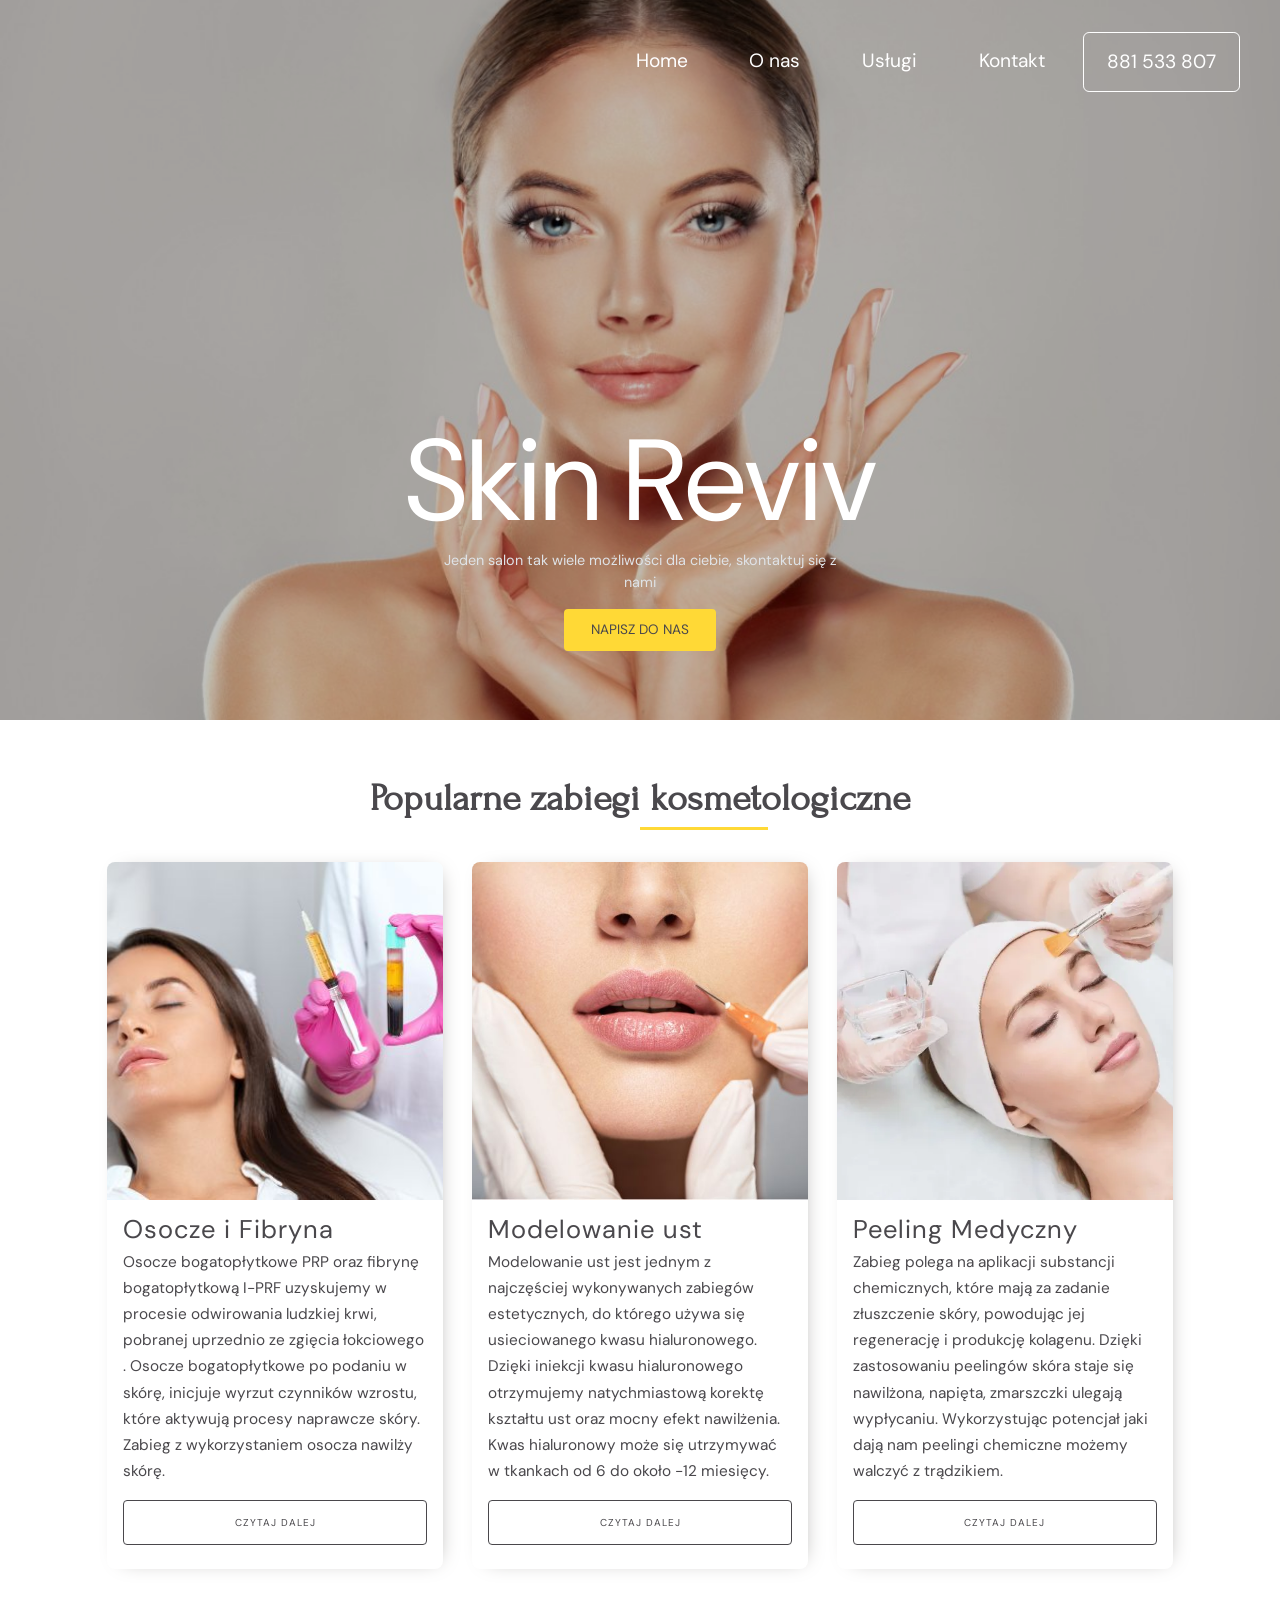
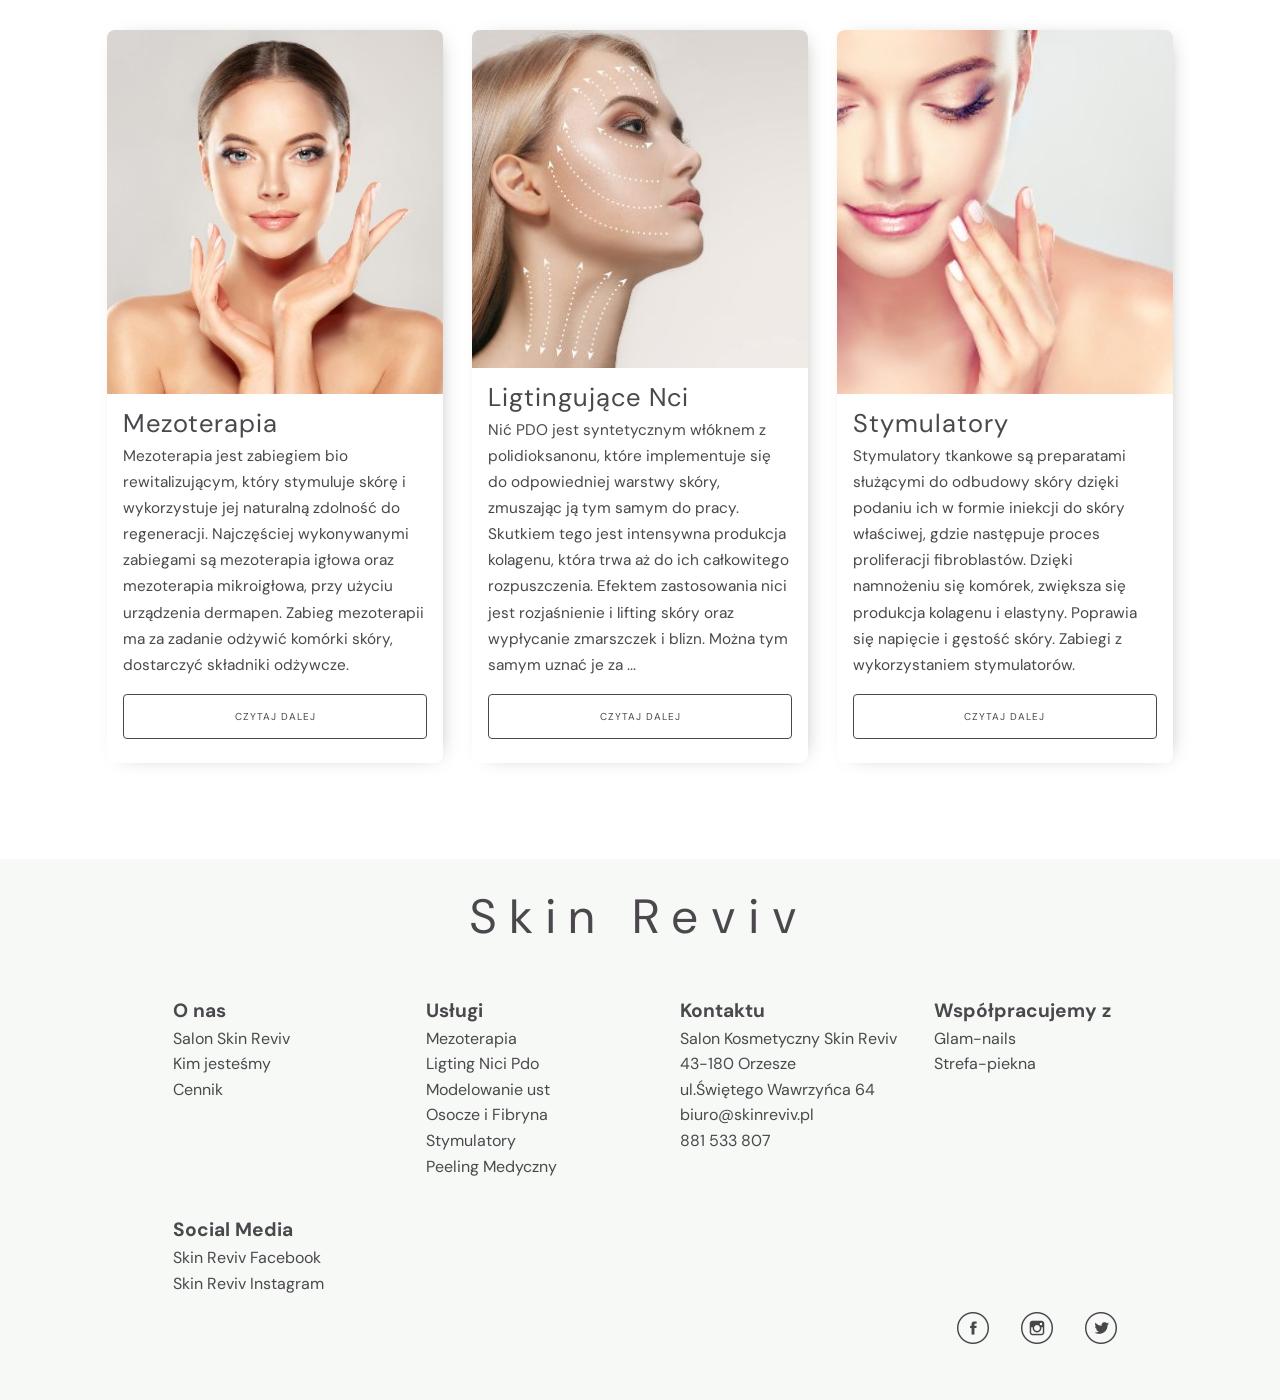
<file: sites/uslugi.html>
<!DOCTYPE html>
<html lang="pl">
  <head>
    <meta charset="UTF-8" />
    <meta http-equiv="X-UA-Compatible" content="IE=edge" />
    <meta name="viewport" content="width=device-width, initial-scale=1.0" />
    <meta property="og:locale" content="pl_PL" />
    <meta property="og:type" content="website" />
    <meta
      property="og:title"
      content="Salon Kosmetyczny Skin Reviv w Orzeszu zaprasza na zabiegi z wykorzystaniem nici PDO"
    />
    <meta
      property="og:description"
      content="Liftingujące Nici PDO w SkinReviv- cena zabiegu, efekty - Orzesze, Mikołów ,Katowice "
    />
    <meta
      name="keywords"
      content="nici kolagenowe cena,nici na opadające powieki cena,nitki kolagenowe,nici liftingujące,nici pdo cena,zabieg nici liftingujące cena,nici rewitalizujące,,nici kolagenowe ,nici do twarzy,zabieg nici liftingujące,nici pdo mono,nici podbródek,nici pdo chomiki,nici liftingujace twarz,nici do twarzy cena,ile kosztuja nici na twarz,nici pdo powieki"
    />
    <meta
      name="description"
      content="Liftingujące Nici PDO w SkinReviv - cena zabiegu, efekty - Orzesze, Mikołów ,Katowice"
    />
    <meta
      property="og:title"
      content="Peeling medyczny Poznań - oczyszczanie skóry, peelin chemiczny"
    />
    <link rel="preconnect" href="https://fonts.googleapis.com" />
    <link rel="preconnect" href="https://fonts.gstatic.com" crossorigin />
    <link
      href="https://fonts.googleapis.com/css2?family=DM+Sans:wght@400;500;700&family=Forum&display=swap"
      rel="stylesheet"
    />
    <link rel="canonical" href="https://skinreviv.pl/" />
    <link rel="shortlink" href="https://skinreviv.pl/" />
    <link rel="stylesheet" href="../main.css" />
    <title>
      Salon Kosmetyczny Skin Reviv w Orzeszu zaprasza na zabiegi z
      wykorzystaniem nici PDO
    </title>
  </head>
  <body>
    <!--PAGE HEADER
            ===================================-->
    <header class="main__header">
      <div class="header--background"></div>
      <div class="header--content">
        <!--NAVIGATION
            ===================================-->
        <nav class="main__navigation">
          <ul class="navigation__list">
            <li class="items"><a href="https://skinreviv.pl/">Home</a></li>
            <li class="items">
              <a href="https://skinreviv.pl/o-nas.html">O nas</a>
            </li>
            <li class="items">
              <a href="https://skinreviv.pl/uslugi.html">Usługi</a>
            </li>
            <li class="items">
              <a href="https://skinreviv.pl/kontakt.html">Kontakt</a>
            </li>
            <li class="items"><a href="tel:+48881533807">881 533 807</a></li>
          </ul>
        </nav>
        <div class="b-menu">
          <img class="toggler" src="../assets/burger-bar.png" alt="" />
        </div>
        <!--HEADER TITLE & SUBTITLE
            ===================================-->
        <section class="title--section">
          <h1 class="page--title">
            <a href="https://skinreviv.pl/">Skin Reviv</a>
          </h1>
          <p class="card--description">
            Jeden salon tak wiele możliwości dla ciebie, skontaktuj się z nami
          </p>
          <a class="btn--accent" href="">Napisz do nas</a>
        </section>
      </div>
    </header>
    <!--POPULAR SERVICES
            ===================================-->
    <section class="popular--services">
      <h3 class="section--title">Popularne zabiegi kosmetologiczne</h3>
      <div class="card__continer">
        <!--CARD OSOCZE 
                    ===================================-->
        <div class="card">
          <div class="card--image">
            <img
              src="../assets/osocze_mini.jpg"
              alt="zabieg z wykorzytaniem osocza i fibryny"
            />
          </div>
          <div class="card__body">
            <h3 class="card--title">Osocze i Fibryna</h3>
            <p class="card--description">
              Osocze bogatopłytkowe PRP oraz fibrynę bogatopłytkową I-PRF
              uzyskujemy w procesie odwirowania ludzkiej krwi, pobranej
              uprzednio ze zgięcia łokciowego . Osocze bogatopłytkowe po podaniu
              w skórę, inicjuje wyrzut czynników wzrostu, które aktywują procesy
              naprawcze skóry. Zabieg z wykorzystaniem osocza nawilży skórę.
            </p>
            <div class="card__footer">
              <a href="" class="btn">Czytaj dalej</a>
            </div>
          </div>
        </div>
        <!--CARD LIPS PDO 
                    ===================================-->
        <div class="card">
          <div class="card--image">
            <img
              src="../assets/usta_mini.jpg"
              alt="zabieg liftingu nićmi pdo"
            />
          </div>
          <div class="card__body">
            <h3 class="card--title">Modelowanie ust</h3>
            <p class="card--description">
              Modelowanie ust jest jednym z najczęściej wykonywanych zabiegów
              estetycznych, do którego używa się usieciowanego kwasu
              hialuronowego. Dzięki iniekcji kwasu hialuronowego otrzymujemy
              natychmiastową korektę kształtu ust oraz mocny efekt nawilżenia.
              Kwas hialuronowy może się utrzymywać w tkankach od 6 do około -12
              miesięcy.
            </p>
            <div class="card__footer">
              <a href="" class="btn">Czytaj dalej</a>
            </div>
          </div>
        </div>

        <!--CARD PEELING 
                    ===================================-->
        <div class="card">
          <div class="card--image">
            <img
              src="../assets/peeling_mini.webp"
              alt="peeling chemiczny, peeling medyczny"
            />
          </div>
          <div class="card__body">
            <h3 class="card--title">Peeling Medyczny</h3>
            <p class="card--description">
              Zabieg polega na aplikacji substancji chemicznych, które mają za
              zadanie złuszczenie skóry, powodując jej regenerację i produkcję
              kolagenu. Dzięki zastosowaniu peelingów skóra staje się nawilżona,
              napięta, zmarszczki ulegają wypłycaniu. Wykorzystując potencjał
              jaki dają nam peelingi chemiczne możemy walczyć z trądzikiem.
            </p>
            <div class="card__footer">
              <a href="./peeling-medyczny.html" class="btn">Czytaj dalej</a>
            </div>
          </div>
        </div>
        <!--CARD MEZOTHERAPY
            ===================================-->
        <div class="card">
          <div class="card--image">
            <img src="../assets/beauty_mini.jpg" alt="mezoterapia" />
          </div>
          <div class="card__body">
            <h3 class="card--title">Mezoterapia</h3>
            <p class="card--description">
              Mezoterapia jest zabiegiem bio rewitalizującym, który stymuluje
              skórę i wykorzystuje jej naturalną zdolność do regeneracji.
              Najczęściej wykonywanymi zabiegami są mezoterapia igłowa oraz
              mezoterapia mikroigłowa, przy użyciu urządzenia dermapen. Zabieg
              mezoterapii ma za zadanie odżywić komórki skóry, dostarczyć
              składniki odżywcze.
            </p>
            <div class="card__footer">
              <a href="./peeling-medyczny.html" class="btn">Czytaj dalej</a>
            </div>
          </div>
        </div>
        <!--CARD LIFTING PDO 
            ===================================-->
        <div class="card">
          <div class="card--image">
            <img
              src="../assets/lifting_mini.jpg"
              alt="zabieg liftingu nićmi pdo"
            />
          </div>
          <div class="card__body">
            <h3 class="card--title">Ligtingujące Nci</h3>
            <p class="card--description">
              Nić PDO jest syntetycznym włóknem z polidioksanonu, które
              implementuje się do odpowiedniej warstwy skóry, zmuszając ją tym
              samym do pracy. Skutkiem tego jest intensywna produkcja kolagenu,
              która trwa aż do ich całkowitego rozpuszczenia. Efektem
              zastosowania nici jest rozjaśnienie i lifting skóry oraz
              wypłycanie zmarszczek i blizn. Można tym samym uznać je za ...
            </p>
            <div class="card__footer">
              <a href="" class="btn">Czytaj dalej</a>
            </div>
          </div>
        </div>
        <!--CARD STYMULATORS
            ===================================-->
        <div class="card">
          <div class="card--image">
            <img
              src="../assets/stymulatory_mini.jpg"
              alt="stymulatory tkankowe"
            />
          </div>
          <div class="card__body">
            <h3 class="card--title">Stymulatory</h3>
            <p class="card--description">
              Stymulatory tkankowe są preparatami służącymi do odbudowy skóry
              dzięki podaniu ich w formie iniekcji do skóry właściwej, gdzie
              następuje proces proliferacji fibroblastów. Dzięki namnożeniu się
              komórek, zwiększa się produkcja kolagenu i elastyny. Poprawia się
              napięcie i gęstość skóry. Zabiegi z wykorzystaniem stymulatorów.
            </p>
            <div class="card__footer">
              <a href="./peeling-medyczny.html" class="btn">Czytaj dalej</a>
            </div>
          </div>
        </div>
      </div>
    </section>

    <!--FOOTER SECTION
            ===================================-->
    <footer class="page__footer">
      <h6 class="company--name">
        <a href="https://skinreviv.pl/">Skin Reviv</a>
      </h6>
      <div class="footer__col-1">
        <div class="fcol-1">
          <h6 class="footer--title">O nas</h6>
          <ul>
            <li class="items"><a href="">Salon Skin Reviv</a></li>
            <li class="items"><a href="">Kim jesteśmy</a></li>
            <li class="items"><a href="">Cennik</a></li>
          </ul>
        </div>
        <div class="fcol-2">
          <h6 class="footer--title">Usługi</h6>
          <ul>
            <li class="items"><a href="">Mezoterapia</a></li>
            <li class="items"><a href="">Ligting Nici Pdo</a></li>
            <li class="items"><a href="">Modelowanie ust</a></li>
            <li class="items"><a href="">Osocze i Fibryna</a></li>
            <li class="items"><a href="">Stymulatory </a></li>
            <li class="items"><a href="">Peeling Medyczny</a></li>
          </ul>
        </div>

        <div class="fcol-3">
          <h6 class="footer--title">Kontaktu</h6>
          <div class="location">
            <address class="adress">
              <p class="items">Salon Kosmetyczny Skin Reviv</p>
              <p class="items">
                43-180 Orzesze<br />
                ul.Świętego Wawrzyńca 64
              </p>
            </address>
          </div>
          <ul>
            <li class="items">
              <a href="mailto:biuro@skinreviv.pl">biuro@skinreviv.pl</a>
            </li>
            <li class="items">
              <a href="tel:+48881533807">881 533 807</a>
            </li>
          </ul>
        </div>

        <div class="fcol-4">
          <h6 class="footer--title">Współpracujemy z</h6>
          <ul>
            <li class="items">
              <a href="https://kosmetyka-orzesze.pl/" target="_blank"
                >Glam-nails</a
              >
            </li>
            <li class="items">
              <a
                href="https://kosmetyka-orzesze.pl/strefa-piekna/"
                target="_blank"
                >Strefa-piekna</a
              >
            </li>
          </ul>
        </div>
        <div class="fcol-5">
          <h6 class="footer--title">Social Media</h6>
          <ul>
            <li class="items">
              <a href="https://www.facebook.com/SkinReviv" target="_blank"
                >Skin Reviv Facebook</a
              >
            </li>
            <li class="items">
              <a href="https://www.instagram.com/skinreviv/" target="_blank"
                >Skin Reviv Instagram</a
              >
            </li>
          </ul>
        </div>
      </div>
      <div class="footer__col-2">
        <ul class="social__media">
          <li class="items">
            <a href="https://www.facebook.com/SkinReviv" target="_blank"
              ><img
                src="../assets/facebook.png"
                class="social--icon"
                alt="ikona do profilu Skin Reviv w Orzeszu na facebooku"
            /></a>
            <!-- <a href="https://www.flaticon.com/free-icons/facebook" title="facebook icons">Facebook icons created by Stockio - Flaticon</a>-->
          </li>
          <li class="items">
            <a href="https://www.instagram.com/skinreviv/" target="_blank"
              ><img
                src="../assets/instagram.png"
                class="social--icon"
                alt="ikona do profilu Skin Reviv w Orzeszu na instagramie"
            /></a>
            <!-- <a href="https://www.flaticon.com/free-icons/instagram" title="instagram icons">Instagram icons created by Stockio - Flaticon</a>-->
          </li>
          <li class="items">
            <a href="https://www.instagram.com/skinreviv/" target="_blank"
              ><img
                src="../assets/twitter.png"
                class="social--icon"
                alt="ikona do profilu Skin Reviv w Orzeszu na instagramie"
            /></a>
            <!-- <a href="https://www.flaticon.com/free-icons/twitter" title="twitter icons">Twitter icons created by Stockio - Flaticon</a>-->
          </li>
        </ul>
      </div>
    </footer>
    <script src="../scripts/main.js"></script>
  </body>
</html>
</file>
<file: main.css>
:root {
  /* BASIC COLORS */
  --primary: hsl(94, 23%, 34%);
  --primary: hsl(270, 3%, 29%);
  --accent-2: hsl(270, 3%, 29%);
  --secondary: hsl(100, 18%, 97%);
  --white: hsl(0, 0%, 100%);
  --grey: hsl(210, 14%, 89%);
  --accent: #ffd936;
  /* BASIC FONTS */
  --fnt-fam: "DM Sans", sans-serif;
  --fnt-accent: "Forum", serif;
}
a {
  color: var(--primary);
}
*,
*::before,
*::after {
  margin: 0;
  padding: 0;
  list-style-type: none;
  text-decoration: none;
  box-sizing: border-box;
  line-height: 1.1;
}
html {
  -webkit-text-size-adjust: 100%;
  scroll-behavior: smooth;
}
body {
  background-color: var(--white, #fff);
  color: var(--primary);
  font-size: 62.5%;
  font-family: var(--fnt-fam);
}
li.aricle--text {
  list-style-type: disc;
  list-style-position: inside;
  padding-left: 1rem;
}
img {
  width: 100%;
  aspect-ratio: 1/1;
  object-fit: cover;
  position: relative;
}
.accent--bg {
  background-color: var(--accent);

  padding: 0.5rem;
}
/* PAGE HEADER SECTION */
.main__header {
  position: relative;
  min-height: 70vh;
  margin-bottom: 3rem;
}
.header--background {
  background-image: url("./assets/header_bg.jpg");
  background-repeat: no-repeat;
  background-position: center;
  background-size: cover;
  filter: brightness(75%);
  position: absolute;
  width: 100%;
  height: 100%;
  z-index: -99;
}

.header--content {
  margin: 0 auto;
  max-width: 140em;
  padding: 1rem 0;
}
.main__navigation {
  display: none;
}
.visible {
  background-color: var(--white);
  display: block;
  position: fixed;
  top: 0;
  bottom: 0;
  right: 0;
  left: 0;
  width: 100%;
  height: 100%;
  z-index: 999;
}

.navigation__list {
  margin-block: 8rem;
}
.navigation__list .items {
  padding: 2rem 1rem;
  font-size: 1.25rem;
  border-bottom: 1px solid var(--accent);
}
.b-menu {
  display: flex;
  justify-content: flex-end;
}
.toggler {
  background-color: var(--accent);
  border-radius: 100%;
  padding: 0.5em;
  width: 2.5rem;
  margin-right: 1rem;
  position: fixed;
  top: 1rem;
  right: 0;
  z-index: 999;
}
.title--section {
  display: flex;
  flex-direction: column;
  justify-content: center;
  align-items: center;
  margin: 0 auto;
  margin-top: 27em;
}
.page--title a {
  color: var(--white);
  font-family: var(--fnt-fam);
  font-size: clamp(3.7rem, -1.5rem + 13vw, 7.2rem);
  font-weight: 400;
  margin-bottom: 0.2rem;
  text-align: center;
}
.page--title + p {
  color: var(--grey);
  font-size: clamp(0.85rem, -1.5rem + 3vw, 1rem);
  line-height: 1.5;
  margin-bottom: 1rem;
  text-align: center;
  width: 80%;
  max-width: 400px;
}
.btn--accent {
  background-color: var(--accent);
  border-radius: 0.3em;
  font-size: 0.85rem;
  font-weight: 400;
  padding: 1em 2em;
  text-transform: uppercase;
}

@media screen and (min-width: 45em) {
  .toggler {
    display: none;
  }
  .main__navigation {
    margin-right: 2rem;
    margin-top: 1rem;
    display: flex;
    justify-content: flex-end;
  }
  .navigation__list {
    display: flex;
    margin: 0;
  }
  .navigation__list .items {
    padding: 1.2em 1.5em;
    font-size: 0.95rem;
    margin-inline: 0.5rem;
    border-bottom: none;
  }

  .navigation__list .items:last-child {
    border: 1px solid var(--white);
    border-radius: 0.4em;
  }

  .navigation__list .items a {
    color: var(--white);
    font-size: clamp(0.85rem, -1.5rem + 3vw, 1rem);
  }
  .title--section {
    margin-top: 25em;
    margin-bottom: 2rem;
  }
}
@media screen and (min-width: 70em) {
  .main__header {
    min-height: 80vh;
  }
  .title--section {
    margin-top: 30em;
    margin-bottom: 2rem;
  }
  .page--title {
    font-size: 9rem;
  }
  .navigation__list .items a {
    font-size: 1.2rem;
  }
}
/*SERVICES SECTION*/
.article--wrapper {
  margin: 0 auto;
}
.services--title {
  font-size: clamp(2.3rem, 3vw, 5.2rem);
  font-family: var(--fnt-accent);
  margin: 0.5rem;
  margin-bottom: 1rem;
  text-align: center;
}
.section__navigation {
  background-color: var(--secondary);
  display: flex;
  flex-wrap: wrap;
  justify-content: center;
  padding: 1rem;
  margin-bottom: 1rem;
}

.section__navigation .items {
  margin: 0.5rem;
}
.section__navigation .items a {
  font-size: clamp(0.85rem, -1.5rem + 3vw, 1rem);
}
.articles {
  display: grid;
  grid-template-columns: 1fr;
  padding: 1rem;
  border-bottom: 1px solid var(--grey);
}
.article--image {
  display: block;
  border-radius: 0.5rem;
  overflow: hidden;
  margin-bottom: 1rem;
}
.articles article {
  margin-bottom: 2rem;
}
.article--title {
  border-left: 0.3rem solid var(--accent);
  font-weight: 600;
  font-size: clamp(1.25rem, -1.5rem + 3vw, 1.55rem);
  margin-bottom: 0.5rem;
  padding-left: 0.5rem;
}
.aricle--text {
  font-size: clamp(0.91rem, -1.5rem + 3vw, 1rem);
  line-height: 1.7;
}

.panel {
  border-radius: 1rem;
  -webkit-box-shadow: 0px 1px 5px -3px rgb(74, 72, 76);
  -moz-box-shadow: 0px 1px 5px -3px rgb(74, 72, 76);
  box-shadow: 0px 1px 5px -3px rgb(74, 72, 76);
  overflow: hidden;
  width: 100%;
  max-width: 600px;
  margin-bottom: 2rem;
}
.panel__header {
  background-color: var(--secondary);
  border-bottom: none;
  cursor: pointer;
  display: flex;
  flex-wrap: wrap;
}
.panel--title {
  border-radius: 1px;
  font-weight: 400;
  font-size: clamp(1rem, -1.5rem + 3vw, 1.3rem);
  padding: 1rem 1.5rem;
  flex-grow: 1;
}

.panel .panel__container {
  display: none;
  padding: 2rem;
}
li.panel--text {
  list-style-type: disc;
  list-style-position: inside;
  padding-left: 1rem;
}
.panel--text {
  font-size: clamp(0.91rem, -1.5rem + 3vw, 1rem);
  line-height: 1.7;
}
.active {
  background-color: var(--white);
}

.panel__container.active {
  background-color: var(--white);
  display: block;
}
.active.flex {
  display: flex;
  justify-content: flex-start;
  gap: 3rem;
}

@media screen and (min-width: 40em) {
  .articles {
    display: grid;
    grid-template-columns: 1fr;
    grid-template-columns: 30% 70%;
    max-width: 90%;
    margin: 0 auto;
    gap: 3rem;
    padding: 1rem;
  }
  .article--image {
    display: block;
  }
}
@media screen and (min-width: 80em) {
  .articles {
    display: grid;
    grid-template-columns: 1fr;
    grid-template-columns: 30% 70%;
    max-width: 74%;
    margin: 0 auto;
    gap: 3rem;
    padding: 1rem;
  }
  .aricle--text {
    font-size: clamp(0.91rem, -1.5rem + 3vw, 1rem);
    line-height: 1.7;
    text-align: justify;
  }
}

/*GALLERY SECTION */
.photo__gallery {
  padding: 2rem 1rem;
  margin-bottom: 1rem;
  border-bottom: 1px solid var(--grey);
}
.photo__gallery .services--title,
.price--wrapper .services--title {
  font-size: clamp(1.81rem, 3vw, 2.5rem);
  line-height: 1.4;
  margin-bottom: 2rem;
  position: relative;
}
.photo__gallery .services--title::before,
.price--wrapper .services--title::before {
  position: absolute;
  bottom: 0;
  left: 50%;
  width: 12%;
  height: 0.2rem;
  display: block;
  content: "";
  background-color: var(--accent);
}

.gallery__list {
  display: grid;
  grid-template-columns: repeat(auto-fit, minmax(220px, 15rem));
  justify-content: center;
  gap: 2rem;
  padding: 1rem 0;
}
@media screen and (min-width: 80em) {
  .photo__gallery {
    justify-content: space-between;
    padding: 4rem 0;
    padding-bottom: 9rem;
    max-width: 74%;
    margin: 0 auto;
    margin-bottom: 4rem;
  }
}
/*PRICE SECTION */

.price--wrapper {
  padding: 3rem 1rem;
  display: flex;
  flex-direction: column;
  justify-content: center;
}
table {
  background-color: var(--white);
  margin: 2rem 0;
}
th {
  padding: 1rem;
  font-weight: 400;
}
tr:nth-child(odd) {
  background-color: var(--accent-2);
  color: var(--white);
}
td {
  font-size: clamp(0.95rem, 3vw, 0.96rem);
  padding: 0.5em;
}
@media screen and (min-width: 80em) {
  .price--wrapper {
    max-width: 75%;
    margin: 5rem auto;
  }
}

/*CARD SECTION */

.popular--services--wrapper {
  margin-bottom: 5rem;
}
.popular--services .section--title {
  color: var(--primary);
  font-family: var(--fnt-accent);
  font-size: clamp(2.2rem, 3vw, 3rem);
  text-align: center;
  margin-bottom: 2rem;
  line-height: 1.2;
  position: relative;
  padding: 0.5rem 0;
}
.popular--services .section--title::before {
  position: absolute;
  bottom: 0;
  left: 50%;
  width: 20%;
  height: 0.2rem;
  display: block;
  content: "";
  background-color: var(--accent);
}

.card__continer {
  display: grid;
  grid-template-columns: 1fr;
  gap: 1.8rem;
  justify-content: center;
  justify-items: center;
  padding: 0 0.5rem;
}
.card {
  display: flex;
  flex-direction: column;
  align-items: flex-start;
  margin-bottom: 2rem;
  max-width: 18.5rem;
  -webkit-box-shadow: 5px 1px 20px -11px hsl(36, 3%, 63%);
  -moz-box-shadow: 5px 1px 20px -11px hsl(36, 3%, 63%);
  box-shadow: 5px 1px 20px -11px hsl(36, 3%, 63%);
  border-radius: 0.5rem;
  overflow: hidden;
}

.card__body {
  padding: 0 1rem;
}
.card--title {
  color: var(--primary);
  font-size: 1.6rem;
  font-family: var(--fnt-fam);
  font-weight: 400;
  margin-block: 0.5rem 0.3rem;
  letter-spacing: 1px;
}
.card--description {
  color: var(--primary);
  font-family: var(--fnt-fam);
  font-size: 0.96rem;
  line-height: 1.7;
}
.card__footer .btn {
  border: 1px solid var(--primary);
  border-radius: 0.4em;
  display: block;
  margin-block: 1rem;
  padding: 1rem 2rem;
  text-align: center;
  margin-bottom: 1.3rem;
}
.card__footer a {
  color: var(--primary);
  text-transform: uppercase;
  letter-spacing: 1px;
}
@media screen and (min-width: 40em) {
  .card {
    display: flex;
    flex-direction: row;
    align-items: flex-start;
    justify-content: flex-end;
    margin-bottom: 2rem;
    max-width: 50rem;
  }
  .card--image {
    min-width: 16rem;
    height: 100%;
  }
  .card--image img {
    min-height: 100%;
  }
  .card__body {
    padding: 1rem;
  }
  .card--description {
    margin-bottom: 2rem;
  }
  .card--title {
    margin-top: 0rem;
  }
  .card__footer {
    display: flex;
    justify-content: flex-end;
  }
  .card__footer .btn {
    margin-block: 0;
    padding: 1rem 2rem;
    margin-right: 0.4rem;
  }
}
@media screen and (min-width: 70em) {
  .section--title {
    padding: 1rem 0;
    font-size: 2.5rem;
  }
  .popular--services .section--title::before {
    width: 10%;
  }
  .card__continer {
    display: grid;
    grid-template-columns: repeat(3, 21rem);
    padding: 0 1rem;

    max-width: 80%;
    margin: 0 auto;
  }
  .card {
    display: flex;
    flex-direction: column;
    align-items: flex-start;
    justify-content: flex-end;
    margin-bottom: 2rem;
    max-width: 22rem;
  }
  .card--image {
    min-width: 16rem;
    height: 100%;
  }
  .card--image img {
    min-height: 100%;
  }
  .card__body {
    padding: 1rem;
  }
  .card--description {
    margin-bottom: 1rem;
  }
  .card__footer {
    display: flex;
    justify-content: stretch;
  }
  .card__footer .btn {
    width: 100%;
    margin-right: 0;
    text-align: center;
    margin-bottom: 0.5rem;
  }
}

/* ABOUT AS SECTION */
.about--section {
  display: grid;
  grid-template-columns: 1fr;
  grid-template-rows: auto;
  justify-content: stretch;
  align-items: stretch;
  padding: 0 1.25rem;
  margin-block: 3rem;
  background-color: var(--secondary);
}
.about__col-1 {
  padding: 2rem 0;
}
.about__col-2 {
  padding: 2rem 0;
  display: none;
}
.about-as {
  font-size: 1rem;
  margin-bottom: 1rem;
  text-transform: uppercase;
}
.about--title {
  font-family: var(--fnt-accent);
  font-size: 2rem;
  font-weight: 500;
  letter-spacing: -1px;
  margin-bottom: 1rem;
}
.about--description {
  font-size: 0.95rem;
  line-height: 1.6;
  margin-bottom: 1rem;
}
.about-btn {
  border-radius: 0.4em;
  border: 1px solid var(--primary);
  color: var(--primary);
  text-transform: uppercase;
  letter-spacing: 1px;
  padding: 1rem 2rem;
  margin-block: 1rem;
  display: inline-block;
}

@media screen and (min-width: 50em) {
  .about--title {
    font-size: 2.4rem;
  }
  .about--description {
    font-size: 1.1rem;
    line-height: 1.8;
  }
}
@media screen and (min-width: 70em) {
  .about--section {
    margin-block: 7rem;
    padding: 3rem 0;
  }
  .about__col-1 {
    max-width: 73%;
    margin: 0 auto;
    padding: 2rem 0;
  }
}

/* CONTACT SECTION */
.contact--section {
  padding: 0 1.25rem;
  display: grid;
  grid-template-columns: 1fr;
  margin-top: 3.5rem;
}

.section-1-col-2,
.section-1-col-3,
.section-1-col-4 {
  border-bottom: 1px solid var(--grey);
  margin-bottom: 0.5rem;
  padding: 0.5rem 0;
}
.contact--title {
  font-size: 1rem;
  margin-bottom: 0.4rem;
}
.details {
  font-size: 0.8rem;
  font-style: normal;
  margin-bottom: 0.5rem;
}
.list--items {
  padding: 0.6rem 0;
}
/*FORM SECTION */

.section-2 {
  margin-block: 3rem;
}
.section-2 .about--title {
  padding-top: 0.2rem;
}
.form {
  display: flex;
  flex-direction: column;
}
.input--wrapper {
  position: relative;
  margin-bottom: 1rem;
}
.form__input {
  padding: 0.8rem 0.5rem;
  border: 1px solid var(--primary);
  outline: none;
  outline: none;
  width: 100%;
  z-index: 10;
  transition: all 300ms ease-in-out;
}
.form__label {
  background-color: var(--white);
  font-size: 1rem;
  letter-spacing: 1px;
  padding: 0.5rem 0.4rem 0.4rem 0.5rem;
  position: absolute;
  top: 0.3rem;
  left: 0.5rem;
}
textarea {
  resize: none;
  outline: none;
}
.btn--submit {
  align-self: flex-start;
  background-color: var(--accent);
  border-radius: 0.4em;
  border: none;
  outline: none;
  padding: 1em 2em;
  text-transform: uppercase;
  margin-block: 1rem;
}

.form__input:focus ~ .form__label,
.form__input:not(:placeholder-shown).form__input:not(:focus) ~ .form__label {
  top: -1rem;
  font-size: 0.8rem;
  left: 0.8rem;
  transition: all 200ms linear;
}
.section-3 {
  min-height: 25rem;
}
.google__map {
  margin: 0;
  width: 100%;
  min-height: 100%;
}

@media screen and (min-width: 50em) {
  .contact--section {
    grid-template-columns: 1fr 1fr;
    gap: 3rem;
    margin: 3rem auto;
  }
  .section-1 {
    padding-right: 3rem;
  }
  .section-2 {
    margin-top: 2rem;
  }

  .details {
    font-size: 1.05rem;
  }
  .flex--wrapper {
    display: flex;
    justify-content: center;
    align-items: center;
  }
  .section-1-col-3,
  .section-1-col-4 {
    border-bottom: none;
    flex: 1;
  }
  .section-1-col-3 {
    border-right: 1px solid var(--grey);
  }
  .section-1-col-4 {
    padding-left: 3rem;
  }
}
@media screen and (min-width: 70em) {
  .contact--section {
    margin-bottom: 4rem;
    max-width: 80%;
  }
  @media screen and (min-width: 80em) {
    .contact--section {
      max-width: 75%;
      padding: 2rem 1rem;
    }
  }
}
/*FOOTER SECTION */
.page__footer {
  background-color: var(--secondary);
  margin-top: 2rem;
  padding: 2rem 0;
}
.footer__col-1 {
  display: grid;
  gap: 1.5rem;
  grid-template-columns: repeat(auto-fit, minmax(200px, 1fr));
  padding: 1rem;
}
.company--name {
  font-size: clamp(2rem, 7vw, 3rem);
  font-family: var(--fnt-fam);
  font-weight: 400;
  text-align: center;
  letter-spacing: 0.3em;
}
.fcol-1,
.fcol-2,
.fcol-3,
.fcol-4,
.fcol-5 {
  margin-top: 0.5rem;
}

.footer--title {
  font-size: 1.2rem;
  margin-bottom: 0.3rem;
}
.page__footer .items a,
.page__footer .items {
  font-size: 1rem;
  font-style: normal;
  line-height: 1.6;
}
.footer__col-2,
.social__media {
  display: flex;
  justify-content: center;
}
.footer__col-2 {
  margin-top: 1rem;
}
.social--icon {
  width: 2rem;
  margin-bottom: 1rem;
  margin-inline: 1rem;
}
@media screen and (min-width: 70em) {
  .page__footer {
    margin-top: 4rem;
  }
  .footer__col-1 {
    gap: 2rem;
    margin: 0 auto;
    max-width: 83%;
    padding-left: 2rem;
  }
  .company--name {
    font-size: 3rem;
    padding-bottom: 2rem;
  }
  .footer__col-2 {
    justify-content: flex-end;
    max-width: 77%;
    margin: 0 auto;
  }
}
@media screen and (min-width: 80em) {
  .footer__col-1 {
    padding-left: 4rem;
  }
}
@media screen and (min-width: 85em) {
  .fcol-4 {
    justify-self: center;
  }
  .fcol-5 {
    justify-self: center;
  }
  .footer__col-1 {
    padding-left: 5.5rem;
  }
}

/*ANIMATION SECTION */
.animation-left {
  animation: showLeft;
  animation-duration: 1100ms;
  animation-fill-mode: forwards;
}
.animation-right {
  animation: showRight;
  animation-duration: 1100ms;
  animation-fill-mode: forwards;
}
.osocze,
.peeling {
  opacity: 0;
}
@keyframes showRight {
  0% {
    opacity: 0;
    transform: translateX(400px) rotate(40deg);
  }
  50% {
    opacity: 3;
  }
  75% {
    opacity: 6;
  }

  100% {
    opacity: 1;
    transform: translateX(0);
  }
}
@keyframes showLeft {
  0% {
    opacity: 0;
    transform: translateX(-400px) rotate(-40deg);
  }
  50% {
    opacity: 3;
  }
  75% {
    opacity: 6;
  }

  100% {
    opacity: 1;
    transform: translateX(0);
  }
}
</file>
